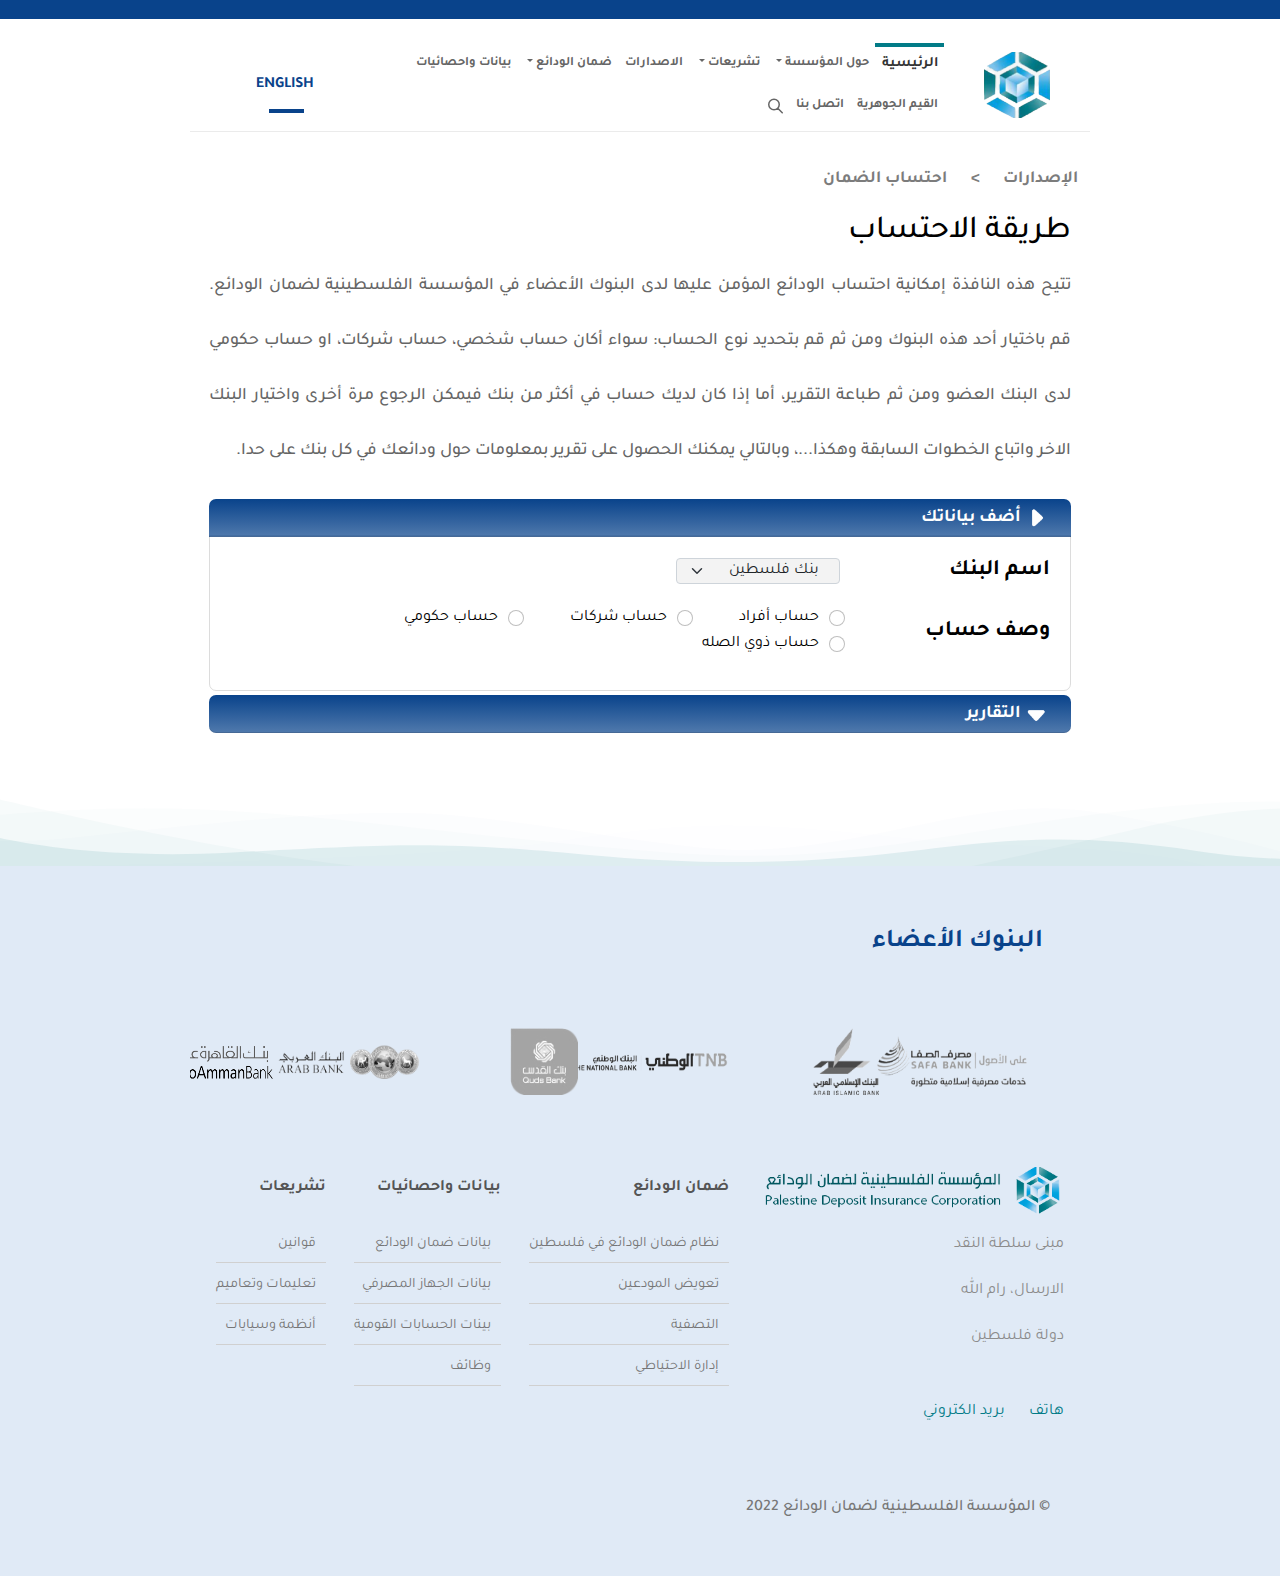
<file: index.html>
<!DOCTYPE html>
<html lang="ar" dir="rtl">

<head>
    <meta charset="UTF-8">
    <meta http-equiv="X-UA-Compatible" content="IE=edge">
    <meta name="viewport" content="width=device-width, initial-scale=1.0">
    <title>إحتساب الضمان</title>
    <link rel="stylesheet" href="assets/css/bootstrap.min.css">
    <link rel="stylesheet" href="assets/css/home.css">

    <link rel="stylesheet" href="assets/css/style.css">
    <link rel="stylesheet" href="https://cdnjs.cloudflare.com/ajax/libs/font-awesome/6.2.0/css/all.min.css"
        integrity="sha512-xh6O/CkQoPOWDdYTDqeRdPCVd1SpvCA9XXcUnZS2FmJNp1coAFzvtCN9BmamE+4aHK8yyUHUSCcJHgXloTyT2A=="
        crossorigin="anonymous" referrerpolicy="no-referrer" />
    <link rel="stylesheet" href="https://cdn.jsdelivr.net/npm/swiper@9/swiper-bundle.min.css" />

    <link rel="icon" href="assets/images/2831ce63-3d9d-4a33-84cb-56278eb5c849-removebg-preview.png">


    <script>



        function ChangeState2() {
            var company = document.getElementById('company')

            if (company.value == "1") {
                document.getElementById('showsection2').style.display = "block"
                document.getElementById('showsection1').style.display = "none"


            }
            else if (company.value == "2") {
                document.getElementById('showsection1').style.display = "block"
                document.getElementById('showsection2').style.display = "none"


            }
            else {
                document.getElementById('showsection2').style.display = "none"
                document.getElementById('showsection1').style.display = "none"

            }
        }

        function hideelement() {
            var radios = document.getElementsByName("flexRadioDefault");
            var input = document.getElementsByClassName("form-control")

            for (var i = 0; i < radios.length; i++) {
                if (radios[i].checked) {
                    radios[i].checked = !radios[i].checked;
                    document.getElementById("show1").style.display = "none";

                    document.getElementById("show2").style.display = "none";
                    document.getElementById("show3").style.display = "none";
                }
            }

            for (var i = 0; i < input.length; i++) {
                input[i].value = "";
            }
        }

        function btn1() {
            let collapseOne = document.getElementById('collapseOne')
            let collapseTwo = document.getElementById('collapseTwo')
            hideelement();




            collapseOne.classList.add('show')
            collapseTwo.classList.remove('show')
            let banks = document.getElementById("banks");
            banks.disabled = true;



        }
        function btn2() {
            data = []
            let collapseOne = document.getElementById('collapseOne')
            let collapseTwo = document.getElementById('collapseTwo')
            hideelement();
            collapseOne.classList.add('show')
            collapseTwo.classList.remove('show')
            let banks = document.getElementById("banks");

            banks.disabled = false;



        }



    </script>
</head>

<body>


    <div class="pageindex">
        <div id="progress">
            <span id="progress-value"><i class="fa-solid fa-angle-up"></i></span>
        </div>

        <div class="container-fluid page  p-0">
            <div class="bg2">
                <div>
                    <div class="divheader d-none d-lg-block">
                    </div>

                    <div class="row">
                        <nav class="menuSection fixed-top navbar navbar-expand-lg navbar-light ">
                            <div class="container">
                                <a class="navbar-brand" href="#"><img alt="iconimg"
                                        src="assets/images/2831ce63-3d9d-4a33-84cb-56278eb5c849-removebg-preview.png"></a>
                                <button class="navbar-toggler" type="button" data-bs-toggle="collapse"
                                    data-bs-target="#navbarSupportedContent" aria-controls="navbarSupportedContent"
                                    aria-expanded="false" aria-label="Toggle navigation">
                                    <span class="navbar-toggler-icon"></span>
                                </button>
                                <div class="collapse navbar-collapse" id="navbarSupportedContent">
                                    <ul class="row navbar-nav mx-auto mb-2 mb-lg-0">
                                        <li class="col-auto nav-item">
                                            <a class="nav-link active" aria-current="page" href="Home.html">الرئيسية</a>
                                        </li>

                                        <li class="col-auto nav-item dropdown">
                                            <a class="nav-link dropdown-toggle" href="#" id="navbarDropdown"
                                                role="button" data-bs-toggle="dropdown" aria-expanded="false">
                                                حول المؤسسة
                                            </a>
                                            <ul class="dropdown-menu" aria-labelledby="navbarDropdown">
                                                <li><a class="dropdown-item" href="Vision.html">النشأة والرؤية
                                                        والرسالة</a></li>
                                                <li><a class="dropdown-item" href="#">أهداف المؤسسة</a></li>
                                                <li><a class="dropdown-item" href="#">الهيكل التنظيمي</a></li>


                                            </ul>
                                        </li>
                                        <li class="col-auto nav-item dropdown">
                                            <a class="nav-link dropdown-toggle" href="#" id="navbarDropdown1"
                                                role="button" data-bs-toggle="dropdown" aria-expanded="false">
                                                تشريعات
                                            </a>
                                            <ul class="dropdown-menu" aria-labelledby="navbarDropdown1">
                                                <li><a class="dropdown-item" href="#">قوانين</a></li>
                                                <li><a class="dropdown-item" href="#">تعليمات و تعاميم </a></li>

                                            </ul>
                                        </li>
                                        <li class="col-auto nav-item">
                                            <a class="nav-link" href="versions.html">الاصدارات</a>
                                        </li>
                                        <li class="col-auto nav-item dropdown">
                                            <a class="nav-link dropdown-toggle" href="table.html" id="navbarDropdown2"
                                                role="button" data-bs-toggle="dropdown" aria-expanded="false">
                                                ضمان الودائع
                                            </a>
                                            <ul class="dropdown-menu" aria-labelledby="navbarDropdown2">
                                                <li><a class="dropdown-item" href="table.html">بيانات ضمان الودائع</a>
                                                </li>

                                            </ul>
                                        </li>
                                        <li class="col-auto nav-item">
                                            <a class="nav-link" href="#">بيانات واحصائيات</a>
                                        </li>

                                        <li class="col-auto nav-item">
                                            <a class="nav-link" href="#"> القيم الجوهرية</a>
                                        </li>
                                        <li class="col-auto nav-item">
                                            <a class="nav-link" href="ContactUs.html">اتصل بنا</a>
                                        </li>
                                        <li
                                            class="col-auto nav-item search  d-flex align-items-center justify-content-center">
                                            <a data-bs-toggle="modal" class="p-0" data-bs-target="#exampleModal">
                                                <!-- <i class=" fa-solid fa-magnifying-glass"></i> -->
                                                <svg width="20" height="20" viewBox="0 0 20 20" fill="none"
                                                    xmlns="http://www.w3.org/2000/svg">
                                                    <path
                                                        d="M19 19L13.0001 13M15 8C15 11.866 11.866 15 8 15C4.13401 15 1 11.866 1 8C1 4.13401 4.13401 1 8 1C11.866 1 15 4.13401 15 8Z"
                                                        stroke="#666666" stroke-width="2" stroke-linecap="round"
                                                        stroke-linejoin="round" />
                                                </svg>

                                            </a>

                                        </li>
                                    </ul>
                                    <form class=" english">
                                        <ul class=" my-0">
                                            <li class="nav-item" style="list-style: none;">

                                                <a href="#" class="nav-link">English</a>
                                            </li>
                                        </ul>

                                    </form>
                                </div>
                            </div>
                        </nav>
                    </div>
                </div>
                <div class="modal fade" id="exampleModal" tabindex="-1" aria-labelledby="exampleModalLabel"
                    aria-hidden="true">
                    <div class="modal-dialog modal-dialog-centered">
                        <div class="modal-content">
                            <div class="modal-header">
                                <button type="button" class="btn-close" data-bs-dismiss="modal"
                                    aria-label="Close"></button>
                            </div>
                            <div class="modal-body">
                                <form action="/search" class="search-bar">
                                    <input class=" me-2" name="q" type="search" placeholder="بحث ..."
                                        aria-label="Search">
                                    <button type="submit"><i class="fa-solid fa-magnifying-glass"></i></button>
                                </form>

                            </div>

                        </div>
                    </div>
                </div>


            </div>
        </div>
        <div class="bg-white" style="margin-top: 145px;">
            <div class="container ">
                <div class="row titlepage mt-5">
                    <div class="col-auto">
                        <a>الإصدارات</a>
                    </div>
                    <span class="col-auto"> > </span>
                    <div class="col-auto">
                        <a>احتساب الضمان </a>
                    </div>

                </div>
                <div class="row bg-white">
                    <div class="col-lg-12" style="    padding: 19px 19px;">
                        <div class="row sectiontitle">
                            <h2>طريقة الاحتساب</h2>
                            <p>
                                تتيح هذه النافذة إمكانية احتساب الودائع المؤمن عليها لدى البنوك الأعضاء في المؤسسة
                                الفلسطينية لضمان الودائع. قم باختيار
                                أحد هذه البنوك ومن ثم قم بتحديد نوع الحساب: سواء أكان حساب شخصي، حساب شركات، او حساب
                                حكومي لدى البنك العضو ومن ثم طباعة
                                التقرير، أما إذا كان لديك حساب في أكثر من بنك فيمكن الرجوع مرة أخرى واختيار البنك الاخر
                                واتباع الخطوات السابقة وهكذا...،
                                وبالتالي يمكنك الحصول على تقرير بمعلومات حول ودائعك في كل بنك على حدا.

                            </p>
                        </div>
                        <div class="row section2">
                            <div class="accordion" id="accordionExample">
                                <div class="accordion-item my-1">
                                    <h3 class="accordion-header">
                                        <button class="accordion-button" type="button" data-bs-toggle="collapse"
                                            data-bs-target="#collapseOne" aria-expanded="true"
                                            aria-controls="collapseOne">
                                            أضف بياناتك
                                        </button>
                                    </h3>
                                    <div id="collapseOne" class="accordion-collapse collapse show divaccordion-body"
                                        data-bs-parent="#accordionExample">
                                        <div class="accordion-body">
                                            <div>
                                                <div class="d-flex align-items-center">
                                                    <label class="lable-title" for="banks">اسم البنك</label>
                                                    <select name="banks" class="form-select" id="banks">
                                                        <option value="1">بنك فلسطين </option>
                                                        <option value="2">بنك العربي </option>
                                                        <option value="3">بنك الأهلي </option>
                                                        <option value="4">بنك القدس </option>
                                                        <option value="5">بنك الاسكان </option>
                                                        <option value="6">بنك الاسلامي العربي </option>
                                                    </select>
                                                </div>
                                                <div class="row align-items-center my-3">
                                                    <label class="col-12 col-md-auto lable-title"> وصف حساب</label>

                                                    <div class="col-12 col-md d-flex ">
                                                        <div class="row">
                                                            <div class="col-md-6 col-lg-auto form-check postion">
                                                                <input class="form-check-input" type="radio"
                                                                    name="flexRadioDefault" id="flexRadioDefault1"
                                                                    onchange="handleRadioChange()">
                                                                <label class="form-check-label" for="flexRadioDefault1">
                                                                    حساب أفراد
                                                                    <span class="tooltip2">
                                                                        هو حساب ودائع الذي تعود مليكته للأفراد، ويشمل:
                                                                        الحساب
                                                                        الفردي و الحساب المشترك

                                                                    </span>
                                                                </label>

                                                            </div>
                                                            <div class="col-md-6 col-lg-auto form-check postion">
                                                                <input class="form-check-input" type="radio"
                                                                    name="flexRadioDefault" id="flexRadioDefault2"
                                                                    onchange="handleRadioChange()">
                                                                <label class="form-check-label" for="flexRadioDefault2">
                                                                    حساب شركات
                                                                    <span class="tooltip2">
                                                                        حساب الشركات: هو حساب للودائع التي تخص كافة
                                                                        أنواع
                                                                        الشركات او الجمعيات.

                                                                    </span>

                                                                </label>
                                                            </div>
                                                            <div class="col-md-6 col-lg-auto form-check postion">
                                                                <input class="form-check-input" type="radio"
                                                                    name="flexRadioDefault" id="flexRadioDefault3"
                                                                    onchange="handleRadioChange()">
                                                                <label class="form-check-label" for="flexRadioDefault3">
                                                                    حساب حكومي

                                                                    <span class="tooltip2">
                                                                        الحساب الحكومي: هي حسابات تعود ملكيتها للقطاع
                                                                        العام
                                                                        مثل
                                                                        الوزارات والمدراس و.. الخ، وهذا النوع من
                                                                        الحسابات لا
                                                                        يدخل ضمن
                                                                        نظام ضمان الودائع للمؤسسة.
                                                                    </span>
                                                                </label>
                                                            </div>
                                                            <div class="col-md-6 col-lg-auto form-check postion">
                                                                <input class="form-check-input" type="radio"
                                                                    name="flexRadioDefault" id="flexRadioDefault4"
                                                                    onchange="handleRadioChange()">
                                                                <label class="form-check-label" for="flexRadioDefault4">
                                                                    حساب ذوي الصله
                                                                    <span class="tooltip2">
                                                                        "هو الشخص الطبيعي او المعنوي الذي تربطه علاقة
                                                                        بالمصرف
                                                                        مثل عضو مجلس إدارة او مستشار للبنك ..الخ

                                                                    </span>
                                                                </label>
                                                            </div>
                                                        </div>
                                                    </div>
                                                </div>
                                            </div>
                                            <div id="show1">
                                                <form id="formsumbit">
                                                    <div>
                                                        <h3>حسابات الافراد
                                                        </h3>
                                                        <div class="d-flex align-items-center mt-5">
                                                            <label class="" for="owner">نوع مالك الحساب</label>
                                                            <select name="owner" onchange="ChangeState()"
                                                                class="form-select" id="owner">
                                                                <option selected>اختر ...</option>
                                                                <option value="1">فرد </option>
                                                                <option value="2"> مشترك </option>
                                                            </select>
                                                        </div>
                                                        <div class="mb-2  mt-5  flex-column"
                                                            id="numbersubscribersaccount">
                                                            <div class="d-flex">
                                                                <label for="input1" class="form-label">عدد
                                                                    المشتركين في
                                                                    الحساب
                                                                </label>
                                                                <input type="number" class="form-control " id="input1">
                                                            </div>
                                                            <div class="myDivs" id="myDiv"></div>

                                                        </div>

                                                        <div class="mb-2 d-flex mt-4">
                                                            <label for="input2" class="form-label">اسم تعريفي
                                                                للحساب</label>
                                                            <input type="text" class="form-control" id="input2">

                                                        </div>
                                                        <div class="mb-2 d-flex">
                                                            <label for="input3" class="form-label">رصيد
                                                                الحساب</label>
                                                            <input type="number" class="form-control" value=""
                                                                id="input3" aria-describedby="accountlHelp">
                                                            <div id="accountlHelp" class="form-text mx-2">
                                                                (أدخل
                                                                القيمه بالأرقام بعملة الدولار )

                                                            </div>
                                                        </div>

                                                    </div>
                                                    <div class="mt-5">
                                                        <h3>القروض و الكفالات
                                                        </h3>
                                                        <div class="mb-2 mt-5">
                                                            <div class=" d-flex">
                                                                <label for="input4" class="form-label">
                                                                    قيمة القرض الممنوح</label>
                                                                <input type="number" class="form-control" value=""
                                                                    id="input4" aria-describedby="loanamountlHelp">
                                                                <div id="loanamountlHelp" class="form-text mx-2">
                                                                    (أدخل
                                                                    القيمه بالأرقام بعملة الدولار )

                                                                </div>
                                                            </div>
                                                            <div class="form-text mx-2 mb-3">
                                                                ( على افتراض أن القرض يخص المالك الاول)


                                                            </div>

                                                        </div>

                                                        <div class="mb-2 d-flex">
                                                            <label for="input5" class="form-label">
                                                                رصيد القرض القائم</label>
                                                            <input type="number" value="" class="form-control"
                                                                id="input5" aria-describedby="loanbalanceHelp">
                                                            <div id="loanbalanceHelp" class="form-text mx-2">
                                                                (أدخل
                                                                القيمه بالأرقام بعملة الدولار )

                                                            </div>
                                                        </div>
                                                        <div class="mb-2 d-flex">
                                                            <label for="input6" class="form-label">
                                                                قيمة التأمينات النقديه على القرض</label>
                                                            <input type="number" value="" class="form-control"
                                                                id="input6" aria-describedby="securityloanHelp">
                                                            <div id="securityloanHelp" class="form-text mx-2">
                                                                (أدخل
                                                                القيمه بالأرقام بعملة الدولار )

                                                            </div>
                                                        </div>
                                                    </div>

                                                    <input type="submit" class="btn btn-secondary" value=" أضف للتقرير">
                                                </form>
                                            </div>
                                            <div id="show2">

                                                <h3>حسابات الشركات
                                                </h3>
                                                <div class="d-flex align-items-center">
                                                    <label class="" for="company">نوع الشركة</label>
                                                    <select name="company" onchange="ChangeState2()" class="form-select"
                                                        id="company">
                                                        <option selected>اختر ...</option>
                                                        <option value="1">تأمين أو وساطه </option>
                                                        <option value="2"> أخرى </option>
                                                    </select>
                                                </div>
                                                <div id="showsection1" class="mt-5">
                                                    <form id="formsumbit2">
                                                        <div>
                                                            <div class="mb-2 d-flex mt-5">
                                                                <label for="input22" class="form-label">اسم تعريفي
                                                                    للحساب</label>
                                                                <input type="text" class="form-control" id="input22">

                                                            </div>
                                                            <div class="mb-3 d-flex">
                                                                <label for="input23" class="form-label">رصيد
                                                                    الحساب</label>
                                                                <input type="number" class="form-control" id="input23"
                                                                    aria-describedby="accountlHelp2">
                                                                <div id="accountlHelp2" class="form-text mx-2">
                                                                    (أدخل
                                                                    القيمه بالأرقام بعملة الدولار )

                                                                </div>
                                                            </div>



                                                        </div>
                                                        <div class="mt-5">
                                                            <h3>القروض و الكفالات
                                                            </h3>
                                                            <div class="mb-2 mt-5">
                                                                <div class=" d-flex">
                                                                    <label for="input24" class="form-label">
                                                                        قيمة القرض الممنوح</label>
                                                                    <input type="number" class="form-control"
                                                                        id="input24"
                                                                        aria-describedby="loanamountlHelp2">
                                                                    <div id="loanamountlHelp2" class="form-text mx-2">
                                                                        (أدخل
                                                                        القيمه بالأرقام بعملة الدولار )

                                                                    </div>
                                                                </div>
                                                                <div class="form-text mx-2 mb-3">
                                                                    ( على افتراض أن القرض يخص المالك الاول)


                                                                </div>

                                                            </div>


                                                            <div class="mb-2 d-flex">
                                                                <label for="input25" class="form-label">
                                                                    رصيد القرض القائم</label>
                                                                <input type="number" class="form-control" id="input25"
                                                                    aria-describedby="loanbalanceHelp2">
                                                                <div id="loanbalanceHelp2" class="form-text mx-2">
                                                                    (أدخل
                                                                    القيمه بالأرقام بعملة الدولار )

                                                                </div>
                                                            </div>
                                                            <div class="mb-2 d-flex">
                                                                <label for="input26" class="form-label">
                                                                    قيمة التأمينات النقديه على القرض</label>
                                                                <input type="number" class="form-control" id="input26"
                                                                    aria-describedby="securityloanHelp2">
                                                                <div id="securityloanHelp2" class="form-text mx-2">
                                                                    (أدخل
                                                                    القيمه بالأرقام بعملة الدولار )

                                                                </div>
                                                            </div>
                                                        </div>

                                                        <input type="submit" class="btn btn-secondary"
                                                            value=" أضف للتقرير">
                                                    </form>



                                                </div>


                                                <div id="showsection2">
                                                    <h3 class="my-5 d-flex
                                                                 align-items-center
                                                                 justify-content-center">نأسف نحن لانضمن هذا النوع من
                                                        الحسابات
                                                    </h3>
                                                </div>



                                            </div>
                                            <div id="show3">
                                                <h3>حسابات حكوميه
                                                </h3>
                                                <h3 class="my-5 d-flex
         align-items-center
         justify-content-center">نأسف نحن لانضمن هذا النوع من الحسابات
                                                </h3>
                                            </div>
                                        </div>
                                    </div>
                                </div>
                                <div class="accordion-item my-1">
                                    <h3 class="accordion-header">
                                        <button class="accordion-button collapsed" type="button"
                                            data-bs-toggle="collapse" data-bs-target="#collapseTwo"
                                            aria-expanded="false" aria-controls="collapseTwo">
                                            التقارير
                                        </button>
                                    </h3>
                                    <div id="collapseTwo" class="accordion-collapse collapse divaccordion-body"
                                        data-bs-parent="#accordionExample">
                                        <div class="accordion-body">
                                            <div id="table" class="row justify-content-center">

                                            </div>
                                            <div id="table2" class="row justify-content-center">

                                            </div>
                                            <div id="table3" class="row justify-content-center">
                                            </div>
                                            <div>
                                                <button type="reset" onclick="btn1()" class="btn btn-secondary">أضف حساب
                                                    جديد</button>
                                                <button type="reset" onclick="btn2()" class="btn btn-secondary">ابدأ من
                                                    جديد</button>
                                                <button type="reset" onclick="btn3()" class="btn btn-secondary">طباعة
                                                    التقرير</button>
                                            </div>

                                        </div>
                                    </div>
                                </div>

                            </div>
                        </div>

                    </div>
                </div>
            </div>
        </div>




        <div class="imgfooter">
            <svg viewBox="0 0 1000 300" xmlns="http://www.w3.org/2000/svg" preserveAspectRatio="none">
                <path class="ux-shape-fill" opacity="0.05"
                    d="M1014 264V386H206L34 300C34 300 344.42 277.16 436 221C542 156 590 160 704 209C811 255 899.11 214.94 979 346L1014 264Z">
                </path>
                <path class="ux-shape-fill" opacity="0.1"
                    d="M-302 55C-302 55 -66.73 263.25 50 214C178 160 283 116 353 141C445.68 174.1 534.28 256.19 588 249C692.9 235 764.52 75.94 855 131C940.61 183.09 1000 254 1000 254V328L-306 338L-302 55Z">
                </path>
                <path class="ux-shape-fill" opacity="0.15"
                    d="M-286 255C-286 255 -72 152 52 126C176 100 255 155 436 227C581.57 284.91 614.7 277.79 708 227C787 184 1009 3.0001 1093 164C1146 265.63 1031 293 1031 293L924 377L-288 389L-286 255Z">
                </path>
                <path class="ux-shape-fill" opacity="0.3"
                    d="M-24 69C-24 69 275.68 370.66 389 314C397 310 622 316 673 356C690.47 369.7 845 224 890 182C944.8 130.85 1018 92 1078 143C1154.12 207.7 1196 242 1196 242L1184 374L-28 386L-24 69Z">
                </path>
                <path class="ux-shape-fill"
                    d="M-12 201C-12 201 58 284 182 258C306 232 342.29 221.23 456 264C565 305 640.82 288.36 721 249C776 222 837.5 191.31 935 253C984 284 1030 279 1030 279L1024 430L-12 440V201Z">
                </path>
            </svg>
        </div>
        <div style="background: rgba(224, 234, 246, 1);
">
            <div class="container my-5 ">
                <div class="row">

                    <h3 class="h2swiper mt-5">البنوك الأعضاء</h3>

                    <div class="swiper mySwiper mt-5">
                        <div class="swiper-wrapper ">
                            <div class="swiper-slide" style="margin-right: 60px;"><img alt="..."
                                    src="assets/images/1.png" class="img-fluid"></div>
                            <div class="swiper-slide"><img alt="..." src="assets/images/2.png" class="img-fluid">
                            </div>
                            <div class="swiper-slide"><img alt="..." src="assets/images/3.png" class="img-fluid">
                            </div>
                            <div class="swiper-slide"><img alt="..." src="assets/images/4.png" class="img-fluid">
                            </div>
                            <div class="swiper-slide"><img alt="..." src="assets/images/5.png" class="img-fluid">
                            </div>
                            <div class="swiper-slide"><img alt="..." src="assets/images/6.png" class="img-fluid">
                            </div>
                            <div class="swiper-slide"><img alt="..." src="assets/images/5.png" class="img-fluid">
                            </div>
                            <div class="swiper-slide"><img alt="..." src="assets/images/6.png" class="img-fluid">
                            </div>
                        </div>
                        <div class="swiper-button-next"></div>
                        <div class="swiper-button-prev"></div>
                    </div>
                </div>
            </div>

            <footer class="mt-5">
                <div class="container p-4">

                    <div class="row justify-content-around">
                        <div class="col-lg-auto col-md-12  mb-4">
                            <div class="d-flex align-items-center">
                                <img alt="..." src="assets/images/logo-4-removebg-preview.png">

                            </div>
                            <div class="p mt-3">
                                <p>مبنى سلطة النقد</p>
                                <p>الارسال، رام الله</p>
                                <p>دولة فلسطين</p>
                            </div>
                            <div class="row mt-5 ">
                                <div class="col-sm-auto">
                                    <a><i class="fa-solid fa-phone"></i></a>
                                    <p class="d-inline-block">هاتف</p>
                                </div>
                                <div class="col-sm-auto">
                                    <a><i class="fa-solid fa-envelope"></i></a>
                                    <p class="d-inline-block">بريد الكتروني</p>
                                </div>
                            </div>
                        </div>
                        <div class="col-lg-auto col-md-auto mb-4">
                            <h5 class="mb-3 ">ضمان الودائع</h5>
                            <ul class="list-unstyled mb-0">
                                <li class="mb-1">
                                    <a href="#!">
                                        <i class="fa-solid fa-chevron-right"></i>
                                        نظام ضمان الودائع في فلسطين</a>
                                </li>
                                <li class="mb-1">
                                    <a href="#!">
                                        <i class="fa-solid fa-chevron-right"></i>
                                        تعويض المودعين</a>
                                </li>
                                <li class="mb-1">
                                    <a href="#!">
                                        <i class="fa-solid fa-chevron-right"></i>
                                        التصفية</a>
                                </li>
                                <li>
                                    <a href="#!">
                                        <i class="fa-solid fa-chevron-right"></i>
                                        إدارة الاحتياطي</a>
                                </li>
                            </ul>
                        </div>
                        <div class="col-lg-auto col-md-auto mb-4">
                            <h5 class="mb-3 ">
                                بيانات واحصائيات
                            </h5>
                            <ul class="list-unstyled mb-0">
                                <li class="mb-1">
                                    <a href="#!">
                                        <i class="fa-solid fa-chevron-right"></i>
                                        بيانات ضمان الودائع </a>
                                </li>
                                <li class="mb-1">
                                    <a href="#!">
                                        <i class="fa-solid fa-chevron-right"></i>
                                        بيانات الجهاز المصرفي</a>
                                </li>
                                <li class="mb-1">
                                    <a href="#!">
                                        <i class="fa-solid fa-chevron-right"></i>
                                        بينات الحسابات القومية</a>
                                </li>

                                <li class="mb-1">
                                    <a href="Jobs.html">
                                        <i class="fa-solid fa-chevron-right"></i>
                                        وظائف</a>
                                </li>

                            </ul>
                        </div>
                        <div class="col-lg-auto col-md-auto mb-4">
                            <h5 class="mb-3 "> تشريعات</h5>
                            <ul class="list-unstyled mb-0">
                                <li class="mb-1">
                                    <a href="#!">
                                        <i class="fa-solid fa-chevron-right"></i>
                                        قوانين</a>
                                </li>
                                <li class="mb-1">
                                    <a href="#!"><i class="fa-solid fa-chevron-right"></i>
                                        تعليمات وتعاميم </a>
                                </li>
                                <li class="mb-1">
                                    <a href="#!"><i class="fa-solid fa-chevron-right"></i>
                                        أنظمة وسيايات

                                    </a>
                                </li>

                            </ul>
                        </div>

                    </div>

                    <div class=" row d-flex p-3 links align-items-center">
                        <p class="col-lg-auto">© المؤسسة الفلسطينية لضمان الودائع 2022</p>

                        <div class="col-lg-auto mx-0 mx-lg-5">
                            <a class="text-dark mx-2" href=""><i class="fa-brands fa-facebook-f"></i></a>
                            <a class="text-dark mx-2" href=""><i class="fa-brands fa-instagram"></i></a>
                            <a class="text-dark mx-2" href=""><i class="fa-brands fa-twitter"></i></a>
                            <a class="text-dark mx-2" href=""><i class="fa-brands fa-linkedin"></i></a>
                        </div>


                    </div>
                </div>


            </footer>

        </div>
    </div>

    <script src="https://cdn.userway.org/widget.js" data-account="kh1091uWPF"></script>
    <script src="https://cdn.jsdelivr.net/npm/swiper@8/swiper-bundle.min.js"></script>

    <script>
        var radios = document.getElementsByName("flexRadioDefault");
        var total1 = 0, total2 = 0, total3 = 0;

        function handleRadioChange() {

            for (var i = 0; i < radios.length; i++) {
                if (radios[i].checked) {
                    console.log("Selected radio value: " + radios[i].id);

                    if (radios[i].id == "flexRadioDefault1") {
                        document.getElementById("show1").style.display = "block";
                        document.getElementById("show2").style.display = "none";
                        document.getElementById("show3").style.display = "none";

                    }
                    else if (radios[i].id == "flexRadioDefault2") {
                        document.getElementById("show2").style.display = "block";
                        document.getElementById("show1").style.display = "none";
                        document.getElementById("show3").style.display = "none";


                    }
                    else {
                        document.getElementById("show2").style.display = "none";
                        document.getElementById("show1").style.display = "none";
                        document.getElementById("show3").style.display = "block";

                    }
                    break; // Exit the loop when a selected radio is found



                }
            }



        }

        let data = [{ id: 1, name: "mase", Number1: 3, Number2: 2, Number3: 5 }]

        function displaydatatable() {
            var html = "<table class='table'>";
            setTimeout(() => {
                html += "<thead>";
                html += "<tr>";
                html += "<td>" + 'اسم الحساب' + "</td>";
                html += "<td>" + ' الودائع' + "</td>";
                html += "<td>" + 'القروض ' + "</td>";
                html += "</tr>";
                html += "</thead>";
                for (i = 0; i < data.length; i++) {
                    html += "<tr>";
                    html += "<td>" + data[i].name + "</td>";
                    html += "<td>" + (parseInt(data[i].Number1) + parseInt(data[i].Number3)) + "</td>";
                    html += "<td>" + data[i].Number2 + "</td>";
                    html += "</tr>";

                }
                html += "<tfoot>";
                html += "<tr>";
                html += "<td>" + "مجموع الودائع	" + "</td>"
                html += "<td>" + total1 + "</td>"
                html += "</tr>";
                html += "<tr>";
                html += "<td>" + "صافي القروض	" + "</td>"
                html += "<td>" + total2 + "</td>"
                html += "</tr>";
                html += "<tr>";
                html += "<td>" + "قيمة الضمان	" + "</td>"
                html += "<td>" + total3 + "</td>"
                html += "</tr>";
                html += "</tfoot >"
                html += "</table>";
                html += "<hr/>"


                document.getElementById('table').innerHTML = html


            }, 200);



            var div2 = "<table class='table'>";
            setTimeout(() => {

                div2 += "<thead>";
                div2 += "<caption style='font-size: 32px;padding-top: 0.5rem;padding-bottom: 0.5rem;color: #03114c;text-align: right;font-weight: bold;width: 270px; display: flex; '>" + "المشتركين الاخرون" + "</caption > ";

                div2 += "<tr>";
                div2 += "<td>" + ' الاسم	' + "</td>";
                div2 += "<td>" + ' الوديعه' + "</td>";
                div2 += "<td>" + 'الضمان ' + "</td>";
                div2 += "</tr>";
                div2 += "</thead>";
                for (i = 0; i < data.length; i++) {
                    div2 += "<tr>";
                    div2 += "<td>" + data[i].name + "</td>";
                    div2 += "<td>" + (data[i].Number1 + data[i].Number3) + "</td>";
                    div2 += "<td>" + data[i].Number2 + "</td>";
                    div2 += "</tr>";

                }
                div2 += "</table>";

                document.getElementById('table3').innerHTML = div2


            }, 200);



        }
        // displaydatatable();







        var owner = document.getElementById('owner')

        function ChangeState() {
            if (owner.value == "2") {
                document.getElementById('numbersubscribersaccount').style.display = "flex";
                document.getElementById("table3").style.display = "block";

            }
            else {
                document.getElementById('numbersubscribersaccount').style.display = "none";
                document.getElementById("table3").style.display = "none";

            }
        }




        const input2 = document.getElementById('input2');
        const input3 = document.getElementById('input3');
        const input4 = document.getElementById('input4');
        const input5 = document.getElementById('input5');
        const input6 = document.getElementById('input6');

        const input22 = document.getElementById('input22');
        const input23 = document.getElementById('input23');
        const input24 = document.getElementById('input24');
        const input25 = document.getElementById('input25');
        const input26 = document.getElementById('input26');

        input5.addEventListener("change", function () {

            setTimeout(() => {
                if (input4.value >= input5.value) {
                    console.log("done");
                }
                else {
                    alert("الرجاء اضافة رصيد القرض القائم أقل من أو يساوي قيمة القرض الممنوح");

                }
            }, 1000)


        })
        input25.addEventListener("change", function () {

            setTimeout(() => {
                if (input24.value < input25.value) {
                    alert("الرجاء اضافة رصيد القرض القائم أقل من أو يساوي قيمة القرض الممنوح");
                }
            }, 1000)


        })



        var input1 = document.getElementById('input1');
        var myDiv = document.getElementById('myDiv');
        var previousValue = 0;


        input1.addEventListener('input', function () {
            var inputValue = parseInt(input1.value);

            if (isNaN(inputValue) || inputValue <= 0) {
                alert("Please enter a valid positive number.");
                return;
            }
            var oldDivs = myDiv.getElementsByClassName('myDiv');
            var oldDivsCount = oldDivs.length;

            while (oldDivsCount > inputValue) {
                myDiv.removeChild(oldDivs[oldDivsCount - 1]);
                oldDivsCount--;
            }



            for (var i = oldDivsCount; i < inputValue; i++) {
                var newDiv = document.createElement('div');
                newDiv.className = 'myDiv';

                var newLabel = document.createElement('label');
                newLabel.textContent = 'المالك ' + (i + 1) + ': ';
                newLabel.className = "form-label"
                newDiv.appendChild(newLabel);

                var newInput = document.createElement('input');
                newInput.type = 'text';
                newInput.className = "form-control myinput"

                newDiv.appendChild(newInput);

                myDiv.appendChild(newDiv);
            }
            previousValue = inputValue;

        });

        var inputs = document.getElementsByClassName("myinput");
        var currentInputIndex = 0;
        let formsumbit = document.querySelector("#formsumbit");
        formsumbit.addEventListener("submit", function (e) {
            e.preventDefault();


            var owner = document.getElementById('owner')
            if (owner.value != "1" && owner.value != 2) {
                alert("الرجاء نوع الحساب");
                owner.focus();

            }
            else {
                if (input2.value === "") {
                    alert("الرجاء إضافة اسم تعريفي للحساب");
                    setTimeout(function () {

                        input2.focus();

                        input3.value = 0;
                        input4.value = 0;
                        input5.value = 0;
                        input6.value = 0;
                    }, 100);

                }

                else {
                    if (input4.value < input5.value) {
                        alert("الرجاء اضافة رصيد القرض القائم أقل من أو يساوي قيمة القرض الممنوح");
                        input5.focus();
                    }
                    else {
                        if (document.getElementById('numbersubscribersaccount').style.display == 'flex') {
                            if (input1.value === "") {
                                alert("  أدخل عدد المشركين ");
                                setTimeout(function () {
                                    input1.focus();

                                }, 100);
                            }
                            else {
                                if (currentInputIndex < inputs.length) {
                                    var currentInput = inputs[currentInputIndex];

                                    if (currentInput.value === "") {
                                        alert("أدخل أسم المالك");
                                        setTimeout(function () {
                                            inputs[currentInputIndex - 1].focus();

                                        }, 100);
                                    }

                                    currentInputIndex++;
                                } else {
                                    input3.value = 0;
                                    input4.value = 0;
                                    input5.value = 0;
                                    input6.value = 0;
                                    AddTable();



                                }
                            }

                        }
                        else {
                            if (input3.value === "") {
                                input3.value = 0;

                            }
                            if (input4.value === "") {
                                input4.value = 0;

                            } if (input5.value === "") {
                                input5.value = 0;

                            } if (input6.value === "") {
                                input6.value = 0;

                            }
                            else {
                                AddTable();
                            }
                        }


                    }


                }





            }

        })



        let formsumbit2 = document.querySelector("#formsumbit2");
        formsumbit2.addEventListener("submit", function (e) {
            e.preventDefault();

            if (input22.value === "") {
                alert("الرجاء إضافة اسم تعريفي للحساب");

                setTimeout(function () {

                    input22.focus();

                    input23.value = 0;
                    input24.value = 0;
                    input25.value = 0;
                    input26.value = 0;
                }, 100);

            }
            else {

                if (input24.value < input25.value) {
                    alert("الرجاء اضافة رصيد القرض القائم أقل من أو يساوي قيمة القرض الممنوح");
                    input5.focus();
                }

                else {

                    if (input23.value === "") {
                        input23.value = 0;

                    }
                    if (input24.value === "") {
                        input24.value = 0;

                    } if (input25.value === "") {
                        input25.value = 0;

                    } if (input26.value === "") {
                        input26.value = 0;

                    }
                    else {
                        console.log("add table2")
                        AddTable();
                    }



                }


            }







        })

        function AddTable() {
            console.log("Add data table");


            var id = data.length + 1;
            for (var i = 0; i < radios.length; i++) {
                if (radios[i].checked) {

                    if (radios[i].id == "flexRadioDefault1") {
                        console.log("show1")
                        data.push({ id: id, name: input2.value, Number1: parseInt(input3.value), Number2: parseInt(input5.value), Number3: parseInt(input6.value) })
                    }
                    else {
                        console.log("show2")

                        data.push({ id: id, name: input22.value, Number1: parseInt(input23.value), Number2: parseInt(input25.value), Number3: parseInt(input26.value) })
                    }
                    break;

                }
            }
            // data.forEach(item => {
            //     total1 += (item.Number1 + item.Number3);
            //     total2 += (item.Number2);
            //     total3 = total1 - total2
            // });

            total1 = data.reduce((total, item) => {
                return total + (parseInt(item.Number1) + parseInt(item.Number3))
            }, 0);
            total2 = data.reduce((total, item) => {
                return total + parseInt(item.Number2)
            }, 0);
            total3 = data.reduce((total, item) => {
                return (parseInt(total1) - parseInt(total2))
            }, 0);

            displaydatatable();

            let collapseOne = document.getElementById('collapseOne');
            let collapseTwo = document.getElementById('collapseTwo');
            collapseTwo.classList.add('show');
            collapseOne.classList.remove('show');

        }

        function btn2() {
            data.length = 0;
            total1 = 0, total2 = 0, total3 = 0
            displaydatatable();

            let collapseOne = document.getElementById('collapseOne')
            let collapseTwo = document.getElementById('collapseTwo')
            hideelement();
            collapseOne.classList.add('show')
            collapseTwo.classList.remove('show')
            let banks = document.getElementById("banks");

            banks.disabled = false;



        }




    </script>


    <script src="assets/js/jquery-3.6.0.min.js"></script>
    <script src="assets/js/popper.min.js"></script>
    <script src="assets/js/bootstrap.min.js"></script>
    <script src="assets/js/index.js"></script>


</body>

</html>
</file>
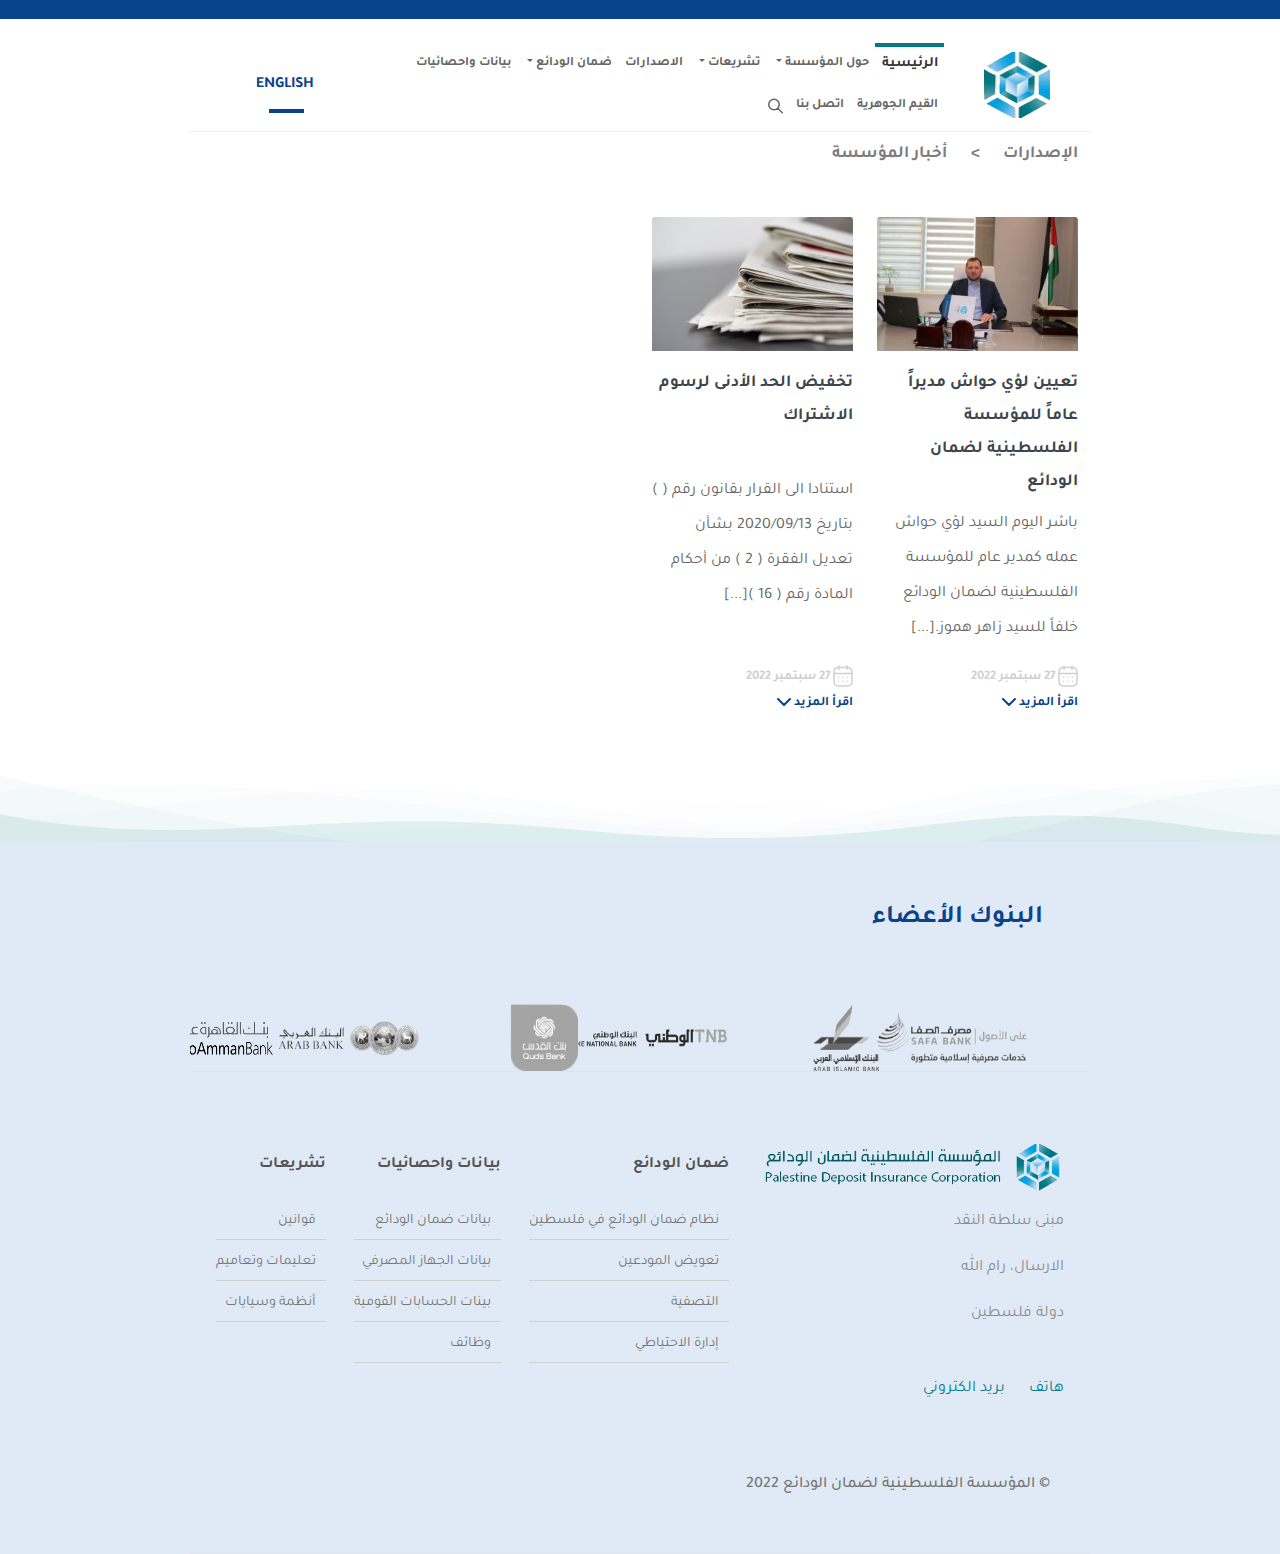
<file: Categorynews.html>
<!DOCTYPE html>
<html lang="ar" dir="rtl">

<head>
    <meta charset="UTF-8">
    <meta name="viewport" content="width=device-width, initial-scale=1.0">
    <title>أخبار المؤسسة</title>
    <link rel="stylesheet" href="assets/css/bootstrap.min.css">
    <link rel="stylesheet" href="assets/css/home.css">
    <link rel="stylesheet" href="assets/css/style.css">
    <link rel="stylesheet" href="https://cdnjs.cloudflare.com/ajax/libs/font-awesome/6.2.0/css/all.min.css"
        integrity="sha512-xh6O/CkQoPOWDdYTDqeRdPCVd1SpvCA9XXcUnZS2FmJNp1coAFzvtCN9BmamE+4aHK8yyUHUSCcJHgXloTyT2A=="
        crossorigin="anonymous" referrerpolicy="no-referrer" />
    <link rel="stylesheet" href="https://cdn.jsdelivr.net/npm/swiper@9/swiper-bundle.min.css" />

    <link rel="icon" href="assets/images/2831ce63-3d9d-4a33-84cb-56278eb5c849-removebg-preview.png">
</head>

<body>


    <div>
        <div id="progress">
            <span id="progress-value"><i class="fa-solid fa-angle-up"></i></span>
        </div>

        <div class="container-fluid page  p-0">
            <div class="bg2">
                <div>
                    <div class="divheader d-none d-lg-block">
                    </div>

                    <div class="row">
                        <nav class="menuSection fixed-top navbar navbar-expand-lg navbar-light ">
                            <div class="container">
                                <a class="navbar-brand" href="#"><img alt="iconimg"
                                        src="assets/images/2831ce63-3d9d-4a33-84cb-56278eb5c849-removebg-preview.png"></a>
                                <button class="navbar-toggler" type="button" data-bs-toggle="collapse"
                                    data-bs-target="#navbarSupportedContent" aria-controls="navbarSupportedContent"
                                    aria-expanded="false" aria-label="Toggle navigation">
                                    <span class="navbar-toggler-icon"></span>
                                </button>
                                <div class="collapse navbar-collapse" id="navbarSupportedContent">
                                    <ul class="row navbar-nav mx-auto mb-2 mb-lg-0">
                                        <li class="col-auto nav-item">
                                            <a class="nav-link active" aria-current="page" href="Home.html">الرئيسية</a>
                                        </li>

                                        <li class="col-auto nav-item dropdown">
                                            <a class="nav-link dropdown-toggle" href="#" id="navbarDropdown"
                                                role="button" data-bs-toggle="dropdown" aria-expanded="false">
                                                حول المؤسسة
                                            </a>
                                            <ul class="dropdown-menu" aria-labelledby="navbarDropdown">
                                                <li><a class="dropdown-item" href="Vision.html">النشأة والرؤية
                                                        والرسالة</a></li>
                                                <li><a class="dropdown-item" href="#">أهداف المؤسسة</a></li>
                                                <li><a class="dropdown-item" href="#">الهيكل التنظيمي</a></li>


                                            </ul>
                                        </li>
                                        <li class="col-auto nav-item dropdown">
                                            <a class="nav-link dropdown-toggle" href="#" id="navbarDropdown1"
                                                role="button" data-bs-toggle="dropdown" aria-expanded="false">
                                                تشريعات
                                            </a>
                                            <ul class="dropdown-menu" aria-labelledby="navbarDropdown1">
                                                <li><a class="dropdown-item" href="#">قوانين</a></li>
                                                <li><a class="dropdown-item" href="#">تعليمات و تعاميم </a></li>

                                            </ul>
                                        </li>
                                        <li class="col-auto nav-item">
                                            <a class="nav-link" href="versions.html">الاصدارات</a>
                                        </li>
                                        <li class="col-auto nav-item dropdown">
                                            <a class="nav-link dropdown-toggle" href="table.html" id="navbarDropdown2"
                                                role="button" data-bs-toggle="dropdown" aria-expanded="false">
                                                ضمان الودائع
                                            </a>
                                            <ul class="dropdown-menu" aria-labelledby="navbarDropdown2">
                                                <li><a class="dropdown-item" href="table.html">بيانات ضمان الودائع</a>
                                                </li>

                                            </ul>
                                        </li>

                                        <li class="col-auto nav-item">
                                            <a class="nav-link" href="#">بيانات واحصائيات</a>
                                        </li>
                                        <li class="col-auto nav-item">
                                            <a class="nav-link" href="#"> القيم الجوهرية</a>
                                        </li>
                                        <li class="col-auto nav-item">
                                            <a class="nav-link" href="ContactUs.html">اتصل بنا</a>
                                        </li>
                                        <li
                                            class="col-auto nav-item search d-flex align-items-center justify-content-center">
                                            <a data-bs-toggle="modal" class="p-0" data-bs-target="#exampleModal">
                                                <!-- <i class=" fa-solid fa-magnifying-glass"></i> -->
                                                <svg width="20" height="20" viewBox="0 0 20 20" fill="none"
                                                    xmlns="http://www.w3.org/2000/svg">
                                                    <path
                                                        d="M19 19L13.0001 13M15 8C15 11.866 11.866 15 8 15C4.13401 15 1 11.866 1 8C1 4.13401 4.13401 1 8 1C11.866 1 15 4.13401 15 8Z"
                                                        stroke="#666666" stroke-width="2" stroke-linecap="round"
                                                        stroke-linejoin="round" />
                                                </svg>
                                            </a>

                                        </li>
                                    </ul>
                                    <form class=" english">
                                        <ul class=" my-0">
                                            <li class="nav-item" style="list-style: none;">

                                                <a href="#" class="nav-link">English</a>
                                            </li>
                                        </ul>

                                    </form>
                                </div>
                            </div>
                        </nav>
                    </div>
                </div>
                <div class="modal fade" id="exampleModal" tabindex="-1" aria-labelledby="exampleModalLabel"
                    aria-hidden="true">
                    <div class="modal-dialog modal-dialog-centered">
                        <div class="modal-content">
                            <div class="modal-header">
                                <button type="button" class="btn-close" data-bs-dismiss="modal"
                                    aria-label="Close"></button>
                            </div>
                            <div class="modal-body">
                                <form action="/search" class="search-bar">
                                    <input class=" me-2" name="q" type="search" placeholder="بحث ..."
                                        aria-label="Search">
                                    <button type="submit"><i class="fa-solid fa-magnifying-glass"></i></button>
                                </form>

                            </div>

                        </div>
                    </div>
                </div>


            </div>
            <div class="container " style="margin-top: 120px;">
                <div class="row titlepage my-5">
                    <div class="col-auto">
                        <a href="versions.html">الإصدارات</a>
                    </div>
                    <span class="col-auto"> > </span>
                    <div class="col-auto">
                        <a href="Categorynews.html">أخبار المؤسسة</a>
                    </div>

                </div>
                <div class="row ">
                    <div class="col-md-6 col-lg-3">
                        <div class="card">
                            <img src="assets/images/62808e5dbade1-300x200.jpeg" class="card-img-top" alt="...">
                            <div class="card-body">
                                <h5 class="card-title ">تعيين لؤي حواش مديراً عاماً للمؤسسة الفلسطينية لضمان الودائع
                                </h5>
                                <p class="card-text ">باشر اليوم السيد لؤي حواش عمله كمدير عام للمؤسسة الفلسطينية لضمان
                                    الودائع خلفاً للسيد زاهر هموز.[...]</p>
                                <div class="row justify-content-between">
                                    <div class="col-auto date">
                                        <svg width="20" height="22" viewBox="0 0 20 22" fill="none"
                                            xmlns="http://www.w3.org/2000/svg">
                                            <path d="M1.09299 8.40399H18.917" stroke="#D0D0D0" stroke-width="1.5"
                                                stroke-miterlimit="10" stroke-linecap="round" stroke-linejoin="round" />
                                            <path d="M14.443 12.31H14.452" stroke="#D0D0D0" stroke-width="1.5"
                                                stroke-miterlimit="10" stroke-linecap="round" stroke-linejoin="round" />
                                            <path d="M10.005 12.31H10.014" stroke="#D0D0D0" stroke-width="1.5"
                                                stroke-miterlimit="10" stroke-linecap="round" stroke-linejoin="round" />
                                            <path d="M5.55801 12.31H5.56701" stroke="#D0D0D0" stroke-width="1.5"
                                                stroke-miterlimit="10" stroke-linecap="round" stroke-linejoin="round" />
                                            <path d="M14.443 16.196H14.452" stroke="#D0D0D0" stroke-width="1.5"
                                                stroke-miterlimit="10" stroke-linecap="round" stroke-linejoin="round" />
                                            <path d="M10.005 16.196H10.014" stroke="#D0D0D0" stroke-width="1.5"
                                                stroke-miterlimit="10" stroke-linecap="round" stroke-linejoin="round" />
                                            <path d="M5.55801 16.196H5.56701" stroke="#D0D0D0" stroke-width="1.5"
                                                stroke-miterlimit="10" stroke-linecap="round" stroke-linejoin="round" />
                                            <path d="M14.044 1V4.291" stroke="#D0D0D0" stroke-width="1.5"
                                                stroke-miterlimit="10" stroke-linecap="round" stroke-linejoin="round" />
                                            <path d="M5.965 1V4.291" stroke="#D0D0D0" stroke-width="1.5"
                                                stroke-miterlimit="10" stroke-linecap="round" stroke-linejoin="round" />
                                            <path
                                                d="M14.238 2.57898H5.771C2.834 2.57898 1 4.21498 1 7.22198V16.272C1 19.326 2.834 21 5.771 21H14.229C17.175 21 19 19.355 19 16.348V7.22198C19.009 4.21498 17.184 2.57898 14.238 2.57898Z"
                                                stroke="#D0D0D0" stroke-width="1.5" stroke-miterlimit="10"
                                                stroke-linecap="round" stroke-linejoin="round" />
                                        </svg>

                                        27 سبتمبر 2022
                                    </div>
                                    <a href="Categorynewsdetails.html" class="col-auto">
                                        اقرأ المزيد
                                        <svg width="14" height="8" viewBox="0 0 14 8" fill="none"
                                            xmlns="http://www.w3.org/2000/svg">
                                            <path d="M1 1L7 7L13 1" stroke="#09438B" stroke-width="2"
                                                stroke-linecap="round" stroke-linejoin="round" />
                                        </svg>
                                    </a>

                                </div>
                            </div>
                        </div>
                    </div>
                    <div class="col-md-6 col-lg-3">
                        <div class="card">
                            <img src="assets/images/closeup-shot-several-newspapers-stacked-top-each-other-min-300x200.png"
                                class="card-img-top" alt="...">
                            <div class="card-body">
                                <h5 class="card-title ">تخفيض الحد الأدنى لرسوم الاشتراك
                                </h5>
                                <p class="card-text ">
                                    استنادا الى القرار بقانون رقم ( ) بتاريخ 2020/09/13 بشأن تعديل الفقرة ( 2 ) من أحكام
                                    المادة رقم ( 16 )[...]</p>
                                <div class="row justify-content-between">
                                    <div class="col-auto date">
                                        <svg width="20" height="22" viewBox="0 0 20 22" fill="none"
                                            xmlns="http://www.w3.org/2000/svg">
                                            <path d="M1.09299 8.40399H18.917" stroke="#D0D0D0" stroke-width="1.5"
                                                stroke-miterlimit="10" stroke-linecap="round" stroke-linejoin="round" />
                                            <path d="M14.443 12.31H14.452" stroke="#D0D0D0" stroke-width="1.5"
                                                stroke-miterlimit="10" stroke-linecap="round" stroke-linejoin="round" />
                                            <path d="M10.005 12.31H10.014" stroke="#D0D0D0" stroke-width="1.5"
                                                stroke-miterlimit="10" stroke-linecap="round" stroke-linejoin="round" />
                                            <path d="M5.55801 12.31H5.56701" stroke="#D0D0D0" stroke-width="1.5"
                                                stroke-miterlimit="10" stroke-linecap="round" stroke-linejoin="round" />
                                            <path d="M14.443 16.196H14.452" stroke="#D0D0D0" stroke-width="1.5"
                                                stroke-miterlimit="10" stroke-linecap="round" stroke-linejoin="round" />
                                            <path d="M10.005 16.196H10.014" stroke="#D0D0D0" stroke-width="1.5"
                                                stroke-miterlimit="10" stroke-linecap="round" stroke-linejoin="round" />
                                            <path d="M5.55801 16.196H5.56701" stroke="#D0D0D0" stroke-width="1.5"
                                                stroke-miterlimit="10" stroke-linecap="round" stroke-linejoin="round" />
                                            <path d="M14.044 1V4.291" stroke="#D0D0D0" stroke-width="1.5"
                                                stroke-miterlimit="10" stroke-linecap="round" stroke-linejoin="round" />
                                            <path d="M5.965 1V4.291" stroke="#D0D0D0" stroke-width="1.5"
                                                stroke-miterlimit="10" stroke-linecap="round" stroke-linejoin="round" />
                                            <path
                                                d="M14.238 2.57898H5.771C2.834 2.57898 1 4.21498 1 7.22198V16.272C1 19.326 2.834 21 5.771 21H14.229C17.175 21 19 19.355 19 16.348V7.22198C19.009 4.21498 17.184 2.57898 14.238 2.57898Z"
                                                stroke="#D0D0D0" stroke-width="1.5" stroke-miterlimit="10"
                                                stroke-linecap="round" stroke-linejoin="round" />
                                        </svg>

                                        27 سبتمبر 2022
                                    </div>
                                    <a href="#" class="col-auto">
                                        اقرأ المزيد
                                        <svg width="14" height="8" viewBox="0 0 14 8" fill="none"
                                            xmlns="http://www.w3.org/2000/svg">
                                            <path d="M1 1L7 7L13 1" stroke="#09438B" stroke-width="2"
                                                stroke-linecap="round" stroke-linejoin="round" />
                                        </svg>
                                    </a>

                                </div>
                            </div>
                        </div>
                    </div>


                </div>
            </div>


            <div class="imgfooter">
                <svg viewBox="0 0 1000 300" xmlns="http://www.w3.org/2000/svg" preserveAspectRatio="none">
                    <path class="ux-shape-fill" opacity="0.05"
                        d="M1014 264V386H206L34 300C34 300 344.42 277.16 436 221C542 156 590 160 704 209C811 255 899.11 214.94 979 346L1014 264Z">
                    </path>
                    <path class="ux-shape-fill" opacity="0.1"
                        d="M-302 55C-302 55 -66.73 263.25 50 214C178 160 283 116 353 141C445.68 174.1 534.28 256.19 588 249C692.9 235 764.52 75.94 855 131C940.61 183.09 1000 254 1000 254V328L-306 338L-302 55Z">
                    </path>
                    <path class="ux-shape-fill" opacity="0.15"
                        d="M-286 255C-286 255 -72 152 52 126C176 100 255 155 436 227C581.57 284.91 614.7 277.79 708 227C787 184 1009 3.0001 1093 164C1146 265.63 1031 293 1031 293L924 377L-288 389L-286 255Z">
                    </path>
                    <path class="ux-shape-fill" opacity="0.3"
                        d="M-24 69C-24 69 275.68 370.66 389 314C397 310 622 316 673 356C690.47 369.7 845 224 890 182C944.8 130.85 1018 92 1078 143C1154.12 207.7 1196 242 1196 242L1184 374L-28 386L-24 69Z">
                    </path>
                    <path class="ux-shape-fill"
                        d="M-12 201C-12 201 58 284 182 258C306 232 342.29 221.23 456 264C565 305 640.82 288.36 721 249C776 222 837.5 191.31 935 253C984 284 1030 279 1030 279L1024 430L-12 440V201Z">
                    </path>
                </svg>
            </div>
            <div style="background: rgba(224, 234, 246, 1);
">
                <div class="container my-5 ">
                    <div class="row">

                        <h3 class="h2swiper mt-5">البنوك الأعضاء</h3>

                        <div class="swiper mySwiper mt-5">
                            <div class="swiper-wrapper ">
                                <div class="swiper-slide" style="margin-right: 60px;"><img alt="..."
                                        src="assets/images/1.png" class="img-fluid"></div>
                                <div class="swiper-slide"><img alt="..." src="assets/images/2.png" class="img-fluid">
                                </div>
                                <div class="swiper-slide"><img alt="..." src="assets/images/3.png" class="img-fluid">
                                </div>
                                <div class="swiper-slide"><img alt="..." src="assets/images/4.png" class="img-fluid">
                                </div>
                                <div class="swiper-slide"><img alt="..." src="assets/images/5.png" class="img-fluid">
                                </div>
                                <div class="swiper-slide"><img alt="..." src="assets/images/6.png" class="img-fluid">
                                </div>
                                <div class="swiper-slide"><img alt="..." src="assets/images/5.png" class="img-fluid">
                                </div>
                                <div class="swiper-slide"><img alt="..." src="assets/images/6.png" class="img-fluid">
                                </div>
                            </div>
                            <div class="swiper-button-next"></div>
                            <div class="swiper-button-prev"></div>
                        </div>
                    </div>
                </div>

                <footer class="mt-5">
                    <div class="container p-4">

                        <div class="row justify-content-around">
                            <div class="col-lg-auto col-md-12  mb-4">
                                <div class="d-flex align-items-center">
                                    <img alt="..." src="assets/images/logo-4-removebg-preview.png">

                                </div>
                                <div class="p mt-3">
                                    <p>مبنى سلطة النقد</p>
                                    <p>الارسال، رام الله</p>
                                    <p>دولة فلسطين</p>
                                </div>
                                <div class="row mt-5">
                                    <div class="col-sm-auto">
                                        <a><i class="fa-solid fa-phone"></i></a>
                                        <p class="d-inline-block">هاتف</p>
                                    </div>
                                    <div class="col-sm-auto">
                                        <a><i class="fa-solid fa-envelope"></i></a>
                                        <p class="d-inline-block">بريد الكتروني</p>
                                    </div>
                                </div>
                            </div>
                            <div class="col-lg-auto col-md-auto mb-4">
                                <h5 class="mb-3 ">ضمان الودائع</h5>
                                <ul class="list-unstyled mb-0">
                                    <li class="mb-1">
                                        <a href="#!">
                                            <i class="fa-solid fa-chevron-right"></i>
                                            نظام ضمان الودائع في فلسطين</a>
                                    </li>
                                    <li class="mb-1">
                                        <a href="#!">
                                            <i class="fa-solid fa-chevron-right"></i>
                                            تعويض المودعين</a>
                                    </li>
                                    <li class="mb-1">
                                        <a href="#!">
                                            <i class="fa-solid fa-chevron-right"></i>
                                            التصفية</a>
                                    </li>
                                    <li>
                                        <a href="#!">
                                            <i class="fa-solid fa-chevron-right"></i>
                                            إدارة الاحتياطي</a>
                                    </li>
                                </ul>
                            </div>
                            <div class="col-lg-auto col-md-auto mb-4">
                                <h5 class="mb-3 ">
                                    بيانات واحصائيات
                                </h5>
                                <ul class="list-unstyled mb-0">
                                    <li class="mb-1">
                                        <a href="#!">
                                            <i class="fa-solid fa-chevron-right"></i>
                                            بيانات ضمان الودائع </a>
                                    </li>
                                    <li class="mb-1">
                                        <a href="#!">
                                            <i class="fa-solid fa-chevron-right"></i>
                                            بيانات الجهاز المصرفي</a>
                                    </li>
                                    <li class="mb-1">
                                        <a href="#!">
                                            <i class="fa-solid fa-chevron-right"></i>
                                            بينات الحسابات القومية</a>
                                    </li>
                                    <li class="mb-1">
                                        <a href="Jobs.html">
                                            <i class="fa-solid fa-chevron-right"></i>
                                            وظائف</a>
                                    </li>
                                </ul>
                            </div>
                            <div class="col-lg-auto col-md-auto mb-4">
                                <h5 class="mb-3 "> تشريعات</h5>
                                <ul class="list-unstyled mb-0">
                                    <li class="mb-1">
                                        <a href="#!">
                                            <i class="fa-solid fa-chevron-right"></i>
                                            قوانين</a>
                                    </li>
                                    <li class="mb-1">
                                        <a href="#!"><i class="fa-solid fa-chevron-right"></i>
                                            تعليمات وتعاميم </a>
                                    </li>
                                    <li class="mb-1">
                                        <a href="#!"><i class="fa-solid fa-chevron-right"></i>
                                            أنظمة وسيايات

                                        </a>
                                    </li>

                                </ul>
                            </div>

                        </div>

                        <div class=" row d-flex p-3 links align-items-center">
                            <p class="col-lg-auto">© المؤسسة الفلسطينية لضمان الودائع 2022</p>

                            <div class="col-lg-auto mx-0 mx-lg-5">
                                <a class="text-dark mx-2" href=""><i class="fa-brands fa-facebook-f"></i></a>
                                <a class="text-dark mx-2" href=""><i class="fa-brands fa-instagram"></i></a>
                                <a class="text-dark mx-2" href=""><i class="fa-brands fa-twitter"></i></a>
                                <a class="text-dark mx-2" href=""><i class="fa-brands fa-linkedin"></i></a>
                            </div>


                        </div>
                    </div>


                </footer>

            </div>

        </div>
    </div>

    <script src="assets/js/jquery-3.6.0.min.js"></script>
    <script src="assets/js/popper.min.js"></script>
    <script src="assets/js/bootstrap.min.js"></script>
    <script src="https://cdn.jsdelivr.net/npm/swiper@8/swiper-bundle.min.js"></script>
    <script src="assets/js/index.js"></script>
    <script src="https://cdn.userway.org/widget.js" data-account="kh1091uWPF"></script>

</body>

</html>
</file>
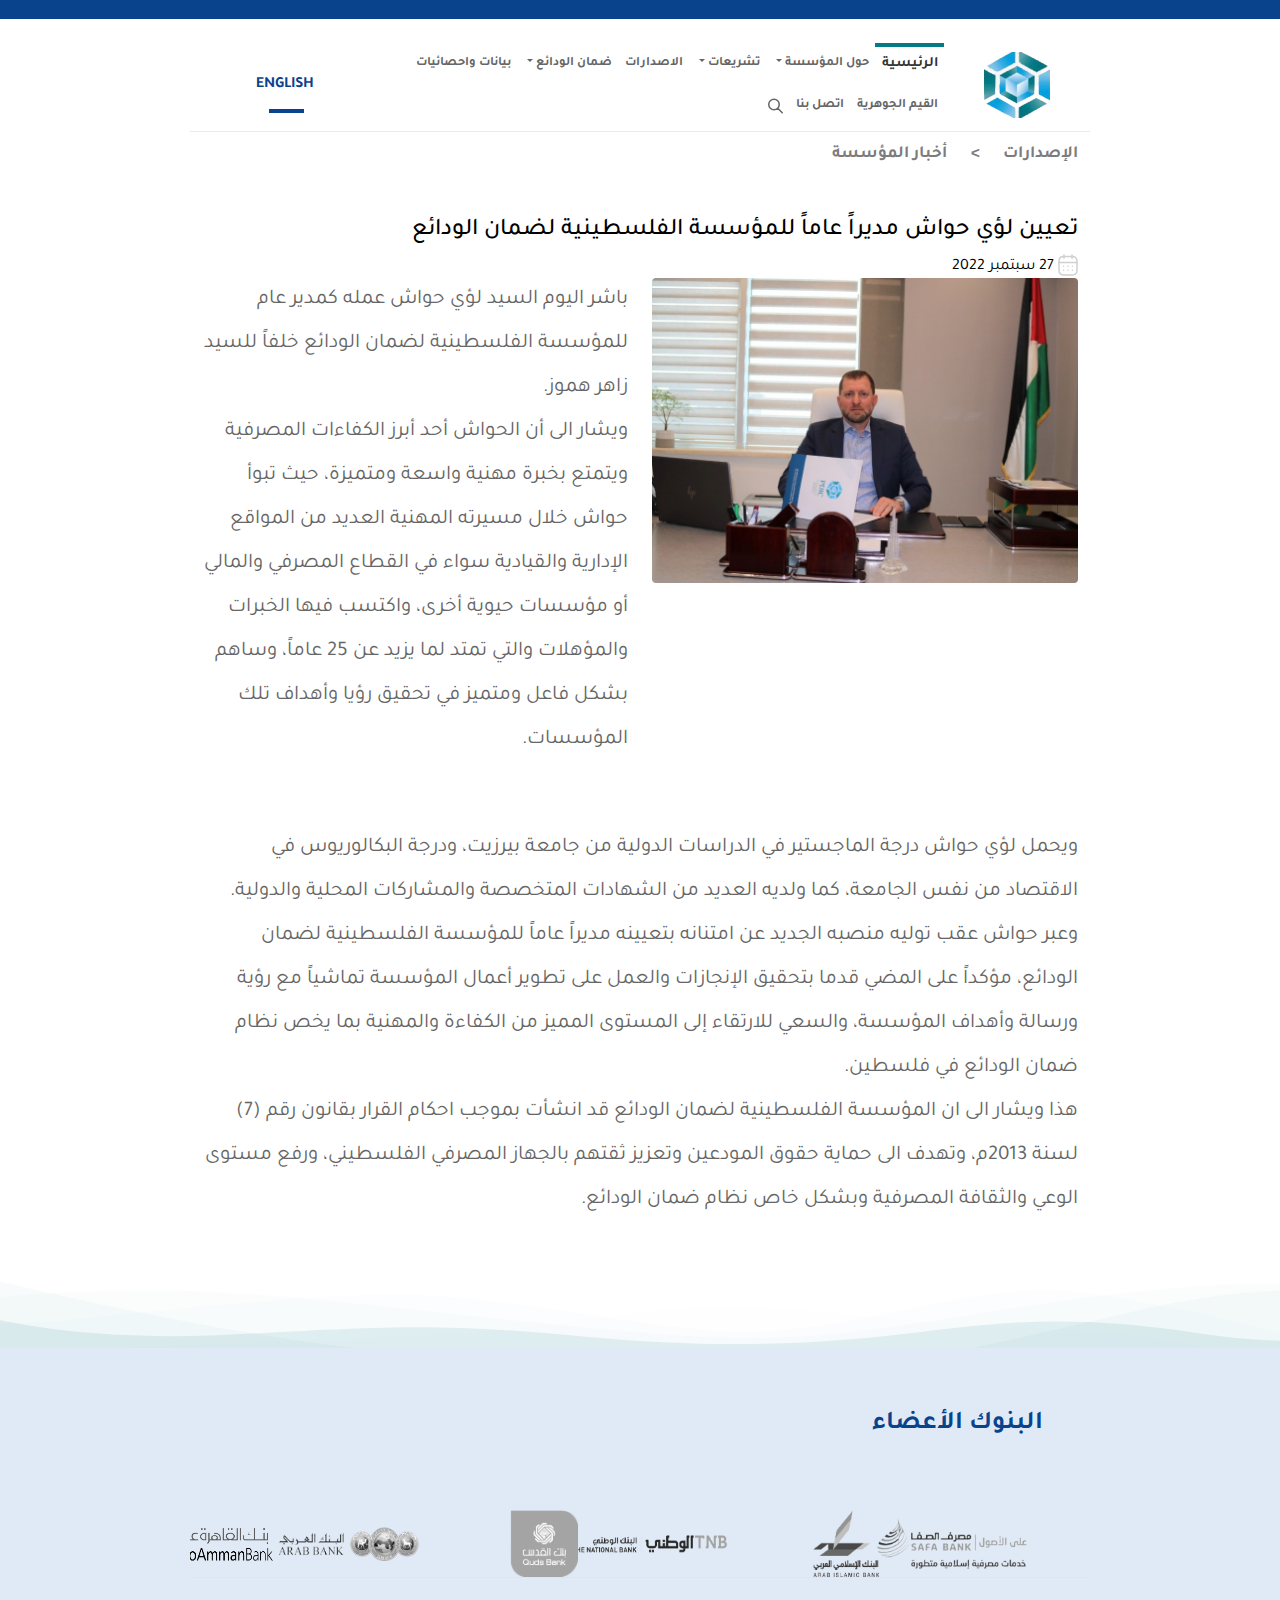
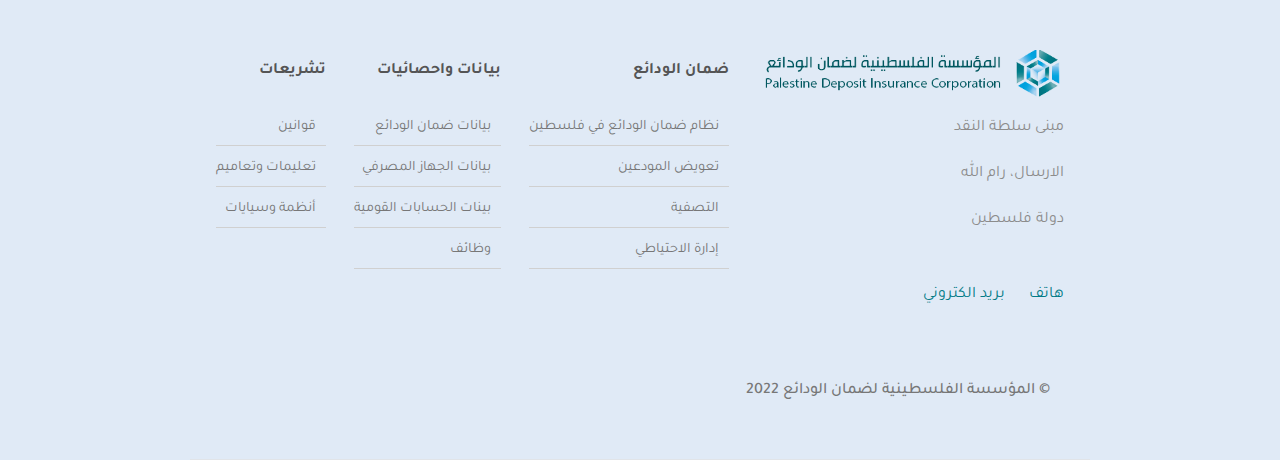
<file: Categorynewsdetails.html>
<!DOCTYPE html>
<html lang="ar" dir="rtl">

<head>
    <meta charset="UTF-8">
    <meta name="viewport" content="width=device-width, initial-scale=1.0">
    <title>أخبار المؤسسة</title>
    <link rel="stylesheet" href="assets/css/bootstrap.min.css">
    <link rel="stylesheet" href="assets/css/home.css">
    <link rel="stylesheet" href="assets/css/style.css">
    <link rel="stylesheet" href="https://cdnjs.cloudflare.com/ajax/libs/font-awesome/6.2.0/css/all.min.css"
        integrity="sha512-xh6O/CkQoPOWDdYTDqeRdPCVd1SpvCA9XXcUnZS2FmJNp1coAFzvtCN9BmamE+4aHK8yyUHUSCcJHgXloTyT2A=="
        crossorigin="anonymous" referrerpolicy="no-referrer" />
    <link rel="icon" href="assets/images/2831ce63-3d9d-4a33-84cb-56278eb5c849-removebg-preview.png">
    <link rel="stylesheet" href="https://cdn.jsdelivr.net/npm/swiper@9/swiper-bundle.min.css" />

</head>

<body>


    <div>
        <div id="progress">
            <span id="progress-value"><i class="fa-solid fa-angle-up"></i></span>
        </div>

        <div class="container-fluid page  p-0">
            <div class="bg2">
                <div>
                    <div class="divheader d-none d-lg-block">
                    </div>

                    <div class="row">
                        <nav class="menuSection fixed-top navbar navbar-expand-lg navbar-light ">
                            <div class="container">
                                <a class="navbar-brand" href="#"><img alt="iconimg"
                                        src="assets/images/2831ce63-3d9d-4a33-84cb-56278eb5c849-removebg-preview.png"></a>
                                <button class="navbar-toggler" type="button" data-bs-toggle="collapse"
                                    data-bs-target="#navbarSupportedContent" aria-controls="navbarSupportedContent"
                                    aria-expanded="false" aria-label="Toggle navigation">
                                    <span class="navbar-toggler-icon"></span>
                                </button>
                                <div class="collapse navbar-collapse" id="navbarSupportedContent">
                                    <ul class="row navbar-nav mx-auto mb-2 mb-lg-0">
                                        <li class="col-auto nav-item">
                                            <a class="nav-link active" aria-current="page" href="Home.html">الرئيسية</a>
                                        </li>

                                        <li class="col-auto nav-item dropdown">
                                            <a class="nav-link dropdown-toggle" href="#" id="navbarDropdown"
                                                role="button" data-bs-toggle="dropdown" aria-expanded="false">
                                                حول المؤسسة
                                            </a>
                                            <ul class="dropdown-menu" aria-labelledby="navbarDropdown">
                                                <li><a class="dropdown-item" href="Vision.html">النشأة والرؤية
                                                        والرسالة</a></li>
                                                <li><a class="dropdown-item" href="#">أهداف المؤسسة</a></li>
                                                <li><a class="dropdown-item" href="#">الهيكل التنظيمي</a></li>


                                            </ul>
                                        </li>
                                        <li class="col-auto nav-item dropdown">
                                            <a class="nav-link dropdown-toggle" href="#" id="navbarDropdown1"
                                                role="button" data-bs-toggle="dropdown" aria-expanded="false">
                                                تشريعات
                                            </a>
                                            <ul class="dropdown-menu" aria-labelledby="navbarDropdown1">
                                                <li><a class="dropdown-item" href="#">قوانين</a></li>
                                                <li><a class="dropdown-item" href="#">تعليمات و تعاميم </a></li>

                                            </ul>
                                        </li>
                                        <li class="col-auto nav-item">
                                            <a class="nav-link" href="versions.html">الاصدارات</a>
                                        </li>
                                        <li class="col-auto nav-item dropdown">
                                            <a class="nav-link dropdown-toggle" href="table.html" id="navbarDropdown2"
                                                role="button" data-bs-toggle="dropdown" aria-expanded="false">
                                                ضمان الودائع
                                            </a>
                                            <ul class="dropdown-menu" aria-labelledby="navbarDropdown2">
                                                <li><a class="dropdown-item" href="table.html">بيانات ضمان الودائع</a>
                                                </li>

                                            </ul>
                                        </li>

                                        <li class="col-auto nav-item">
                                            <a class="nav-link" href="#">بيانات واحصائيات</a>
                                        </li>
                                        <li class="col-auto nav-item">
                                            <a class="nav-link" href="#"> القيم الجوهرية</a>
                                        </li>
                                        <li class="col-auto nav-item">
                                            <a class="nav-link" href="ContactUs.html">اتصل بنا</a>
                                        </li>
                                        <li
                                            class="col-auto nav-item search d-flex align-items-center justify-content-center">
                                            <a data-bs-toggle="modal" class="p-0" data-bs-target="#exampleModal">
                                                <!-- <i class=" fa-solid fa-magnifying-glass"></i> -->
                                                <svg width="20" height="20" viewBox="0 0 20 20" fill="none"
                                                    xmlns="http://www.w3.org/2000/svg">
                                                    <path
                                                        d="M19 19L13.0001 13M15 8C15 11.866 11.866 15 8 15C4.13401 15 1 11.866 1 8C1 4.13401 4.13401 1 8 1C11.866 1 15 4.13401 15 8Z"
                                                        stroke="#666666" stroke-width="2" stroke-linecap="round"
                                                        stroke-linejoin="round" />
                                                </svg>
                                            </a>

                                        </li>
                                    </ul>
                                    <form class=" english">
                                        <ul class=" my-0">
                                            <li class="nav-item" style="list-style: none;">

                                                <a href="#" class="nav-link">English</a>
                                            </li>
                                        </ul>

                                    </form>
                                </div>
                            </div>
                        </nav>
                    </div>
                </div>

                <div class="modal fade" id="exampleModal" tabindex="-1" aria-labelledby="exampleModalLabel"
                    aria-hidden="true">
                    <div class="modal-dialog modal-dialog-centered">
                        <div class="modal-content">
                            <div class="modal-header">
                                <button type="button" class="btn-close" data-bs-dismiss="modal"
                                    aria-label="Close"></button>
                            </div>
                            <div class="modal-body">
                                <form action="/search" class="search-bar">
                                    <input class=" me-2" name="q" type="search" placeholder="بحث ..."
                                        aria-label="Search">
                                    <button type="submit"><i class="fa-solid fa-magnifying-glass"></i></button>
                                </form>

                            </div>

                        </div>
                    </div>
                </div>


            </div>
            <div class="container  " style="margin-top: 120px;">
                <div class="row titlepage my-5">
                    <div class="col-auto">
                        <a href="versions.html">الإصدارات</a>
                    </div>
                    <span class="col-auto"> > </span>
                    <div class="col-auto">
                        <a href="Categorynewsdetails.html">أخبار المؤسسة</a>
                    </div>

                </div>
                <div class="details">
                    <div class="row ">
                        <h4>تعيين لؤي حواش مديراً عاماً للمؤسسة الفلسطينية لضمان الودائع
                        </h4>
                        <div class=" date">
                            <svg width="20" height="22" viewBox="0 0 20 22" fill="none"
                                xmlns="http://www.w3.org/2000/svg">
                                <path d="M1.09299 8.40399H18.917" stroke="#D0D0D0" stroke-width="1.5"
                                    stroke-miterlimit="10" stroke-linecap="round" stroke-linejoin="round" />
                                <path d="M14.443 12.31H14.452" stroke="#D0D0D0" stroke-width="1.5"
                                    stroke-miterlimit="10" stroke-linecap="round" stroke-linejoin="round" />
                                <path d="M10.005 12.31H10.014" stroke="#D0D0D0" stroke-width="1.5"
                                    stroke-miterlimit="10" stroke-linecap="round" stroke-linejoin="round" />
                                <path d="M5.55801 12.31H5.56701" stroke="#D0D0D0" stroke-width="1.5"
                                    stroke-miterlimit="10" stroke-linecap="round" stroke-linejoin="round" />
                                <path d="M14.443 16.196H14.452" stroke="#D0D0D0" stroke-width="1.5"
                                    stroke-miterlimit="10" stroke-linecap="round" stroke-linejoin="round" />
                                <path d="M10.005 16.196H10.014" stroke="#D0D0D0" stroke-width="1.5"
                                    stroke-miterlimit="10" stroke-linecap="round" stroke-linejoin="round" />
                                <path d="M5.55801 16.196H5.56701" stroke="#D0D0D0" stroke-width="1.5"
                                    stroke-miterlimit="10" stroke-linecap="round" stroke-linejoin="round" />
                                <path d="M14.044 1V4.291" stroke="#D0D0D0" stroke-width="1.5" stroke-miterlimit="10"
                                    stroke-linecap="round" stroke-linejoin="round" />
                                <path d="M5.965 1V4.291" stroke="#D0D0D0" stroke-width="1.5" stroke-miterlimit="10"
                                    stroke-linecap="round" stroke-linejoin="round" />
                                <path
                                    d="M14.238 2.57898H5.771C2.834 2.57898 1 4.21498 1 7.22198V16.272C1 19.326 2.834 21 5.771 21H14.229C17.175 21 19 19.355 19 16.348V7.22198C19.009 4.21498 17.184 2.57898 14.238 2.57898Z"
                                    stroke="#D0D0D0" stroke-width="1.5" stroke-miterlimit="10" stroke-linecap="round"
                                    stroke-linejoin="round" />
                            </svg>

                            27 سبتمبر 2022
                        </div>
                    </div>
                    <div class="row ">
                        <div class="col-lg-6">
                            <img class="img-fluid" src="assets/images/bc5f6b31-bdd9-4d80-a150-0a91cea81f6d.jpg"
                                alt="..">
                        </div>
                        <div class="col-lg-6">
                            <p>باشر اليوم السيد لؤي حواش عمله كمدير عام للمؤسسة الفلسطينية لضمان الودائع خلفاً للسيد
                                زاهر هموز. <br />


                                ويشار الى أن الحواش أحد أبرز الكفاءات المصرفية ويتمتع بخبرة مهنية واسعة ومتميزة، حيث
                                تبوأ حواش خلال مسيرته المهنية
                                العديد من المواقع الإدارية والقيادية سواء في القطاع المصرفي والمالي أو مؤسسات حيوية
                                أخرى، واكتسب فيها الخبرات والمؤهلات
                                والتي تمتد لما يزيد عن 25 عاماً، وساهم بشكل فاعل ومتميز في تحقيق رؤيا وأهداف تلك
                                المؤسسات.

                            </p>
                        </div>
                    </div>
                    <div class="row mt-lg-5">
                        <div class="col-12">
                            <p>ويحمل لؤي حواش درجة الماجستير في الدراسات الدولية من جامعة بيرزيت، ودرجة البكالوريوس في
                                الاقتصاد من نفس الجامعة، كما
                                ولديه العديد من الشهادات المتخصصة والمشاركات المحلية والدولية.
                                <br />
                                وعبر حواش عقب توليه منصبه الجديد عن امتنانه بتعيينه مديراً عاماً للمؤسسة الفلسطينية
                                لضمان الودائع، مؤكداً على المضي قدما
                                بتحقيق الإنجازات والعمل على تطوير أعمال المؤسسة تماشياً مع رؤية ورسالة وأهداف المؤسسة،
                                والسعي للارتقاء إلى المستوى
                                المميز من الكفاءة والمهنية بما يخص نظام ضمان الودائع في فلسطين.

                                <br> هذا ويشار الى ان المؤسسة الفلسطينية لضمان الودائع قد انشأت بموجب احكام القرار
                                بقانون رقم
                                (7) لسنة 2013م، وتهدف الى حماية
                                حقوق المودعين وتعزيز ثقتهم بالجهاز المصرفي الفلسطيني، ورفع مستوى الوعي والثقافة المصرفية
                                وبشكل خاص نظام ضمان الودائع.
                            </p>


                        </div>
                    </div>
                </div>
            </div>


            <div class="imgfooter">
                <svg viewBox="0 0 1000 300" xmlns="http://www.w3.org/2000/svg" preserveAspectRatio="none">
                    <path class="ux-shape-fill" opacity="0.05"
                        d="M1014 264V386H206L34 300C34 300 344.42 277.16 436 221C542 156 590 160 704 209C811 255 899.11 214.94 979 346L1014 264Z">
                    </path>
                    <path class="ux-shape-fill" opacity="0.1"
                        d="M-302 55C-302 55 -66.73 263.25 50 214C178 160 283 116 353 141C445.68 174.1 534.28 256.19 588 249C692.9 235 764.52 75.94 855 131C940.61 183.09 1000 254 1000 254V328L-306 338L-302 55Z">
                    </path>
                    <path class="ux-shape-fill" opacity="0.15"
                        d="M-286 255C-286 255 -72 152 52 126C176 100 255 155 436 227C581.57 284.91 614.7 277.79 708 227C787 184 1009 3.0001 1093 164C1146 265.63 1031 293 1031 293L924 377L-288 389L-286 255Z">
                    </path>
                    <path class="ux-shape-fill" opacity="0.3"
                        d="M-24 69C-24 69 275.68 370.66 389 314C397 310 622 316 673 356C690.47 369.7 845 224 890 182C944.8 130.85 1018 92 1078 143C1154.12 207.7 1196 242 1196 242L1184 374L-28 386L-24 69Z">
                    </path>
                    <path class="ux-shape-fill"
                        d="M-12 201C-12 201 58 284 182 258C306 232 342.29 221.23 456 264C565 305 640.82 288.36 721 249C776 222 837.5 191.31 935 253C984 284 1030 279 1030 279L1024 430L-12 440V201Z">
                    </path>
                </svg>
            </div>
            <div style="background: rgba(224, 234, 246, 1);">
                <div class="container my-5 ">
                    <div class="row">

                        <h3 class="h2swiper mt-5">البنوك الأعضاء</h3>

                        <div class="swiper mySwiper mt-5">
                            <div class="swiper-wrapper ">
                                <div class="swiper-slide" style="margin-right: 60px;"><img alt="..."
                                        src="assets/images/1.png" class="img-fluid"></div>
                                <div class="swiper-slide"><img alt="..." src="assets/images/2.png" class="img-fluid">
                                </div>
                                <div class="swiper-slide"><img alt="..." src="assets/images/3.png" class="img-fluid">
                                </div>
                                <div class="swiper-slide"><img alt="..." src="assets/images/4.png" class="img-fluid">
                                </div>
                                <div class="swiper-slide"><img alt="..." src="assets/images/5.png" class="img-fluid">
                                </div>
                                <div class="swiper-slide"><img alt="..." src="assets/images/6.png" class="img-fluid">
                                </div>
                                <div class="swiper-slide"><img alt="..." src="assets/images/5.png" class="img-fluid">
                                </div>
                                <div class="swiper-slide"><img alt="..." src="assets/images/6.png" class="img-fluid">
                                </div>
                            </div>
                            <div class="swiper-button-next"></div>
                            <div class="swiper-button-prev"></div>
                        </div>
                    </div>
                </div>

                <footer class="mt-5">
                    <div class="container p-4">

                        <div class="row justify-content-around">
                            <div class="col-lg-auto col-md-12  mb-4">
                                <div class="d-flex align-items-center">
                                    <img alt="..." src="assets/images/logo-4-removebg-preview.png">

                                </div>
                                <div class="p mt-3">
                                    <p>مبنى سلطة النقد</p>
                                    <p>الارسال، رام الله</p>
                                    <p>دولة فلسطين</p>
                                </div>
                                <div class="row mt-5">
                                    <div class="col-sm-auto">
                                        <a><i class="fa-solid fa-phone"></i></a>
                                        <p class="d-inline-block">هاتف</p>
                                    </div>
                                    <div class="col-sm-auto">
                                        <a><i class="fa-solid fa-envelope"></i></a>
                                        <p class="d-inline-block">بريد الكتروني</p>
                                    </div>
                                </div>
                            </div>
                            <div class="col-lg-auto col-md-auto mb-4">
                                <h5 class="mb-3 ">ضمان الودائع</h5>
                                <ul class="list-unstyled mb-0">
                                    <li class="mb-1">
                                        <a href="#!">
                                            <i class="fa-solid fa-chevron-right"></i>
                                            نظام ضمان الودائع في فلسطين</a>
                                    </li>
                                    <li class="mb-1">
                                        <a href="#!">
                                            <i class="fa-solid fa-chevron-right"></i>
                                            تعويض المودعين</a>
                                    </li>
                                    <li class="mb-1">
                                        <a href="#!">
                                            <i class="fa-solid fa-chevron-right"></i>
                                            التصفية</a>
                                    </li>
                                    <li>
                                        <a href="#!">
                                            <i class="fa-solid fa-chevron-right"></i>
                                            إدارة الاحتياطي</a>
                                    </li>
                                </ul>
                            </div>
                            <div class="col-lg-auto col-md-auto mb-4">
                                <h5 class="mb-3 ">
                                    بيانات واحصائيات
                                </h5>
                                <ul class="list-unstyled mb-0">
                                    <li class="mb-1">
                                        <a href="#!">
                                            <i class="fa-solid fa-chevron-right"></i>
                                            بيانات ضمان الودائع </a>
                                    </li>
                                    <li class="mb-1">
                                        <a href="#!">
                                            <i class="fa-solid fa-chevron-right"></i>
                                            بيانات الجهاز المصرفي</a>
                                    </li>
                                    <li class="mb-1">
                                        <a href="#!">
                                            <i class="fa-solid fa-chevron-right"></i>
                                            بينات الحسابات القومية</a>
                                    </li>

                                    <li class="mb-1">
                                        <a href="Jobs.html">
                                            <i class="fa-solid fa-chevron-right"></i>
                                            وظائف</a>
                                    </li>

                                </ul>
                            </div>
                            <div class="col-lg-auto col-md-auto mb-4">
                                <h5 class="mb-3 "> تشريعات</h5>
                                <ul class="list-unstyled mb-0">
                                    <li class="mb-1">
                                        <a href="#!">
                                            <i class="fa-solid fa-chevron-right"></i>
                                            قوانين</a>
                                    </li>
                                    <li class="mb-1">
                                        <a href="#!"><i class="fa-solid fa-chevron-right"></i>
                                            تعليمات وتعاميم </a>
                                    </li>
                                    <li class="mb-1">
                                        <a href="#!"><i class="fa-solid fa-chevron-right"></i>
                                            أنظمة وسيايات

                                        </a>
                                    </li>

                                </ul>
                            </div>

                        </div>

                        <div class=" row d-flex p-3 links align-items-center">
                            <p class="col-lg-auto">© المؤسسة الفلسطينية لضمان الودائع 2022</p>

                            <div class="col-lg-auto mx-0 mx-lg-5">
                                <a class="text-dark mx-2" href=""><i class="fa-brands fa-facebook-f"></i></a>
                                <a class="text-dark mx-2" href=""><i class="fa-brands fa-instagram"></i></a>
                                <a class="text-dark mx-2" href=""><i class="fa-brands fa-twitter"></i></a>
                                <a class="text-dark mx-2" href=""><i class="fa-brands fa-linkedin"></i></a>
                            </div>


                        </div>
                    </div>


                </footer>

            </div>

        </div>
    </div>

    <script src="assets/js/jquery-3.6.0.min.js"></script>
    <script src="assets/js/popper.min.js"></script>
    <script src="assets/js/bootstrap.min.js"></script>
    <script src="https://cdn.jsdelivr.net/npm/swiper@8/swiper-bundle.min.js"></script>
    <script src="assets/js/index.js"></script>

    <script src="https://cdn.userway.org/widget.js" data-account="kh1091uWPF"></script>
</body>

</html>
</file>
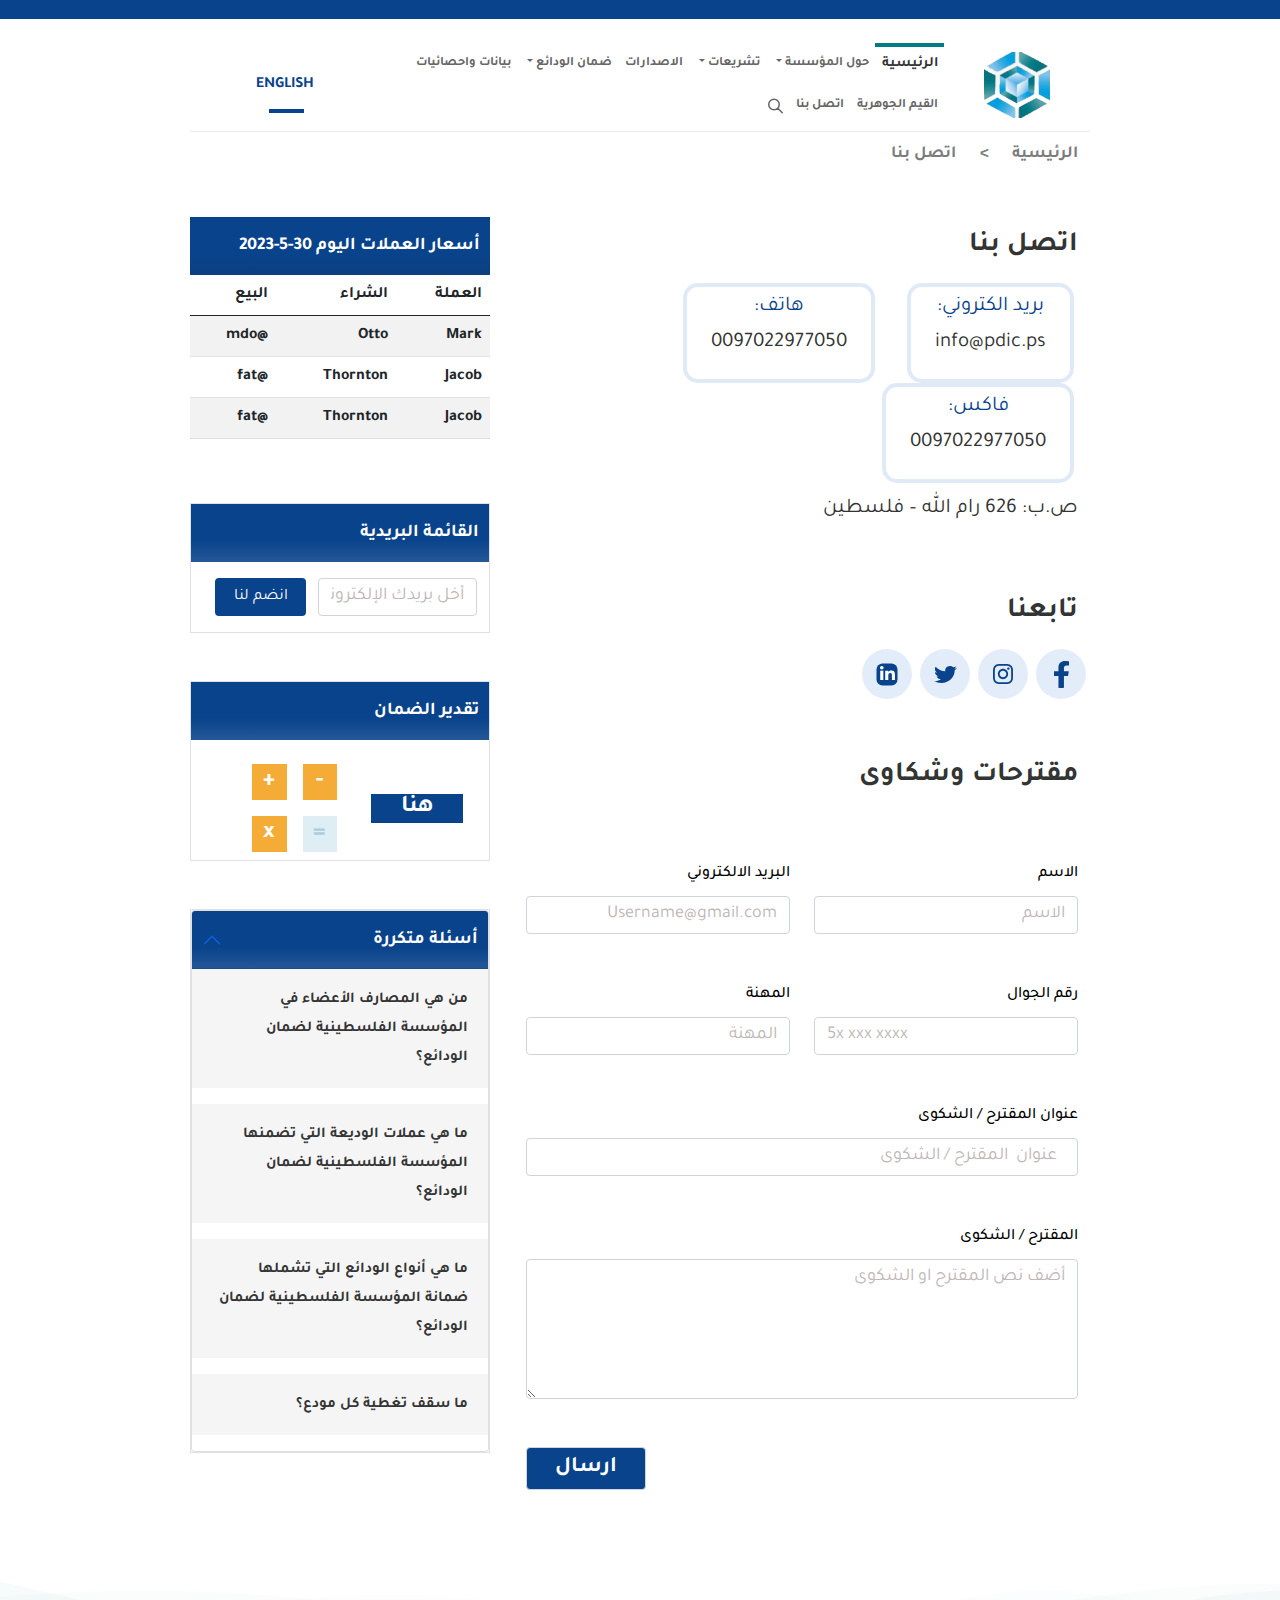
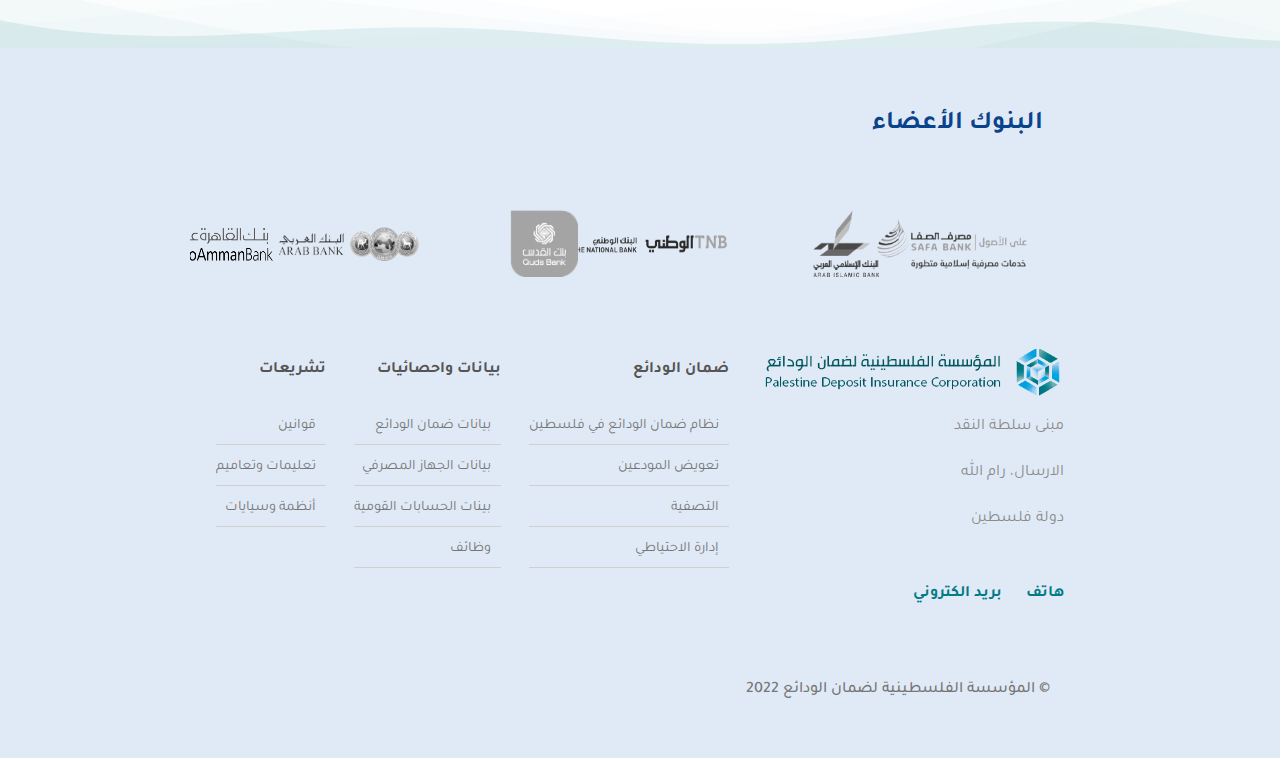
<file: ContactUs.html>
<!DOCTYPE html>
<html lang="ar" dir="rtl">

<head>
    <meta charset="UTF-8">
    <meta name="viewport" content="width=device-width, initial-scale=1.0">
    <title>اتصل بنا</title>
    <link rel="stylesheet" href="assets/css/bootstrap.min.css">
    <link rel="stylesheet" href="assets/css/style.css">
    <link rel="stylesheet" href="assets/css/home.css">

    <link rel="stylesheet" href="https://cdnjs.cloudflare.com/ajax/libs/font-awesome/6.2.0/css/all.min.css"
        integrity="sha512-xh6O/CkQoPOWDdYTDqeRdPCVd1SpvCA9XXcUnZS2FmJNp1coAFzvtCN9BmamE+4aHK8yyUHUSCcJHgXloTyT2A=="
        crossorigin="anonymous" referrerpolicy="no-referrer" />
    <link rel="stylesheet" href="https://cdn.jsdelivr.net/npm/swiper@9/swiper-bundle.min.css" />
    <link rel="icon" href="assets/images/2831ce63-3d9d-4a33-84cb-56278eb5c849-removebg-preview.png">

</head>

<body>
    <div>
        <div id="progress">
            <span id="progress-value"><i class="fa-solid fa-angle-up"></i></span>
        </div>

        <div class="container-fluid  page pagecontactus p-0">
            <div class="bg2">
                <div class=" divheader   d-none d-lg-block"></div>
                <div class="row">
                    <nav class="menuSection fixed-top navbar navbar-expand-lg navbar-light ">
                        <div class="container">
                            <a class="navbar-brand" href="#"><img alt="iconimg"
                                    src="assets/images/2831ce63-3d9d-4a33-84cb-56278eb5c849-removebg-preview.png"></a>
                            <button class="navbar-toggler" type="button" data-bs-toggle="collapse"
                                data-bs-target="#navbarSupportedContent" aria-controls="navbarSupportedContent"
                                aria-expanded="false" aria-label="Toggle navigation">
                                <span class="navbar-toggler-icon"></span>
                            </button>
                            <div class="collapse navbar-collapse" id="navbarSupportedContent">
                                <ul class="row navbar-nav mx-auto mb-2 mb-lg-0">
                                    <li class="col-auto nav-item">
                                        <a class="nav-link active" aria-current="page" href="Home.html">الرئيسية</a>
                                    </li>

                                    <li class="col-auto nav-item dropdown">
                                        <a class="nav-link dropdown-toggle" href="#" id="navbarDropdown" role="button"
                                            data-bs-toggle="dropdown" aria-expanded="false">
                                            حول المؤسسة
                                        </a>
                                        <ul class="dropdown-menu" aria-labelledby="navbarDropdown">
                                            <li><a class="dropdown-item" href="Vision.html">النشأة والرؤية والرسالة</a>
                                            </li>
                                            <li><a class="dropdown-item" href="#">أهداف المؤسسة</a></li>
                                            <li><a class="dropdown-item" href="#">الهيكل التنظيمي</a></li>


                                        </ul>
                                    </li>
                                    <li class="col-auto nav-item dropdown">
                                        <a class="nav-link dropdown-toggle" href="#" id="navbarDropdown1" role="button"
                                            data-bs-toggle="dropdown" aria-expanded="false">
                                            تشريعات
                                        </a>
                                        <ul class="dropdown-menu" aria-labelledby="navbarDropdown1">
                                            <li><a class="dropdown-item" href="#">قوانين</a></li>
                                            <li><a class="dropdown-item" href="#">تعليمات و تعاميم </a></li>

                                        </ul>
                                    </li>
                                    <li class="col-auto nav-item">
                                        <a class="nav-link" href="versions.html">الاصدارات</a>
                                    </li>
                                    <li class="col-auto nav-item dropdown">
                                        <a class="nav-link dropdown-toggle" href="table.html" id="navbarDropdown2"
                                            role="button" data-bs-toggle="dropdown" aria-expanded="false">
                                            ضمان الودائع
                                        </a>
                                        <ul class="dropdown-menu" aria-labelledby="navbarDropdown2">
                                            <li><a class="dropdown-item" href="table.html">بيانات ضمان الودائع</a></li>

                                        </ul>
                                    </li>

                                    <li class="col-auto nav-item">
                                        <a class="nav-link" href="#">بيانات واحصائيات</a>
                                    </li>
                                    <li class="col-auto nav-item">
                                        <a class="nav-link" href="#"> القيم الجوهرية</a>
                                    </li>
                                    <li class="col-auto nav-item">
                                        <a class="nav-link" href="ContactUs.html">اتصل بنا</a>
                                    </li>
                                    <li
                                        class="col-auto nav-item search d-flex align-items-center justify-content-center">
                                        <a data-bs-toggle="modal" class="p-0" data-bs-target="#exampleModal">
                                            <!-- <i class=" fa-solid fa-magnifying-glass"></i> -->
                                            <svg width="20" height="20" viewBox="0 0 20 20" fill="none"
                                                xmlns="http://www.w3.org/2000/svg">
                                                <path
                                                    d="M19 19L13.0001 13M15 8C15 11.866 11.866 15 8 15C4.13401 15 1 11.866 1 8C1 4.13401 4.13401 1 8 1C11.866 1 15 4.13401 15 8Z"
                                                    stroke="#666666" stroke-width="2" stroke-linecap="round"
                                                    stroke-linejoin="round" />
                                            </svg>
                                        </a>

                                    </li>
                                </ul>
                                <form class=" english">
                                    <ul class=" my-0">
                                        <li class="nav-item" style="list-style: none;">

                                            <a href="en.html" class="nav-link">English</a>
                                        </li>
                                    </ul>

                                </form>
                            </div>
                        </div>
                    </nav>
                </div>

                <div class="modal fade" id="exampleModal" tabindex="-1" aria-labelledby="exampleModalLabel"
                    aria-hidden="true">
                    <div class="modal-dialog modal-dialog-centered">
                        <div class="modal-content">
                            <div class="modal-header">
                                <button type="button" class="btn-close" data-bs-dismiss="modal"
                                    aria-label="Close"></button>
                            </div>
                            <div class="modal-body">
                                <form action="/search" class="search-bar">
                                    <input class=" me-2" name="q" type="search" placeholder="بحث ..."
                                        aria-label="Search">
                                    <button type="submit"><i class="fa-solid fa-magnifying-glass"></i></button>
                                </form>

                            </div>

                        </div>
                    </div>
                </div>


            </div>


            <div class="container  " style="margin-top: 120px;">
                <div class="row titlepage my-5">
                    <div class="col-auto">
                        <a href="Home.html">الرئيسية</a>
                    </div>
                    <span class="col-auto"> > </span>
                    <div class="col-auto">
                        <a href="ContactUs.html"> اتصل بنا</a>
                    </div>

                </div>
                <div class="row">
                    <div class=" col-lg-8">
                        <div class="row sectiontitle">
                            <div class="col-auto">
                                <h2 class="">اتصل بنا</h2>
                            </div>
                        </div>
                        <div class="row contactus">
                            <div class="col-12 col-md-auto mx-0 mx-md-3 mx-lg-1  my-1 mx-xl-3 my-lg-1 my-xl-0">
                                <p class="pcontacus">بريد الكتروني:</p>
                                <p>info@pdic.ps</p>
                            </div>
                            <div class="col-md-auto mx-0 mx-md-3 mx-lg-1  mx-xl-3  my-1 my-lg-1 my-xl-0">
                                <p class="pcontacus">هاتف:</p>
                                <p>0097022977050</p>
                            </div>
                            <div class="col-md-auto mx-0 mx-md-3 mx-lg-1  mx-xl-3 my-1 my-lg-1 my-xl-0">
                                <p class="pcontacus">فاكس:</p>
                                <p>0097022977050</p>

                            </div>

                        </div>
                        <div class="row mt-3 mb-5">
                            <div class="col-auto">
                                <p class="pcontacuss">ص.ب: 626 رام الله – فلسطين</p>
                            </div>
                        </div>
                        <div class="row sectiontitle">
                            <div class="col-auto">
                                <h2>تابعنا</h2>
                                <div class="row">
                                    <div class="col p-0 mx-1">
                                        <div class="circle">
                                            <svg width="15" height="27" viewBox="0 0 15 27" fill="none"
                                                xmlns="http://www.w3.org/2000/svg">
                                                <path
                                                    d="M14.0171 15.0728L14.7945 10.2233H9.93152V7.07767C9.93152 5.75063 10.6096 4.45631 12.7877 4.45631H15V0.32767C15 0.32767 12.9931 0 11.0753 0C7.06855 0 4.45208 2.32315 4.45208 6.52718V10.2233H0V15.0728H4.45208V26.7969C5.34589 26.9312 6.26029 27 7.1918 27C8.1233 27 9.03771 26.9312 9.93152 26.7969V15.0728H14.0171Z"
                                                    fill="#09438B" />
                                            </svg>

                                        </div>
                                    </div>
                                    <div class="col p-0 mx-1">
                                        <div class="circle">
                                            <svg width="20" height="20" viewBox="0 0 20 20" fill="none"
                                                xmlns="http://www.w3.org/2000/svg">
                                                <g clip-path="url(#clip0_205_1129)">
                                                    <path
                                                        d="M10 1.80078C12.6719 1.80078 12.9883 1.8125 14.0391 1.85937C15.0156 1.90234 15.543 2.06641 15.8945 2.20313C16.3594 2.38281 16.6953 2.60156 17.043 2.94922C17.3945 3.30078 17.6094 3.63281 17.7891 4.09766C17.9258 4.44922 18.0898 4.98047 18.1328 5.95312C18.1797 7.00781 18.1914 7.32422 18.1914 9.99219C18.1914 12.6641 18.1797 12.9805 18.1328 14.0313C18.0898 15.0078 17.9258 15.5352 17.7891 15.8867C17.6094 16.3516 17.3906 16.6875 17.043 17.0352C16.6914 17.3867 16.3594 17.6016 15.8945 17.7813C15.543 17.918 15.0117 18.082 14.0391 18.125C12.9844 18.1719 12.668 18.1836 10 18.1836C7.32813 18.1836 7.01172 18.1719 5.96094 18.125C4.98438 18.082 4.45703 17.918 4.10547 17.7813C3.64063 17.6016 3.30469 17.3828 2.95703 17.0352C2.60547 16.6836 2.39063 16.3516 2.21094 15.8867C2.07422 15.5352 1.91016 15.0039 1.86719 14.0313C1.82031 12.9766 1.80859 12.6602 1.80859 9.99219C1.80859 7.32031 1.82031 7.00391 1.86719 5.95312C1.91016 4.97656 2.07422 4.44922 2.21094 4.09766C2.39063 3.63281 2.60938 3.29688 2.95703 2.94922C3.30859 2.59766 3.64063 2.38281 4.10547 2.20313C4.45703 2.06641 4.98828 1.90234 5.96094 1.85937C7.01172 1.8125 7.32813 1.80078 10 1.80078ZM10 0C7.28516 0 6.94531 0.0117187 5.87891 0.0585938C4.81641 0.105469 4.08594 0.277344 3.45313 0.523438C2.79297 0.78125 2.23438 1.12109 1.67969 1.67969C1.12109 2.23438 0.78125 2.79297 0.523438 3.44922C0.277344 4.08594 0.105469 4.8125 0.0585938 5.875C0.0117188 6.94531 0 7.28516 0 10C0 12.7148 0.0117188 13.0547 0.0585938 14.1211C0.105469 15.1836 0.277344 15.9141 0.523438 16.5469C0.78125 17.207 1.12109 17.7656 1.67969 18.3203C2.23438 18.875 2.79297 19.2188 3.44922 19.4727C4.08594 19.7188 4.8125 19.8906 5.875 19.9375C6.94141 19.9844 7.28125 19.9961 9.99609 19.9961C12.7109 19.9961 13.0508 19.9844 14.1172 19.9375C15.1797 19.8906 15.9102 19.7188 16.543 19.4727C17.1992 19.2188 17.7578 18.875 18.3125 18.3203C18.8672 17.7656 19.2109 17.207 19.4648 16.5508C19.7109 15.9141 19.8828 15.1875 19.9297 14.125C19.9766 13.0586 19.9883 12.7188 19.9883 10.0039C19.9883 7.28906 19.9766 6.94922 19.9297 5.88281C19.8828 4.82031 19.7109 4.08984 19.4648 3.45703C19.2188 2.79297 18.8789 2.23438 18.3203 1.67969C17.7656 1.125 17.207 0.78125 16.5508 0.527344C15.9141 0.28125 15.1875 0.109375 14.125 0.0625C13.0547 0.0117188 12.7148 0 10 0Z"
                                                        fill="#09438B" />
                                                    <path
                                                        d="M10 4.86328C7.16406 4.86328 4.86328 7.16406 4.86328 10C4.86328 12.8359 7.16406 15.1367 10 15.1367C12.8359 15.1367 15.1367 12.8359 15.1367 10C15.1367 7.16406 12.8359 4.86328 10 4.86328ZM10 13.332C8.16016 13.332 6.66797 11.8398 6.66797 10C6.66797 8.16016 8.16016 6.66797 10 6.66797C11.8398 6.66797 13.332 8.16016 13.332 10C13.332 11.8398 11.8398 13.332 10 13.332Z"
                                                        fill="#09438B" />
                                                    <path
                                                        d="M16.5391 4.66016C16.5391 5.32422 16 5.85938 15.3398 5.85938C14.6758 5.85938 14.1406 5.32031 14.1406 4.66016C14.1406 3.99609 14.6797 3.46094 15.3398 3.46094C16 3.46094 16.5391 4 16.5391 4.66016Z"
                                                        fill="#09438B" />
                                                </g>
                                                <defs>
                                                    <clipPath id="clip0_205_1129">
                                                        <rect width="20" height="20" fill="white" />
                                                    </clipPath>
                                                </defs>
                                            </svg>


                                        </div>
                                    </div>
                                    <div class="col p-0 mx-1">
                                        <div class="circle">
                                            <svg width="23" height="17" viewBox="0 0 23 17" fill="none"
                                                xmlns="http://www.w3.org/2000/svg">
                                                <path
                                                    d="M7.23557 17C15.9127 17 20.66 10.4589 20.66 4.78824C20.66 4.60435 20.6555 4.41638 20.6465 4.23249C21.57 3.62496 22.367 2.87245 23 2.01031C22.1399 2.35841 21.2267 2.58575 20.2917 2.68457C21.2762 2.14771 22.0134 1.30434 22.3666 0.310783C21.4404 0.81012 20.4274 1.16236 19.3712 1.3524C18.6596 0.664539 17.7186 0.209091 16.6939 0.0564758C15.6691 -0.0961397 14.6176 0.0625776 13.702 0.508089C12.7864 0.953599 12.0576 1.66109 11.6283 2.52118C11.199 3.38126 11.0931 4.34604 11.3271 5.26635C9.45156 5.18073 7.61677 4.73754 5.94165 3.9655C4.26653 3.19346 2.78846 2.10981 1.60326 0.784804C1.00088 1.72956 0.816554 2.84751 1.08774 3.91145C1.35892 4.97538 2.06527 5.90548 3.06322 6.51269C2.31402 6.49106 1.58123 6.30756 0.925391 5.97738V6.0305C0.924719 7.02195 1.30151 7.98301 1.99171 8.75032C2.68192 9.51763 3.64293 10.0438 4.71141 10.2395C4.01739 10.4122 3.28898 10.4374 2.58256 10.313C2.88406 11.1657 3.47067 11.9114 4.26053 12.4462C5.05039 12.981 6.00407 13.2781 6.9885 13.2961C5.31724 14.4903 3.25275 15.138 1.12754 15.135C0.75065 15.1344 0.374132 15.1134 0 15.072C2.15899 16.332 4.67047 17.0012 7.23557 17Z"
                                                    fill="#09438B" />
                                            </svg>

                                        </div>
                                    </div>
                                    <div class="col p-0 mx-1">
                                        <div class="circle">
                                            <svg width="24" height="25" viewBox="0 0 24 25" fill="none"
                                                xmlns="http://www.w3.org/2000/svg">
                                                <rect x="1.5" y="1.5625" width="21" height="21.875" rx="6"
                                                    fill="#09438B" />
                                                <path
                                                    d="M8.61856 5.69215C8.61856 6.6267 7.80852 7.3843 6.80928 7.3843C5.81004 7.3843 5 6.6267 5 5.69215C5 4.7576 5.81004 4 6.80928 4C7.80852 4 8.61856 4.7576 8.61856 5.69215Z"
                                                    fill="white" />
                                                <path d="M5.24742 8.6281H8.34021V18H5.24742V8.6281Z" fill="white" />
                                                <path
                                                    d="M13.3196 8.6281H10.2268V18H13.3196C13.3196 18 13.3196 15.0496 13.3196 13.2049C13.3196 12.0976 13.6977 10.9855 15.2062 10.9855C16.911 10.9855 16.9008 12.4345 16.8928 13.5571C16.8824 15.0244 16.9072 16.5219 16.9072 18H20V13.0537C19.9738 9.89538 19.1508 8.44008 16.4433 8.44008C14.8354 8.44008 13.8387 9.17006 13.3196 9.83049V8.6281Z"
                                                    fill="white" />
                                            </svg>

                                        </div>
                                    </div>
                                </div>

                            </div>
                        </div>
                        <div class="row sectiontitle mt-5">
                            <div class="col-auto">
                                <h2>مقترحات وشكاوى</h2>
                            </div>
                            <div class="row">
                                <form>
                                    <div class="row justify-content-center my-5">

                                        <div class="form-group col-sm-6 flex-column d-flex">
                                            <label class="form-label">الاسم </label>
                                            <input type="text" id="fname" class="form-control" placeholder="الاسم ">
                                        </div>

                                        <div class="form-group col-sm-6 flex-column d-flex">
                                            <label for="email" class="form-label">البريد الالكتروني</label>
                                            <input type="email" class="form-control" id="email"
                                                placeholder="Username@gmail.com">
                                        </div>

                                    </div>
                                    <div class="row justify-content-center my-5">
                                        <div class="form-group col-sm-6 flex-column d-flex">
                                            <label for="phone" class="form-label">رقم الجوال</label>
                                            <input type="tel" class="form-control" id="phone" placeholder="5x xxx xxxx">
                                        </div>
                                        <div class="form-group col-sm-6 flex-column d-flex">
                                            <label for="job" class="form-label"> المهنة</label>
                                            <input type="text" class="form-control" id="job" placeholder="المهنة">
                                        </div>

                                    </div>
                                    <div class="row justify-content-center my-5">
                                        <div class="form-group col-sm-12 flex-column d-flex">
                                            <label for="address" class="form-label"> عنوان المقترح / الشكوى</label>
                                            <input type="text" class="form-control" id="address"
                                                placeholder="  عنوان  المقترح / الشكوى">
                                        </div>


                                    </div>

                                    <div class="row justify-content-center my-5">
                                        <div class="form-group flex-column d-flex">
                                            <label for="data" class="form-label">المقترح / الشكوى</label>
                                            <textarea id="data" class="form-control">أضف نص المقترح او الشكوى</textarea>
                                        </div>
                                    </div>
                                    <div class="row send my-5 justify-content-end">
                                        <div class=" col-3">
                                            <input type="submit" class="form-control" value="ارسال">
                                        </div>
                                    </div>


                                </form>
                            </div>
                        </div>
                    </div>
                    <div class="col-lg-4 imagessection">
                        <div class="row">
                            <table class="table table-striped caption-top">
                                <caption class="bg-dark">أسعار العملات اليوم 30-5-2023</caption>

                                <thead>
                                    <tr>
                                        <th scope="col">العملة</th>
                                        <th scope="col">الشراء</th>
                                        <th scope="col">البيع</th>
                                    </tr>
                                </thead>
                                <tbody>
                                    <tr>
                                        <td>Mark</td>
                                        <td>Otto</td>
                                        <td>@mdo</td>
                                    </tr>
                                    <tr>
                                        <td>Jacob</td>
                                        <td>Thornton</td>
                                        <td>@fat</td>
                                    </tr>
                                    <tr>
                                        <td>Jacob</td>
                                        <td>Thornton</td>
                                        <td>@fat</td>
                                    </tr>
                                </tbody>
                            </table>
                        </div>
                        <div class="row border mt-5">
                            <div class="title p-0">
                                <p class="">القائمة البريدية </p>


                            </div>
                            <form class="row">
                                <div class="col-8 mb-3">
                                    <input type="email" class="form-control" placeholder="أخل بريدك الإلكتروني"
                                        id="exampleInputEmail1" aria-describedby="emailHelp">
                                </div>
                                <button type="submit" class="col-4 btn btn-primary" style="height: 38px;">انضم
                                    لنا</button>
                            </form>

                        </div>
                        <div class="row border mt-5">
                            <div class="title p-0">
                                <p class="">تقدير الضمان </p>


                            </div>
                            <form class="row justify-content-evenly align-items-center">
                                <div class="col-4 blue"><a href="index.html">هنا</a></div>
                                <div class="col-auto">
                                    <div class="row">
                                        <div class="col-4 mx-2 my-2 yellow">-</div>
                                        <div class="col-4 mx-2 my-2 yellow">+</div>
                                    </div>
                                    <div class="row">
                                        <div class="col-4 mx-2 my-2 light">=</div>

                                        <div class="col-4 mx-2 my-2 yellow">x</div>

                                    </div>
                                </div>
                            </form>

                        </div>
                        <div class="row border accordiontable mt-5">
                            <div class="accordion p-0" id="accordionExample">
                                <div class="accordion-item">
                                    <h2 class="accordion-header" id="headingOne">
                                        <button class="accordion-button" type="button" data-bs-toggle="collapse"
                                            data-bs-target="#collapseOne" aria-expanded="true"
                                            aria-controls="collapseOne">
                                            أسئلة متكررة
                                        </button>
                                    </h2>
                                    <div id="collapseOne" class="accordion-collapse collapse show"
                                        aria-labelledby="headingOne" data-bs-parent="#accordionExample">
                                        <div class="accordion-body">
                                            <p>من هي المصارف الأعضاء في المؤسسة الفلسطينية لضمان الودائع؟</p>
                                            <p>ما هي عملات الوديعة التي تضمنها المؤسسة الفلسطينية لضمان الودائع؟</p>
                                            <p>ما هي أنواع الودائع التي تشملها ضمانة المؤسسة الفلسطينية لضمان الودائع؟
                                            </p>
                                            <p>ما سقف تغطية كل مودع؟</p>
                                        </div>
                                    </div>
                                </div>

                            </div>
                        </div>
                    </div>
                </div>

            </div>
        </div>




        <div class="imgfooter">
            <svg viewBox="0 0 1000 300" xmlns="http://www.w3.org/2000/svg" preserveAspectRatio="none">
                <path class="ux-shape-fill" opacity="0.05"
                    d="M1014 264V386H206L34 300C34 300 344.42 277.16 436 221C542 156 590 160 704 209C811 255 899.11 214.94 979 346L1014 264Z">
                </path>
                <path class="ux-shape-fill" opacity="0.1"
                    d="M-302 55C-302 55 -66.73 263.25 50 214C178 160 283 116 353 141C445.68 174.1 534.28 256.19 588 249C692.9 235 764.52 75.94 855 131C940.61 183.09 1000 254 1000 254V328L-306 338L-302 55Z">
                </path>
                <path class="ux-shape-fill" opacity="0.15"
                    d="M-286 255C-286 255 -72 152 52 126C176 100 255 155 436 227C581.57 284.91 614.7 277.79 708 227C787 184 1009 3.0001 1093 164C1146 265.63 1031 293 1031 293L924 377L-288 389L-286 255Z">
                </path>
                <path class="ux-shape-fill" opacity="0.3"
                    d="M-24 69C-24 69 275.68 370.66 389 314C397 310 622 316 673 356C690.47 369.7 845 224 890 182C944.8 130.85 1018 92 1078 143C1154.12 207.7 1196 242 1196 242L1184 374L-28 386L-24 69Z">
                </path>
                <path class="ux-shape-fill"
                    d="M-12 201C-12 201 58 284 182 258C306 232 342.29 221.23 456 264C565 305 640.82 288.36 721 249C776 222 837.5 191.31 935 253C984 284 1030 279 1030 279L1024 430L-12 440V201Z">
                </path>
            </svg>
        </div>
        <div style="background: rgba(224, 234, 246, 1);">
            <div class="container my-5 ">
                <div class="row">

                    <h3 class="h2swiper mt-5">البنوك الأعضاء</h3>

                    <div class="swiper mySwiper mt-5">
                        <div class="swiper-wrapper ">
                            <div class="swiper-slide" style="margin-right: 60px;"><img alt="..."
                                    src="assets/images/1.png" class="img-fluid"></div>
                            <div class="swiper-slide"><img alt="..." src="assets/images/2.png" class="img-fluid">
                            </div>
                            <div class="swiper-slide"><img alt="..." src="assets/images/3.png" class="img-fluid">
                            </div>
                            <div class="swiper-slide"><img alt="..." src="assets/images/4.png" class="img-fluid">
                            </div>
                            <div class="swiper-slide"><img alt="..." src="assets/images/5.png" class="img-fluid">
                            </div>
                            <div class="swiper-slide"><img alt="..." src="assets/images/6.png" class="img-fluid">
                            </div>
                            <div class="swiper-slide"><img alt="..." src="assets/images/5.png" class="img-fluid">
                            </div>
                            <div class="swiper-slide"><img alt="..." src="assets/images/6.png" class="img-fluid">
                            </div>
                        </div>
                        <div class="swiper-button-next"></div>
                        <div class="swiper-button-prev"></div>
                    </div>
                </div>
            </div>

            <footer class="mt-5">
                <div class="container p-4">

                    <div class="row justify-content-around">
                        <div class="col-lg-auto col-md-12  mb-4">
                            <div class="d-flex align-items-center">
                                <img alt="..." src="assets/images/logo-4-removebg-preview.png">

                            </div>
                            <div class="p mt-3">
                                <p>مبنى سلطة النقد</p>
                                <p>الارسال، رام الله</p>
                                <p>دولة فلسطين</p>
                            </div>
                            <div class="row mt-5">
                                <div class="col-sm-auto">
                                    <a><i class="fa-solid fa-phone"></i></a>
                                    <p class="d-inline-block">هاتف</p>
                                </div>
                                <div class="col-sm-auto">
                                    <a><i class="fa-solid fa-envelope"></i></a>
                                    <p class="d-inline-block">بريد الكتروني</p>
                                </div>
                            </div>
                        </div>
                        <div class="col-lg-auto col-md-auto mb-4">
                            <h5 class="mb-3 ">ضمان الودائع</h5>
                            <ul class="list-unstyled mb-0">
                                <li class="mb-1">
                                    <a href="#!">
                                        <i class="fa-solid fa-chevron-right"></i>
                                        نظام ضمان الودائع في فلسطين</a>
                                </li>
                                <li class="mb-1">
                                    <a href="#!">
                                        <i class="fa-solid fa-chevron-right"></i>
                                        تعويض المودعين</a>
                                </li>
                                <li class="mb-1">
                                    <a href="#!">
                                        <i class="fa-solid fa-chevron-right"></i>
                                        التصفية</a>
                                </li>
                                <li>
                                    <a href="#!">
                                        <i class="fa-solid fa-chevron-right"></i>
                                        إدارة الاحتياطي</a>
                                </li>
                            </ul>
                        </div>
                        <div class="col-lg-auto col-md-auto mb-4">
                            <h5 class="mb-3 ">
                                بيانات واحصائيات
                            </h5>
                            <ul class="list-unstyled mb-0">
                                <li class="mb-1">
                                    <a href="#!">
                                        <i class="fa-solid fa-chevron-right"></i>
                                        بيانات ضمان الودائع </a>
                                </li>
                                <li class="mb-1">
                                    <a href="#!">
                                        <i class="fa-solid fa-chevron-right"></i>
                                        بيانات الجهاز المصرفي</a>
                                </li>
                                <li class="mb-1">
                                    <a href="#!">
                                        <i class="fa-solid fa-chevron-right"></i>
                                        بينات الحسابات القومية</a>
                                </li>

                                <li class="mb-1">
                                    <a href="Jobs.html">
                                        <i class="fa-solid fa-chevron-right"></i>
                                        وظائف</a>
                                </li>

                            </ul>
                        </div>
                        <div class="col-lg-auto col-md-auto mb-4">
                            <h5 class="mb-3 "> تشريعات</h5>
                            <ul class="list-unstyled mb-0">
                                <li class="mb-1">
                                    <a href="#!">
                                        <i class="fa-solid fa-chevron-right"></i>
                                        قوانين</a>
                                </li>
                                <li class="mb-1">
                                    <a href="#!"><i class="fa-solid fa-chevron-right"></i>
                                        تعليمات وتعاميم </a>
                                </li>
                                <li class="mb-1">
                                    <a href="#!"><i class="fa-solid fa-chevron-right"></i>
                                        أنظمة وسيايات

                                    </a>
                                </li>

                            </ul>
                        </div>

                    </div>

                    <div class=" row d-flex p-3 links align-items-center">
                        <p class="col-lg-auto">© المؤسسة الفلسطينية لضمان الودائع 2022</p>

                        <div class="col-lg-auto mx-0 mx-lg-5">
                            <a class="text-dark mx-2" href=""><i class="fa-brands fa-facebook-f"></i></a>
                            <a class="text-dark mx-2" href=""><i class="fa-brands fa-instagram"></i></a>
                            <a class="text-dark mx-2" href=""><i class="fa-brands fa-twitter"></i></a>
                            <a class="text-dark mx-2" href=""><i class="fa-brands fa-linkedin"></i></a>
                        </div>


                    </div>
                </div>


            </footer>

        </div>
    </div>
    <script src="assets/js/jquery-3.6.0.min.js"></script>
    <script src="assets/js/popper.min.js"></script>
    <script src="assets/js/bootstrap.min.js"></script>
    <script src="https://cdn.jsdelivr.net/npm/swiper@8/swiper-bundle.min.js"></script>
    <script src="assets/js/index.js"></script>
    <script src="https://cdn.userway.org/widget.js" data-account="kh1091uWPF"></script>



</body>

</html>
</file>
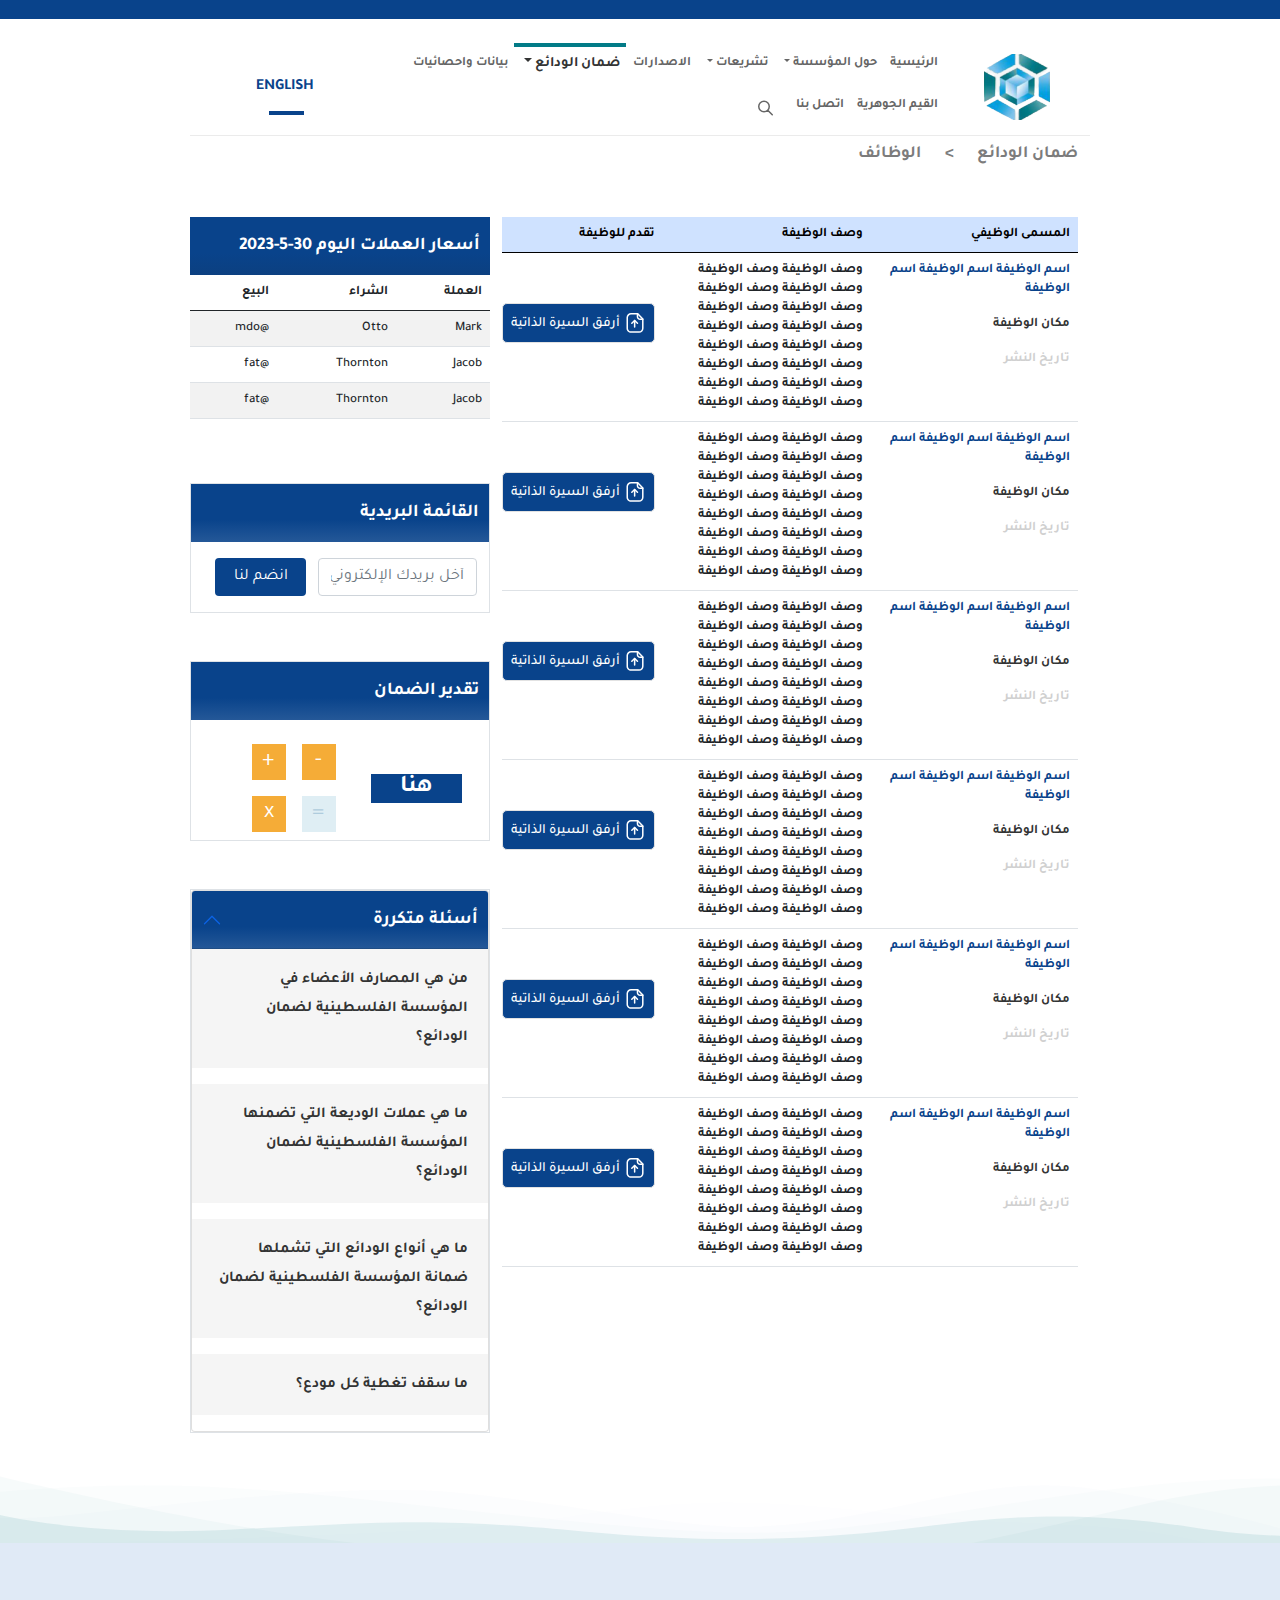
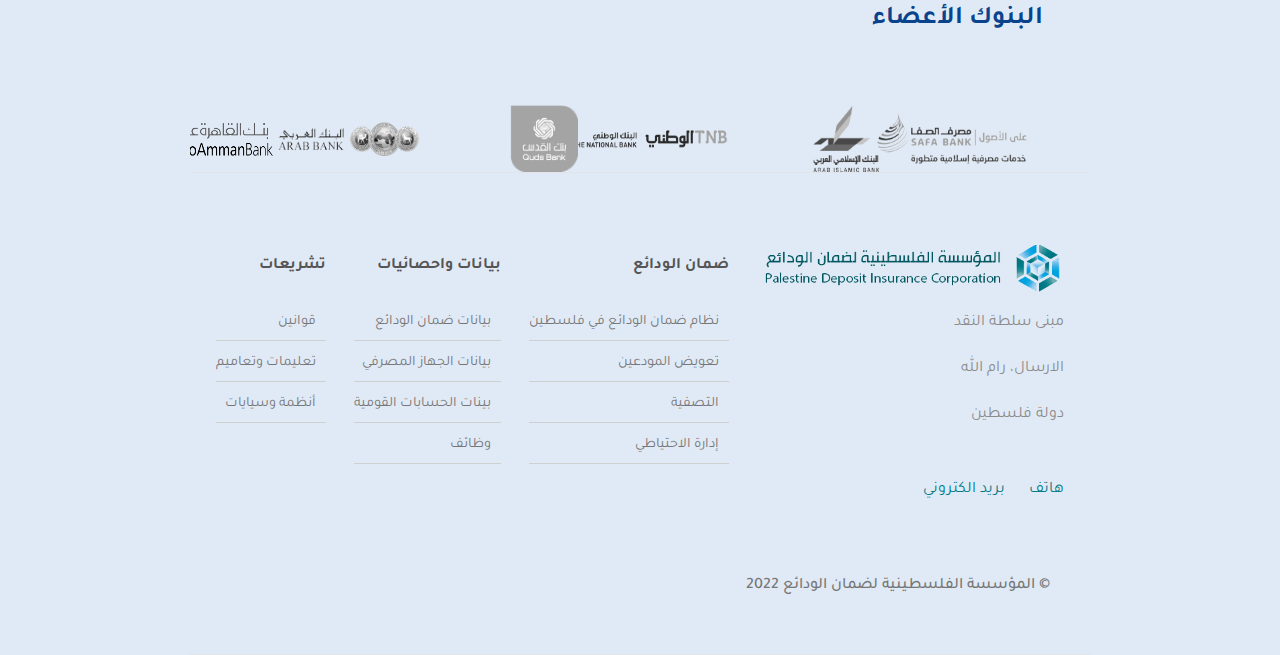
<file: Jobs.html>
<!DOCTYPE html>
<html lang="ar" dir="rtl">

<head>
    <meta charset="UTF-8">
    <meta name="viewport" content="width=device-width, initial-scale=1.0">
    <title>أخبار المؤسسة</title>
    <link rel="stylesheet" href="assets/css/bootstrap.min.css">
    <link rel="stylesheet" href="assets/css/home.css">
    <link rel="stylesheet" href="assets/css/style.css">
    <link rel="stylesheet" href="https://cdnjs.cloudflare.com/ajax/libs/font-awesome/6.2.0/css/all.min.css"
        integrity="sha512-xh6O/CkQoPOWDdYTDqeRdPCVd1SpvCA9XXcUnZS2FmJNp1coAFzvtCN9BmamE+4aHK8yyUHUSCcJHgXloTyT2A=="
        crossorigin="anonymous" referrerpolicy="no-referrer" />
    <link rel="stylesheet" href="https://cdn.jsdelivr.net/npm/swiper@9/swiper-bundle.min.css" />

    <link rel="icon" href="assets/images/2831ce63-3d9d-4a33-84cb-56278eb5c849-removebg-preview.png">
</head>

<body>


    <div>
        <div id="progress">
            <span id="progress-value"><i class="fa-solid fa-angle-up"></i></span>
        </div>

        <div class="container-fluid page jobpage  p-0">
            <div class="bg2">
                <div>
                    <div class="divheader d-none d-lg-block">
                    </div>

                    <div class="row">
                        <nav class="menuSection fixed-top navbar navbar-expand-lg navbar-light ">
                            <div class="container">
                                <a class="navbar-brand" href="#"><img alt="iconimg"
                                        src="assets/images/2831ce63-3d9d-4a33-84cb-56278eb5c849-removebg-preview.png"></a>
                                <button class="navbar-toggler" type="button" data-bs-toggle="collapse"
                                    data-bs-target="#navbarSupportedContent" aria-controls="navbarSupportedContent"
                                    aria-expanded="false" aria-label="Toggle navigation">
                                    <span class="navbar-toggler-icon"></span>
                                </button>
                                <div class="collapse navbar-collapse" id="navbarSupportedContent">
                                    <ul class="row navbar-nav mx-auto mb-2 mb-lg-0">
                                        <li class="col-auto nav-item">
                                            <a class="nav-link " aria-current="page" href="Home.html">الرئيسية</a>
                                        </li>

                                        <li class="col-auto nav-item dropdown">
                                            <a class="nav-link dropdown-toggle" href="#" id="navbarDropdown"
                                                role="button" data-bs-toggle="dropdown" aria-expanded="false">
                                                حول المؤسسة
                                            </a>
                                            <ul class="dropdown-menu" aria-labelledby="navbarDropdown">
                                                <li><a class="dropdown-item" href="Vision.html">النشأة والرؤية
                                                        والرسالة</a></li>
                                                <li><a class="dropdown-item" href="#">أهداف المؤسسة</a></li>
                                                <li><a class="dropdown-item" href="#">الهيكل التنظيمي</a></li>


                                            </ul>
                                        </li>
                                        <li class="col-auto nav-item dropdown">
                                            <a class="nav-link dropdown-toggle" href="#" id="navbarDropdown1"
                                                role="button" data-bs-toggle="dropdown" aria-expanded="false">
                                                تشريعات
                                            </a>
                                            <ul class="dropdown-menu" aria-labelledby="navbarDropdown1">
                                                <li><a class="dropdown-item" href="#">قوانين</a></li>
                                                <li><a class="dropdown-item" href="#">تعليمات و تعاميم </a></li>

                                            </ul>
                                        </li>
                                        <li class="col-auto nav-item">
                                            <a class="nav-link" href="versions.html">الاصدارات</a>
                                        </li>
                                        <li class="col-auto nav-item dropdown">
                                            <a class="nav-link active dropdown-toggle" href="table.html"
                                                id="navbarDropdown2" role="button" data-bs-toggle="dropdown"
                                                aria-expanded="false">
                                                ضمان الودائع
                                            </a>
                                            <ul class="dropdown-menu" aria-labelledby="navbarDropdown2">
                                                <li><a class="dropdown-item" href="table.html">بيانات ضمان الودائع</a>
                                                </li>

                                            </ul>
                                        </li>
                                        <li class="col-auto nav-item">
                                            <a class="nav-link" href="#">بيانات واحصائيات</a>
                                        </li>

                                        <li class="col-auto nav-item">
                                            <a class="nav-link" href="#"> القيم الجوهرية</a>
                                        </li>
                                        <li class="col-auto nav-item">
                                            <a class="nav-link" href="ContactUs.html">اتصل بنا</a>
                                        </li>
                                        <li
                                            class="col-auto nav-item search d-flex align-items-center justify-content-center">
                                            <a data-bs-toggle="modal" data-bs-target="#exampleModal">
                                                <!-- <i class=" fa-solid fa-magnifying-glass"></i> -->
                                                <svg width="20" height="20" viewBox="0 0 20 20" fill="none"
                                                    xmlns="http://www.w3.org/2000/svg">
                                                    <path
                                                        d="M19 19L13.0001 13M15 8C15 11.866 11.866 15 8 15C4.13401 15 1 11.866 1 8C1 4.13401 4.13401 1 8 1C11.866 1 15 4.13401 15 8Z"
                                                        stroke="#666666" stroke-width="2" stroke-linecap="round"
                                                        stroke-linejoin="round" />
                                                </svg>
                                            </a>

                                        </li>
                                    </ul>
                                    <form class=" english">
                                        <ul class=" my-0">
                                            <li class="nav-item" style="list-style: none;">

                                                <a href="#" class="nav-link">English</a>
                                            </li>
                                        </ul>

                                    </form>
                                </div>
                            </div>
                        </nav>
                    </div>
                </div>
                <div class="modal fade" id="exampleModal" tabindex="-1" aria-labelledby="exampleModalLabel"
                    aria-hidden="true">
                    <div class="modal-dialog modal-dialog-centered">
                        <div class="modal-content">
                            <div class="modal-header">
                                <button type="button" class="btn-close" data-bs-dismiss="modal"
                                    aria-label="Close"></button>
                            </div>
                            <div class="modal-body">
                                <form action="/search" class="search-bar">
                                    <input class=" me-2" name="q" type="search" placeholder="بحث ..."
                                        aria-label="Search">
                                    <button type="submit"><i class="fa-solid fa-magnifying-glass"></i></button>
                                </form>

                            </div>

                        </div>
                    </div>
                </div>


            </div>
            <div class="container " style="margin-top: 120px;">
                <div class="row titlepage my-5">
                    <div class="col-auto">
                        <a href="#">ضمان الودائع</a>
                    </div>
                    <span class="col-auto"> > </span>
                    <div class="col-auto">
                        <a href="table.html">الوظائف</a>
                    </div>

                </div>
                <div class="row justify-content-between">
                    <div class="col-lg-8 table-job ">
                        <div class="table-responsive">
                            <table class="table ">
                                <thead class="table-primary">
                                    <tr>
                                        <th scope="col">المسمى الوظيفي</th>
                                        <th scope="col">وصف الوظيفة</th>
                                        <th scope="col">تقدم للوظيفة</th>

                                    </tr>
                                </thead>
                                <tbody>
                                    <tr>
                                        <th scope="col">
                                            <p class="jobtitle">اسم الوظيفة اسم الوظيفة اسم الوظيفة
                                            </p>
                                            <p class="jobaddress"> مكان الوظيفة </p>
                                            <p class="jobdate">تاريخ النشر</p>
                                        </th>
                                        <th scope="col">
                                            وصف الوظيفة وصف الوظيفة وصف الوظيفة وصف الوظيفة وصف الوظيفة وصف
                                            الوظيفة وصف الوظيفة وصف الوظيفة وصف الوظيفة وصف الوظيفة
                                            وصف الوظيفة وصف الوظيفة وصف الوظيفة وصف الوظيفة وصف الوظيفة وصف الوظيفة</th>
                                        <th scope="col">
                                            <div class="input">
                                                <input type="file" id="drop_zone" class="FileUpload"
                                                    accept=".jpg,.png,.gif" onchange="handleFileSelect(this) " />
                                                <div class="dropZoneOverlay">
                                                    <p class="my-auto">
                                                        <span><svg width="24" height="24" viewBox="0 0 24 24"
                                                                fill="none" xmlns="http://www.w3.org/2000/svg">
                                                                <path
                                                                    d="M14.7359 2.76199H8.08389C7.08391 2.75804 6.12226 3.14637 5.40541 3.84358C4.68857 4.54079 4.2737 5.49129 4.24989 6.49099V17.228C4.23904 17.7369 4.3304 18.2429 4.51857 18.7159C4.70673 19.1889 4.98788 19.6194 5.34537 19.9818C5.70285 20.3442 6.12941 20.6313 6.5998 20.8259C7.07018 21.0206 7.57484 21.1189 8.08389 21.115H16.0719C17.077 21.0794 18.0287 20.6536 18.7251 19.9279C19.4215 19.2022 19.8077 18.2337 19.8019 17.228V8.03799L14.7359 2.76199Z"
                                                                    stroke="white" stroke-width="1.5"
                                                                    stroke-miterlimit="10" stroke-linecap="round"
                                                                    stroke-linejoin="round" />
                                                                <path
                                                                    d="M14.4736 2.75V5.659C14.4736 6.34089 14.7441 6.99495 15.2257 7.47768C15.7073 7.96042 16.3607 8.23241 17.0426 8.234C18.3586 8.234 19.7056 8.234 19.7966 8.234"
                                                                    stroke="white" stroke-width="1.5"
                                                                    stroke-miterlimit="10" stroke-linecap="round"
                                                                    stroke-linejoin="round" />
                                                                <path d="M11.6406 9.44104V16.014" stroke="white"
                                                                    stroke-width="1.5" stroke-miterlimit="10"
                                                                    stroke-linecap="round" stroke-linejoin="round" />
                                                                <path
                                                                    d="M8.80176 12.2909L11.6398 9.43994L14.4788 12.2909"
                                                                    stroke="white" stroke-width="1.5"
                                                                    stroke-miterlimit="10" stroke-linecap="round"
                                                                    stroke-linejoin="round" />
                                                            </svg> </span>
                                                        أرفق السيرة
                                                        الذاتية
                                                    </p>
                                                </div>
                                            </div>
                                        </th>


                                    </tr>
                                    <tr>
                                        <th scope="col">
                                            <p class="jobtitle">اسم الوظيفة اسم الوظيفة اسم الوظيفة
                                            </p>
                                            <p class="jobaddress"> مكان الوظيفة </p>
                                            <p class="jobdate">تاريخ النشر</p>
                                        </th>
                                        <th scope="col">
                                            وصف الوظيفة وصف الوظيفة وصف الوظيفة وصف الوظيفة وصف الوظيفة وصف
                                            الوظيفة وصف الوظيفة وصف الوظيفة وصف الوظيفة وصف الوظيفة
                                            وصف الوظيفة وصف الوظيفة وصف الوظيفة وصف الوظيفة وصف الوظيفة وصف الوظيفة</th>
                                        <th scope="col">
                                            <div class="input">
                                                <input type="file" id="drop_zone" class="FileUpload"
                                                    accept=".jpg,.png,.gif" onchange="handleFileSelect(this) " />
                                                <div class="dropZoneOverlay">
                                                    <p class="my-auto">
                                                        <span><svg width="24" height="24" viewBox="0 0 24 24"
                                                                fill="none" xmlns="http://www.w3.org/2000/svg">
                                                                <path
                                                                    d="M14.7359 2.76199H8.08389C7.08391 2.75804 6.12226 3.14637 5.40541 3.84358C4.68857 4.54079 4.2737 5.49129 4.24989 6.49099V17.228C4.23904 17.7369 4.3304 18.2429 4.51857 18.7159C4.70673 19.1889 4.98788 19.6194 5.34537 19.9818C5.70285 20.3442 6.12941 20.6313 6.5998 20.8259C7.07018 21.0206 7.57484 21.1189 8.08389 21.115H16.0719C17.077 21.0794 18.0287 20.6536 18.7251 19.9279C19.4215 19.2022 19.8077 18.2337 19.8019 17.228V8.03799L14.7359 2.76199Z"
                                                                    stroke="white" stroke-width="1.5"
                                                                    stroke-miterlimit="10" stroke-linecap="round"
                                                                    stroke-linejoin="round" />
                                                                <path
                                                                    d="M14.4736 2.75V5.659C14.4736 6.34089 14.7441 6.99495 15.2257 7.47768C15.7073 7.96042 16.3607 8.23241 17.0426 8.234C18.3586 8.234 19.7056 8.234 19.7966 8.234"
                                                                    stroke="white" stroke-width="1.5"
                                                                    stroke-miterlimit="10" stroke-linecap="round"
                                                                    stroke-linejoin="round" />
                                                                <path d="M11.6406 9.44104V16.014" stroke="white"
                                                                    stroke-width="1.5" stroke-miterlimit="10"
                                                                    stroke-linecap="round" stroke-linejoin="round" />
                                                                <path
                                                                    d="M8.80176 12.2909L11.6398 9.43994L14.4788 12.2909"
                                                                    stroke="white" stroke-width="1.5"
                                                                    stroke-miterlimit="10" stroke-linecap="round"
                                                                    stroke-linejoin="round" />
                                                            </svg> </span>
                                                        أرفق السيرة
                                                        الذاتية
                                                    </p>
                                                </div>
                                            </div>
                                        </th>


                                    </tr>
                                    <tr>
                                        <th scope="col">
                                            <p class="jobtitle">اسم الوظيفة اسم الوظيفة اسم الوظيفة
                                            </p>
                                            <p class="jobaddress"> مكان الوظيفة </p>
                                            <p class="jobdate">تاريخ النشر</p>
                                        </th>
                                        <th scope="col">
                                            وصف الوظيفة وصف الوظيفة وصف الوظيفة وصف الوظيفة وصف الوظيفة وصف
                                            الوظيفة وصف الوظيفة وصف الوظيفة وصف الوظيفة وصف الوظيفة
                                            وصف الوظيفة وصف الوظيفة وصف الوظيفة وصف الوظيفة وصف الوظيفة وصف الوظيفة</th>
                                        <th scope="col">
                                            <div class="input">
                                                <input type="file" id="drop_zone" class="FileUpload"
                                                    accept=".jpg,.png,.gif" onchange="handleFileSelect(this) " />
                                                <div class="dropZoneOverlay">
                                                    <p class="my-auto">
                                                        <span><svg width="24" height="24" viewBox="0 0 24 24"
                                                                fill="none" xmlns="http://www.w3.org/2000/svg">
                                                                <path
                                                                    d="M14.7359 2.76199H8.08389C7.08391 2.75804 6.12226 3.14637 5.40541 3.84358C4.68857 4.54079 4.2737 5.49129 4.24989 6.49099V17.228C4.23904 17.7369 4.3304 18.2429 4.51857 18.7159C4.70673 19.1889 4.98788 19.6194 5.34537 19.9818C5.70285 20.3442 6.12941 20.6313 6.5998 20.8259C7.07018 21.0206 7.57484 21.1189 8.08389 21.115H16.0719C17.077 21.0794 18.0287 20.6536 18.7251 19.9279C19.4215 19.2022 19.8077 18.2337 19.8019 17.228V8.03799L14.7359 2.76199Z"
                                                                    stroke="white" stroke-width="1.5"
                                                                    stroke-miterlimit="10" stroke-linecap="round"
                                                                    stroke-linejoin="round" />
                                                                <path
                                                                    d="M14.4736 2.75V5.659C14.4736 6.34089 14.7441 6.99495 15.2257 7.47768C15.7073 7.96042 16.3607 8.23241 17.0426 8.234C18.3586 8.234 19.7056 8.234 19.7966 8.234"
                                                                    stroke="white" stroke-width="1.5"
                                                                    stroke-miterlimit="10" stroke-linecap="round"
                                                                    stroke-linejoin="round" />
                                                                <path d="M11.6406 9.44104V16.014" stroke="white"
                                                                    stroke-width="1.5" stroke-miterlimit="10"
                                                                    stroke-linecap="round" stroke-linejoin="round" />
                                                                <path
                                                                    d="M8.80176 12.2909L11.6398 9.43994L14.4788 12.2909"
                                                                    stroke="white" stroke-width="1.5"
                                                                    stroke-miterlimit="10" stroke-linecap="round"
                                                                    stroke-linejoin="round" />
                                                            </svg> </span>
                                                        أرفق السيرة
                                                        الذاتية
                                                    </p>
                                                </div>
                                            </div>
                                        </th>


                                    </tr>
                                    <tr>
                                        <th scope="col">
                                            <p class="jobtitle">اسم الوظيفة اسم الوظيفة اسم الوظيفة
                                            </p>
                                            <p class="jobaddress"> مكان الوظيفة </p>
                                            <p class="jobdate">تاريخ النشر</p>
                                        </th>
                                        <th scope="col">
                                            وصف الوظيفة وصف الوظيفة وصف الوظيفة وصف الوظيفة وصف الوظيفة وصف
                                            الوظيفة وصف الوظيفة وصف الوظيفة وصف الوظيفة وصف الوظيفة
                                            وصف الوظيفة وصف الوظيفة وصف الوظيفة وصف الوظيفة وصف الوظيفة وصف الوظيفة</th>
                                        <th scope="col">
                                            <div class="input">
                                                <input type="file" id="drop_zone" class="FileUpload"
                                                    accept=".jpg,.png,.gif" onchange="handleFileSelect(this) " />
                                                <div class="dropZoneOverlay">
                                                    <p class="my-auto">
                                                        <span><svg width="24" height="24" viewBox="0 0 24 24"
                                                                fill="none" xmlns="http://www.w3.org/2000/svg">
                                                                <path
                                                                    d="M14.7359 2.76199H8.08389C7.08391 2.75804 6.12226 3.14637 5.40541 3.84358C4.68857 4.54079 4.2737 5.49129 4.24989 6.49099V17.228C4.23904 17.7369 4.3304 18.2429 4.51857 18.7159C4.70673 19.1889 4.98788 19.6194 5.34537 19.9818C5.70285 20.3442 6.12941 20.6313 6.5998 20.8259C7.07018 21.0206 7.57484 21.1189 8.08389 21.115H16.0719C17.077 21.0794 18.0287 20.6536 18.7251 19.9279C19.4215 19.2022 19.8077 18.2337 19.8019 17.228V8.03799L14.7359 2.76199Z"
                                                                    stroke="white" stroke-width="1.5"
                                                                    stroke-miterlimit="10" stroke-linecap="round"
                                                                    stroke-linejoin="round" />
                                                                <path
                                                                    d="M14.4736 2.75V5.659C14.4736 6.34089 14.7441 6.99495 15.2257 7.47768C15.7073 7.96042 16.3607 8.23241 17.0426 8.234C18.3586 8.234 19.7056 8.234 19.7966 8.234"
                                                                    stroke="white" stroke-width="1.5"
                                                                    stroke-miterlimit="10" stroke-linecap="round"
                                                                    stroke-linejoin="round" />
                                                                <path d="M11.6406 9.44104V16.014" stroke="white"
                                                                    stroke-width="1.5" stroke-miterlimit="10"
                                                                    stroke-linecap="round" stroke-linejoin="round" />
                                                                <path
                                                                    d="M8.80176 12.2909L11.6398 9.43994L14.4788 12.2909"
                                                                    stroke="white" stroke-width="1.5"
                                                                    stroke-miterlimit="10" stroke-linecap="round"
                                                                    stroke-linejoin="round" />
                                                            </svg> </span>
                                                        أرفق السيرة
                                                        الذاتية
                                                    </p>
                                                </div>
                                            </div>
                                        </th>


                                    </tr>
                                    <tr>
                                        <th scope="col">
                                            <p class="jobtitle">اسم الوظيفة اسم الوظيفة اسم الوظيفة
                                            </p>
                                            <p class="jobaddress"> مكان الوظيفة </p>
                                            <p class="jobdate">تاريخ النشر</p>
                                        </th>
                                        <th scope="col">
                                            وصف الوظيفة وصف الوظيفة وصف الوظيفة وصف الوظيفة وصف الوظيفة وصف
                                            الوظيفة وصف الوظيفة وصف الوظيفة وصف الوظيفة وصف الوظيفة
                                            وصف الوظيفة وصف الوظيفة وصف الوظيفة وصف الوظيفة وصف الوظيفة وصف الوظيفة</th>
                                        <th scope="col">

                                            <div class="input">
                                                <input type="file" id="drop_zone" class="FileUpload"
                                                    accept=".jpg,.png,.gif" onchange="handleFileSelect(this) " />
                                                <div class="dropZoneOverlay">
                                                    <p class="my-auto">
                                                        <span><svg width="24" height="24" viewBox="0 0 24 24"
                                                                fill="none" xmlns="http://www.w3.org/2000/svg">
                                                                <path
                                                                    d="M14.7359 2.76199H8.08389C7.08391 2.75804 6.12226 3.14637 5.40541 3.84358C4.68857 4.54079 4.2737 5.49129 4.24989 6.49099V17.228C4.23904 17.7369 4.3304 18.2429 4.51857 18.7159C4.70673 19.1889 4.98788 19.6194 5.34537 19.9818C5.70285 20.3442 6.12941 20.6313 6.5998 20.8259C7.07018 21.0206 7.57484 21.1189 8.08389 21.115H16.0719C17.077 21.0794 18.0287 20.6536 18.7251 19.9279C19.4215 19.2022 19.8077 18.2337 19.8019 17.228V8.03799L14.7359 2.76199Z"
                                                                    stroke="white" stroke-width="1.5"
                                                                    stroke-miterlimit="10" stroke-linecap="round"
                                                                    stroke-linejoin="round" />
                                                                <path
                                                                    d="M14.4736 2.75V5.659C14.4736 6.34089 14.7441 6.99495 15.2257 7.47768C15.7073 7.96042 16.3607 8.23241 17.0426 8.234C18.3586 8.234 19.7056 8.234 19.7966 8.234"
                                                                    stroke="white" stroke-width="1.5"
                                                                    stroke-miterlimit="10" stroke-linecap="round"
                                                                    stroke-linejoin="round" />
                                                                <path d="M11.6406 9.44104V16.014" stroke="white"
                                                                    stroke-width="1.5" stroke-miterlimit="10"
                                                                    stroke-linecap="round" stroke-linejoin="round" />
                                                                <path
                                                                    d="M8.80176 12.2909L11.6398 9.43994L14.4788 12.2909"
                                                                    stroke="white" stroke-width="1.5"
                                                                    stroke-miterlimit="10" stroke-linecap="round"
                                                                    stroke-linejoin="round" />
                                                            </svg> </span>
                                                        أرفق السيرة
                                                        الذاتية
                                                    </p>
                                                </div>
                                            </div>
                                        </th>


                                    </tr>
                                    <tr>
                                        <th scope="col">
                                            <p class="jobtitle">اسم الوظيفة اسم الوظيفة اسم الوظيفة
                                            </p>
                                            <p class="jobaddress"> مكان الوظيفة </p>
                                            <p class="jobdate">تاريخ النشر</p>
                                        </th>
                                        <th scope="col">
                                            وصف الوظيفة وصف الوظيفة وصف الوظيفة وصف الوظيفة وصف الوظيفة وصف
                                            الوظيفة وصف الوظيفة وصف الوظيفة وصف الوظيفة وصف الوظيفة
                                            وصف الوظيفة وصف الوظيفة وصف الوظيفة وصف الوظيفة وصف الوظيفة وصف الوظيفة</th>
                                        <th scope="col">
                                            <div class="input">
                                                <input type="file" id="drop_zone" class="FileUpload"
                                                    accept=".jpg,.png,.gif" onchange="handleFileSelect(this) " />
                                                <div class="dropZoneOverlay">
                                                    <p class="my-auto">
                                                        <span><svg width="24" height="24" viewBox="0 0 24 24"
                                                                fill="none" xmlns="http://www.w3.org/2000/svg">
                                                                <path
                                                                    d="M14.7359 2.76199H8.08389C7.08391 2.75804 6.12226 3.14637 5.40541 3.84358C4.68857 4.54079 4.2737 5.49129 4.24989 6.49099V17.228C4.23904 17.7369 4.3304 18.2429 4.51857 18.7159C4.70673 19.1889 4.98788 19.6194 5.34537 19.9818C5.70285 20.3442 6.12941 20.6313 6.5998 20.8259C7.07018 21.0206 7.57484 21.1189 8.08389 21.115H16.0719C17.077 21.0794 18.0287 20.6536 18.7251 19.9279C19.4215 19.2022 19.8077 18.2337 19.8019 17.228V8.03799L14.7359 2.76199Z"
                                                                    stroke="white" stroke-width="1.5"
                                                                    stroke-miterlimit="10" stroke-linecap="round"
                                                                    stroke-linejoin="round" />
                                                                <path
                                                                    d="M14.4736 2.75V5.659C14.4736 6.34089 14.7441 6.99495 15.2257 7.47768C15.7073 7.96042 16.3607 8.23241 17.0426 8.234C18.3586 8.234 19.7056 8.234 19.7966 8.234"
                                                                    stroke="white" stroke-width="1.5"
                                                                    stroke-miterlimit="10" stroke-linecap="round"
                                                                    stroke-linejoin="round" />
                                                                <path d="M11.6406 9.44104V16.014" stroke="white"
                                                                    stroke-width="1.5" stroke-miterlimit="10"
                                                                    stroke-linecap="round" stroke-linejoin="round" />
                                                                <path
                                                                    d="M8.80176 12.2909L11.6398 9.43994L14.4788 12.2909"
                                                                    stroke="white" stroke-width="1.5"
                                                                    stroke-miterlimit="10" stroke-linecap="round"
                                                                    stroke-linejoin="round" />
                                                            </svg> </span>
                                                        أرفق السيرة
                                                        الذاتية
                                                    </p>
                                                </div>
                                            </div>

                                        </th>


                                    </tr>
                                </tbody>
                            </table>
                        </div>
                    </div>
                    <div class="col-lg-4 imagessection">
                        <div class="row">
                            <table class="table table-striped caption-top">
                                <caption class="bg-dark">أسعار العملات اليوم 30-5-2023</caption>

                                <thead>
                                    <tr>
                                        <th scope="col">العملة</th>
                                        <th scope="col">الشراء</th>
                                        <th scope="col">البيع</th>
                                    </tr>
                                </thead>
                                <tbody>
                                    <tr>
                                        <td>Mark</td>
                                        <td>Otto</td>
                                        <td>@mdo</td>
                                    </tr>
                                    <tr>
                                        <td>Jacob</td>
                                        <td>Thornton</td>
                                        <td>@fat</td>
                                    </tr>
                                    <tr>
                                        <td>Jacob</td>
                                        <td>Thornton</td>
                                        <td>@fat</td>
                                    </tr>
                                </tbody>
                            </table>
                        </div>
                        <div class="row border mt-5">
                            <div class="title p-0">
                                <p class="">القائمة البريدية </p>


                            </div>
                            <form class="row ">
                                <div class="col-8 mb-3">
                                    <input type="email" class="form-control" placeholder="أخل بريدك الإلكتروني"
                                        id="exampleInputEmail1" aria-describedby="emailHelp">
                                </div>
                                <button type="submit" class="col-4 btn btn-primary" style="height: 38px;">انضم
                                    لنا</button>
                            </form>

                        </div>
                        <div class="row border mt-5">
                            <div class="title p-0">
                                <p class="">تقدير الضمان </p>


                            </div>
                            <form class="row justify-content-evenly align-items-center ">
                                <div class="col-4 blue"><a href="index.html">هنا</a></div>
                                <div class="col-auto">
                                    <div class="row">
                                        <div class="col-4 mx-2 my-2 yellow">-</div>
                                        <div class="col-4 mx-2 my-2 yellow">+</div>
                                    </div>
                                    <div class="row">
                                        <div class="col-4 mx-2 my-2 light">=</div>

                                        <div class="col-4 mx-2 my-2 yellow">x</div>

                                    </div>
                                </div>
                            </form>

                        </div>
                        <div class="row border accordiontable mt-5">
                            <div class="accordion p-0" id="accordionExample">
                                <div class="accordion-item">
                                    <h2 class="accordion-header" id="headingOne">
                                        <button class="accordion-button" type="button" data-bs-toggle="collapse"
                                            data-bs-target="#collapseOne" aria-expanded="true"
                                            aria-controls="collapseOne">
                                            أسئلة متكررة
                                        </button>
                                    </h2>
                                    <div id="collapseOne" class="accordion-collapse collapse show"
                                        aria-labelledby="headingOne" data-bs-parent="#accordionExample">
                                        <div class="accordion-body">
                                            <p>من هي المصارف الأعضاء في المؤسسة الفلسطينية لضمان الودائع؟</p>
                                            <p>ما هي عملات الوديعة التي تضمنها المؤسسة الفلسطينية لضمان الودائع؟</p>
                                            <p>ما هي أنواع الودائع التي تشملها ضمانة المؤسسة الفلسطينية لضمان الودائع؟
                                            </p>
                                            <p>ما سقف تغطية كل مودع؟</p>
                                        </div>
                                    </div>
                                </div>

                            </div>
                        </div>
                    </div>
                </div>

            </div>


            <div class="imgfooter">
                <svg viewBox="0 0 1000 300" xmlns="http://www.w3.org/2000/svg" preserveAspectRatio="none">
                    <path class="ux-shape-fill" opacity="0.05"
                        d="M1014 264V386H206L34 300C34 300 344.42 277.16 436 221C542 156 590 160 704 209C811 255 899.11 214.94 979 346L1014 264Z">
                    </path>
                    <path class="ux-shape-fill" opacity="0.1"
                        d="M-302 55C-302 55 -66.73 263.25 50 214C178 160 283 116 353 141C445.68 174.1 534.28 256.19 588 249C692.9 235 764.52 75.94 855 131C940.61 183.09 1000 254 1000 254V328L-306 338L-302 55Z">
                    </path>
                    <path class="ux-shape-fill" opacity="0.15"
                        d="M-286 255C-286 255 -72 152 52 126C176 100 255 155 436 227C581.57 284.91 614.7 277.79 708 227C787 184 1009 3.0001 1093 164C1146 265.63 1031 293 1031 293L924 377L-288 389L-286 255Z">
                    </path>
                    <path class="ux-shape-fill" opacity="0.3"
                        d="M-24 69C-24 69 275.68 370.66 389 314C397 310 622 316 673 356C690.47 369.7 845 224 890 182C944.8 130.85 1018 92 1078 143C1154.12 207.7 1196 242 1196 242L1184 374L-28 386L-24 69Z">
                    </path>
                    <path class="ux-shape-fill"
                        d="M-12 201C-12 201 58 284 182 258C306 232 342.29 221.23 456 264C565 305 640.82 288.36 721 249C776 222 837.5 191.31 935 253C984 284 1030 279 1030 279L1024 430L-12 440V201Z">
                    </path>
                </svg>
            </div>
            <div style="background: rgba(224, 234, 246, 1);
">
                <div class="container my-5 ">
                    <div class="row">

                        <h3 class="h2swiper mt-5">البنوك الأعضاء</h3>

                        <div class="swiper mySwiper mt-5">
                            <div class="swiper-wrapper ">
                                <div class="swiper-slide" style="margin-right: 60px;"><img alt="..."
                                        src="assets/images/1.png" class="img-fluid"></div>
                                <div class="swiper-slide"><img alt="..." src="assets/images/2.png" class="img-fluid">
                                </div>
                                <div class="swiper-slide"><img alt="..." src="assets/images/3.png" class="img-fluid">
                                </div>
                                <div class="swiper-slide"><img alt="..." src="assets/images/4.png" class="img-fluid">
                                </div>
                                <div class="swiper-slide"><img alt="..." src="assets/images/5.png" class="img-fluid">
                                </div>
                                <div class="swiper-slide"><img alt="..." src="assets/images/6.png" class="img-fluid">
                                </div>
                                <div class="swiper-slide"><img alt="..." src="assets/images/5.png" class="img-fluid">
                                </div>
                                <div class="swiper-slide"><img alt="..." src="assets/images/6.png" class="img-fluid">
                                </div>
                            </div>
                            <div class="swiper-button-next"></div>
                            <div class="swiper-button-prev"></div>
                        </div>
                    </div>
                </div>

                <footer class="mt-5">
                    <div class="container p-4">

                        <div class="row justify-content-around">
                            <div class="col-lg-auto col-md-12  mb-4">
                                <div class="d-flex align-items-center">
                                    <img alt="..." src="assets/images/logo-4-removebg-preview.png">

                                </div>
                                <div class="p mt-3">
                                    <p>مبنى سلطة النقد</p>
                                    <p>الارسال، رام الله</p>
                                    <p>دولة فلسطين</p>
                                </div>
                                <div class="row mt-5">
                                    <div class="col-sm-auto">
                                        <a><i class="fa-solid fa-phone"></i></a>
                                        <p class="d-inline-block">هاتف</p>
                                    </div>
                                    <div class="col-sm-auto">
                                        <a><i class="fa-solid fa-envelope"></i></a>
                                        <p class="d-inline-block">بريد الكتروني</p>
                                    </div>
                                </div>
                            </div>
                            <div class="col-lg-auto col-md-auto mb-4">
                                <h5 class="mb-3 ">ضمان الودائع</h5>
                                <ul class="list-unstyled mb-0">
                                    <li class="mb-1">
                                        <a href="#!">
                                            <i class="fa-solid fa-chevron-right"></i>
                                            نظام ضمان الودائع في فلسطين</a>
                                    </li>
                                    <li class="mb-1">
                                        <a href="#!">
                                            <i class="fa-solid fa-chevron-right"></i>
                                            تعويض المودعين</a>
                                    </li>
                                    <li class="mb-1">
                                        <a href="#!">
                                            <i class="fa-solid fa-chevron-right"></i>
                                            التصفية</a>
                                    </li>
                                    <li>
                                        <a href="#!">
                                            <i class="fa-solid fa-chevron-right"></i>
                                            إدارة الاحتياطي</a>
                                    </li>
                                </ul>
                            </div>
                            <div class="col-lg-auto col-md-auto mb-4">
                                <h5 class="mb-3 ">
                                    بيانات واحصائيات
                                </h5>
                                <ul class="list-unstyled mb-0">
                                    <li class="mb-1">
                                        <a href="#!">
                                            <i class="fa-solid fa-chevron-right"></i>
                                            بيانات ضمان الودائع </a>
                                    </li>
                                    <li class="mb-1">
                                        <a href="#!">
                                            <i class="fa-solid fa-chevron-right"></i>
                                            بيانات الجهاز المصرفي</a>
                                    </li>
                                    <li class="mb-1">
                                        <a href="#!">
                                            <i class="fa-solid fa-chevron-right"></i>
                                            بينات الحسابات القومية</a>
                                    </li>

                                    <li class="mb-1">
                                        <a href="Jobs.html">
                                            <i class="fa-solid fa-chevron-right"></i>
                                            وظائف</a>
                                    </li>

                                </ul>
                            </div>
                            <div class="col-lg-auto col-md-auto mb-4">
                                <h5 class="mb-3 "> تشريعات</h5>
                                <ul class="list-unstyled mb-0">
                                    <li class="mb-1">
                                        <a href="#!">
                                            <i class="fa-solid fa-chevron-right"></i>
                                            قوانين</a>
                                    </li>
                                    <li class="mb-1">
                                        <a href="#!"><i class="fa-solid fa-chevron-right"></i>
                                            تعليمات وتعاميم </a>
                                    </li>
                                    <li class="mb-1">
                                        <a href="#!"><i class="fa-solid fa-chevron-right"></i>
                                            أنظمة وسيايات

                                        </a>
                                    </li>

                                </ul>
                            </div>

                        </div>

                        <div class=" row d-flex p-3 links align-items-center">
                            <p class="col-lg-auto">© المؤسسة الفلسطينية لضمان الودائع 2022</p>

                            <div class="col-lg-auto mx-0 mx-lg-5">
                                <a class="text-dark mx-2" href=""><i class="fa-brands fa-facebook-f"></i></a>
                                <a class="text-dark mx-2" href=""><i class="fa-brands fa-instagram"></i></a>
                                <a class="text-dark mx-2" href=""><i class="fa-brands fa-twitter"></i></a>
                                <a class="text-dark mx-2" href=""><i class="fa-brands fa-linkedin"></i></a>
                            </div>


                        </div>
                    </div>


                </footer>

            </div>

        </div>
    </div>
    <script src="https://cdn.userway.org/widget.js" data-account="kh1091uWPF"></script>
    <script src="assets/js/jquery-3.6.0.min.js"></script>
    <script src="assets/js/popper.min.js"></script>
    <script src="assets/js/bootstrap.min.js"></script>
    <script src="https://cdn.jsdelivr.net/npm/swiper@8/swiper-bundle.min.js"></script>
    <script src="assets/js/index.js"></script>


</body>

</html>
</file>
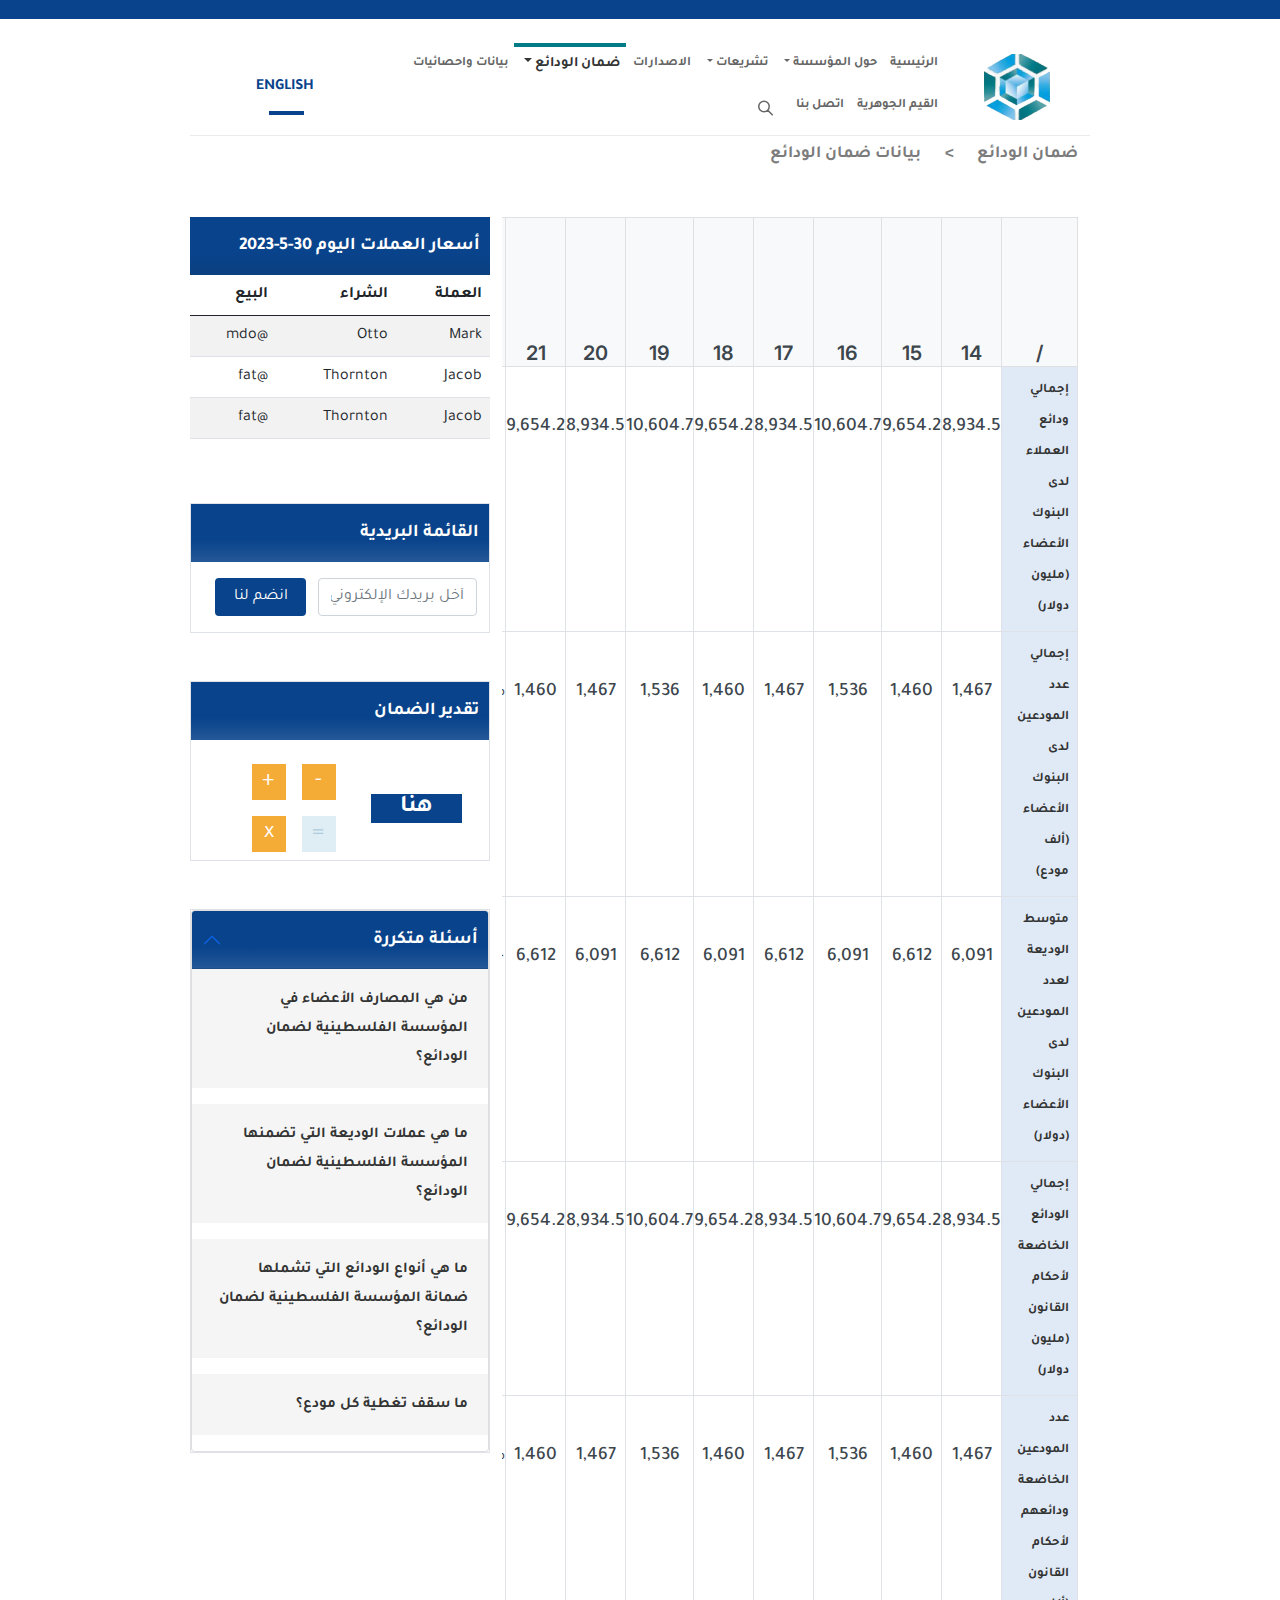
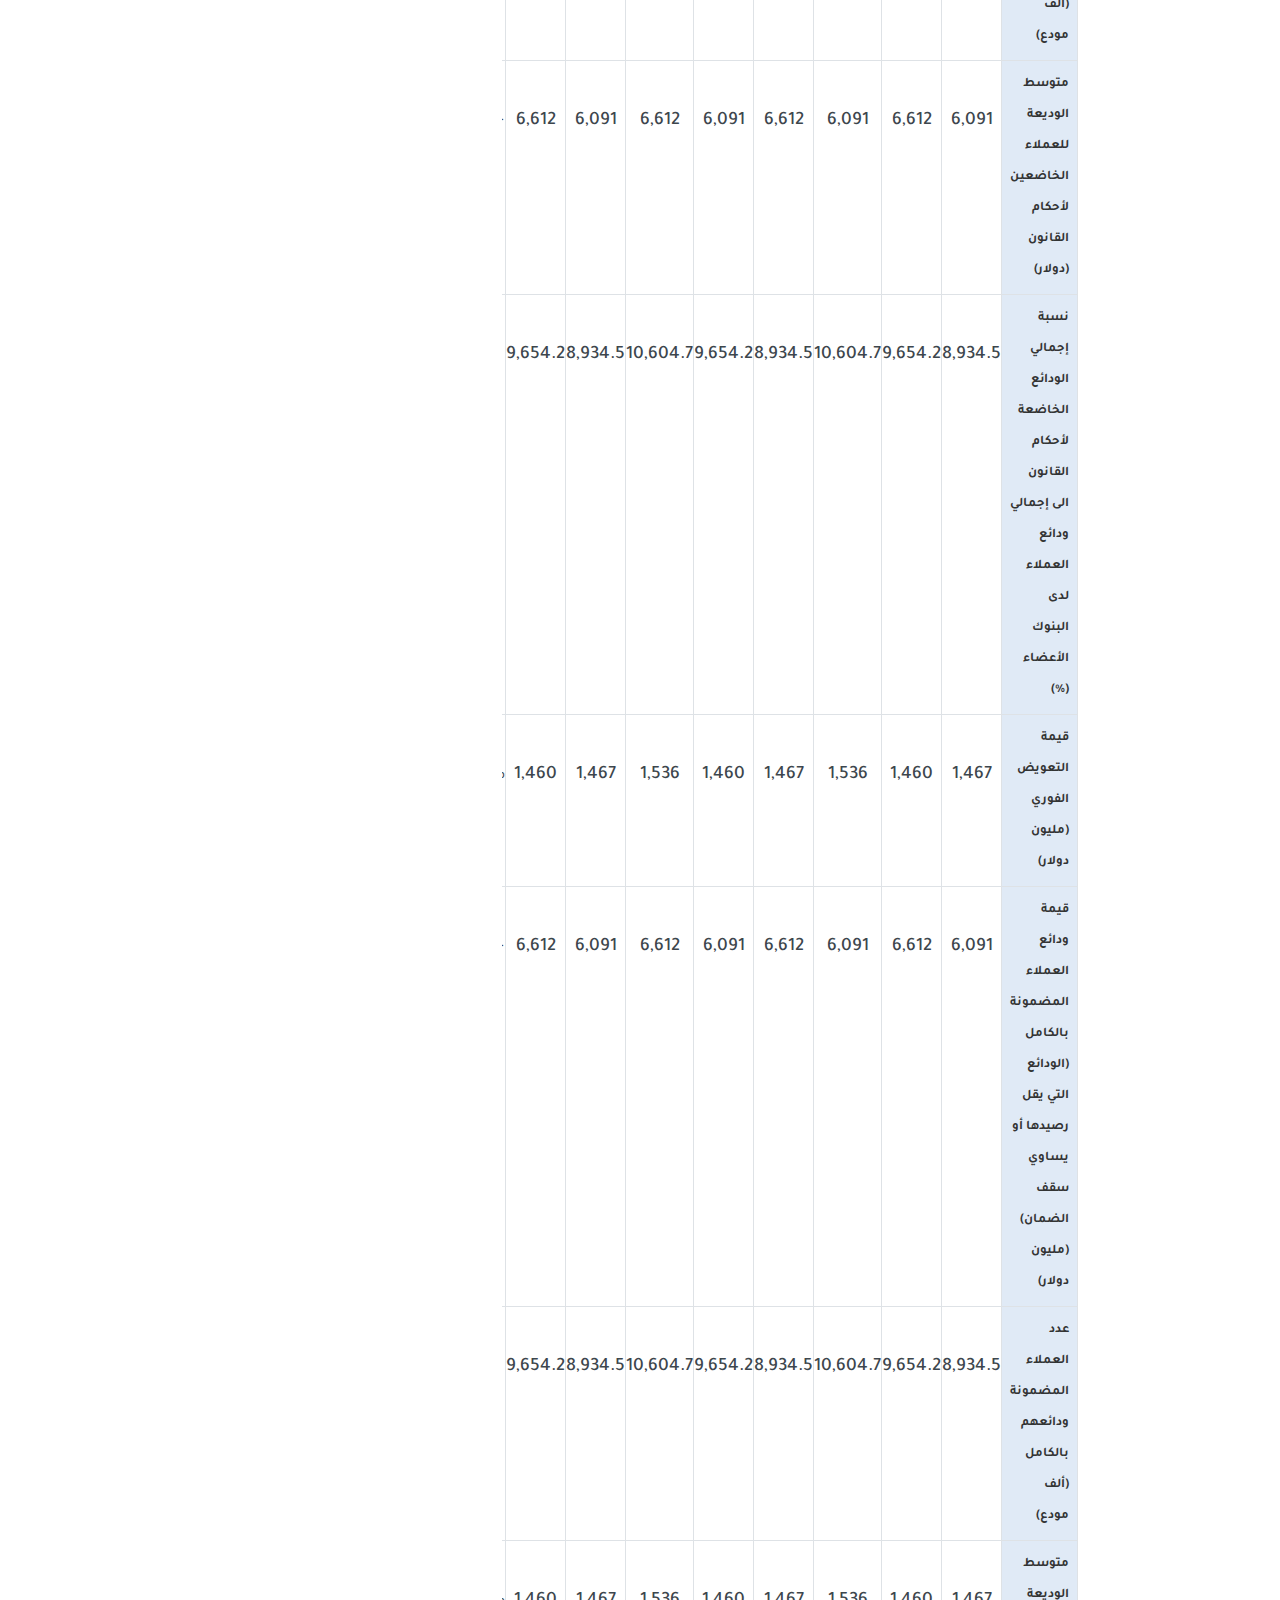
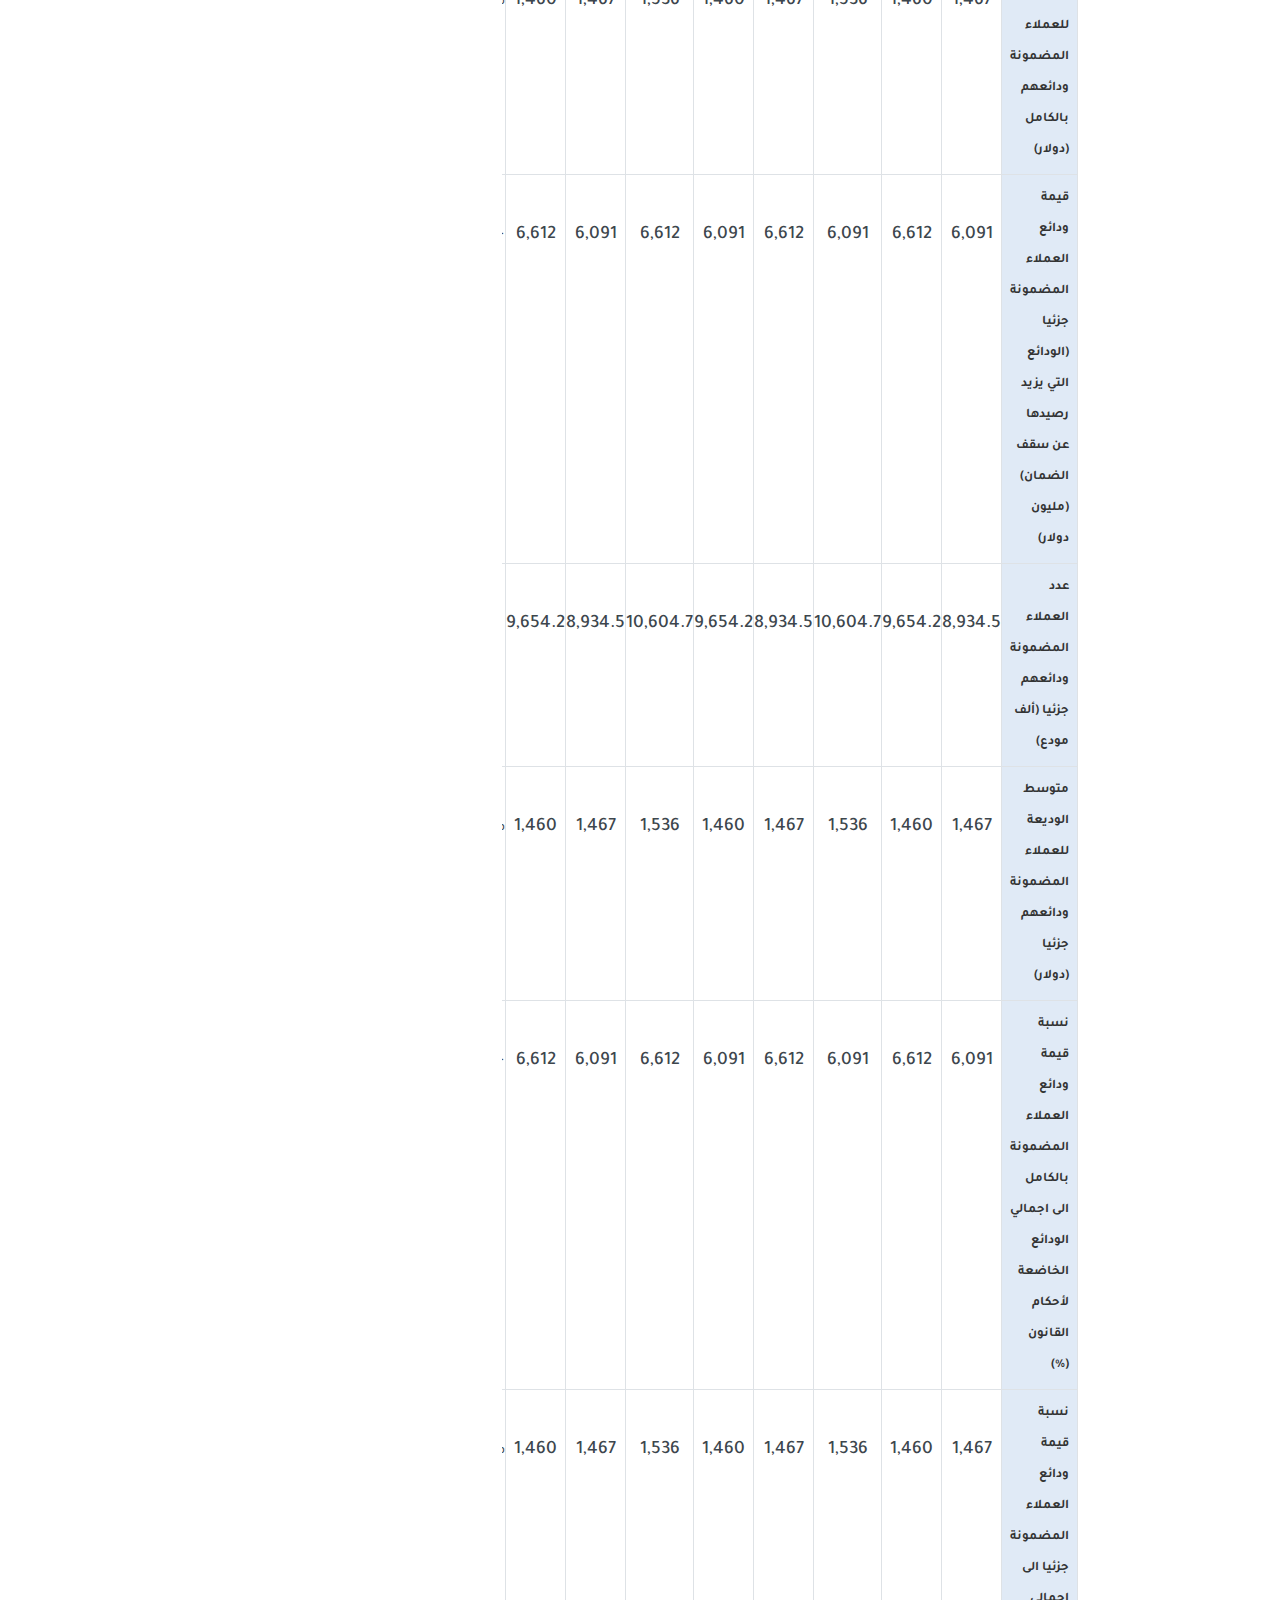
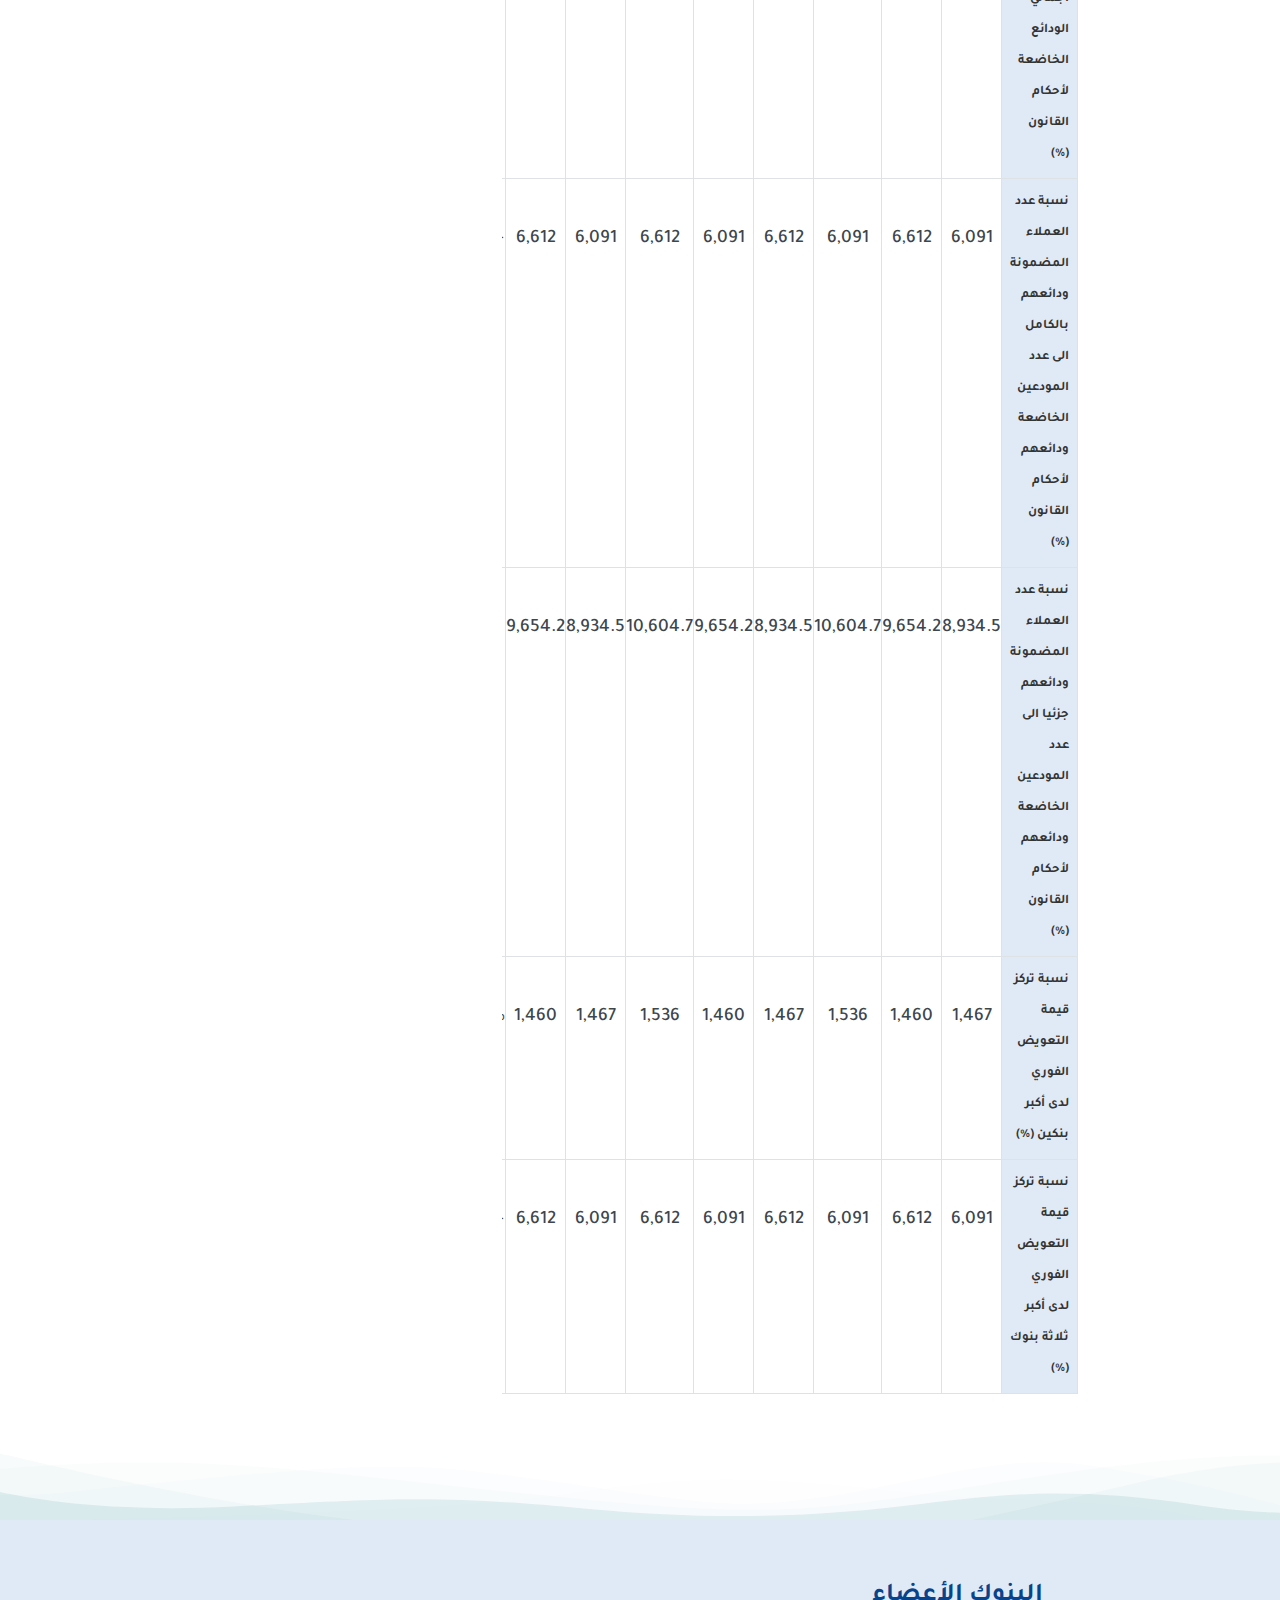
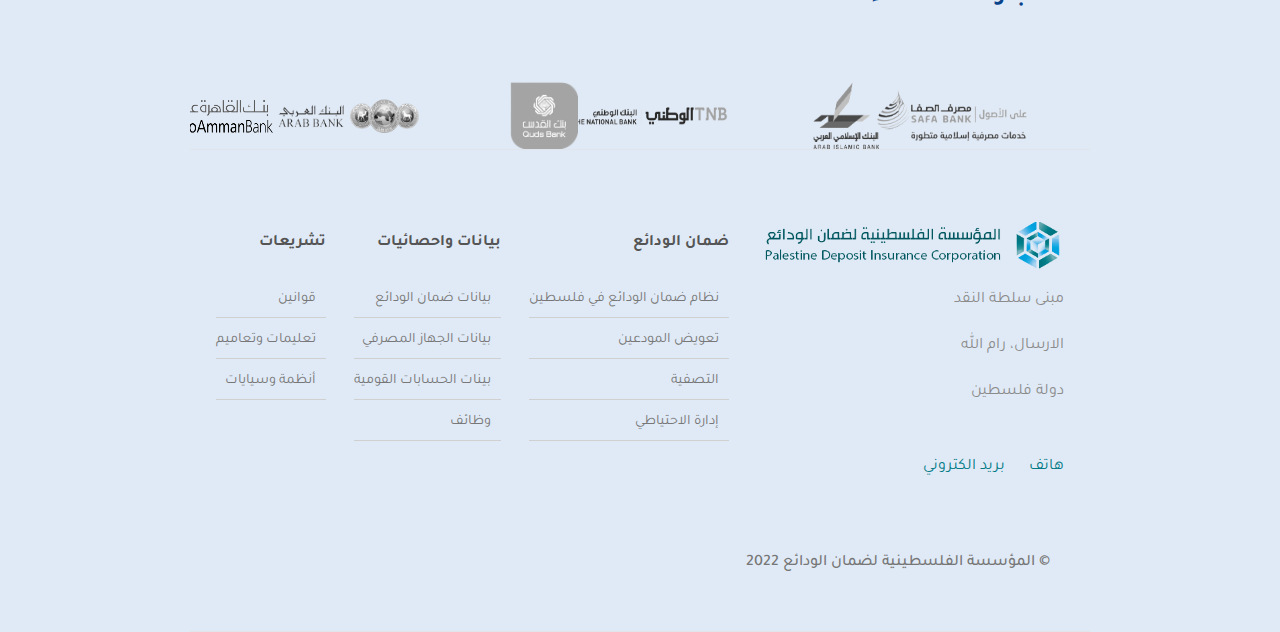
<file: table.html>
<!DOCTYPE html>
<html lang="ar" dir="rtl">

<head>
    <meta charset="UTF-8">
    <meta name="viewport" content="width=device-width, initial-scale=1.0">
    <title>أخبار المؤسسة</title>
    <link rel="stylesheet" href="assets/css/bootstrap.min.css">
    <link rel="stylesheet" href="assets/css/home.css">
    <link rel="stylesheet" href="assets/css/style.css">
    <link rel="stylesheet" href="https://cdnjs.cloudflare.com/ajax/libs/font-awesome/6.2.0/css/all.min.css"
        integrity="sha512-xh6O/CkQoPOWDdYTDqeRdPCVd1SpvCA9XXcUnZS2FmJNp1coAFzvtCN9BmamE+4aHK8yyUHUSCcJHgXloTyT2A=="
        crossorigin="anonymous" referrerpolicy="no-referrer" />
    <link rel="stylesheet" href="https://cdn.jsdelivr.net/npm/swiper@9/swiper-bundle.min.css" />

    <link rel="icon" href="assets/images/2831ce63-3d9d-4a33-84cb-56278eb5c849-removebg-preview.png">
</head>

<body>


    <div>
        <div id="progress">
            <span id="progress-value"><i class="fa-solid fa-angle-up"></i></span>
        </div>

        <div class="container-fluid page  p-0">
            <div class="bg2">
                <div>
                    <div class="divheader d-none d-lg-block">
                    </div>

                    <div class="row">
                        <nav class="menuSection fixed-top navbar navbar-expand-lg navbar-light ">
                            <div class="container">
                                <a class="navbar-brand" href="#"><img alt="iconimg"
                                        src="assets/images/2831ce63-3d9d-4a33-84cb-56278eb5c849-removebg-preview.png"></a>
                                <button class="navbar-toggler" type="button" data-bs-toggle="collapse"
                                    data-bs-target="#navbarSupportedContent" aria-controls="navbarSupportedContent"
                                    aria-expanded="false" aria-label="Toggle navigation">
                                    <span class="navbar-toggler-icon"></span>
                                </button>
                                <div class="collapse navbar-collapse" id="navbarSupportedContent">
                                    <ul class="row navbar-nav mx-auto mb-2 mb-lg-0">
                                        <li class="col-auto nav-item">
                                            <a class="nav-link " aria-current="page" href="Home.html">الرئيسية</a>
                                        </li>

                                        <li class="col-auto nav-item dropdown">
                                            <a class="nav-link dropdown-toggle" href="#" id="navbarDropdown"
                                                role="button" data-bs-toggle="dropdown" aria-expanded="false">
                                                حول المؤسسة
                                            </a>
                                            <ul class="dropdown-menu" aria-labelledby="navbarDropdown">
                                                <li><a class="dropdown-item" href="Vision.html">النشأة والرؤية
                                                        والرسالة</a></li>
                                                <li><a class="dropdown-item" href="#">أهداف المؤسسة</a></li>
                                                <li><a class="dropdown-item" href="#">الهيكل التنظيمي</a></li>


                                            </ul>
                                        </li>
                                        <li class="col-auto nav-item dropdown">
                                            <a class="nav-link dropdown-toggle" href="#" id="navbarDropdown1"
                                                role="button" data-bs-toggle="dropdown" aria-expanded="false">
                                                تشريعات
                                            </a>
                                            <ul class="dropdown-menu" aria-labelledby="navbarDropdown1">
                                                <li><a class="dropdown-item" href="#">قوانين</a></li>
                                                <li><a class="dropdown-item" href="#">تعليمات و تعاميم </a></li>

                                            </ul>
                                        </li>
                                        <li class="col-auto nav-item">
                                            <a class="nav-link" href="versions.html">الاصدارات</a>
                                        </li>
                                        <li class="col-auto nav-item dropdown">
                                            <a class="nav-link active dropdown-toggle" href="table.html"
                                                id="navbarDropdown2" role="button" data-bs-toggle="dropdown"
                                                aria-expanded="false">
                                                ضمان الودائع
                                            </a>
                                            <ul class="dropdown-menu" aria-labelledby="navbarDropdown2">
                                                <li><a class="dropdown-item" href="table.html">بيانات ضمان الودائع</a>
                                                </li>

                                            </ul>
                                        </li>
                                        <li class="col-auto nav-item">
                                            <a class="nav-link" href="#">بيانات واحصائيات</a>
                                        </li>

                                        <li class="col-auto nav-item">
                                            <a class="nav-link" href="#"> القيم الجوهرية</a>
                                        </li>
                                        <li class="col-auto nav-item">
                                            <a class="nav-link" href="ContactUs.html">اتصل بنا</a>
                                        </li>
                                        <li
                                            class="col-auto nav-item search d-flex align-items-center justify-content-center">
                                            <a data-bs-toggle="modal" data-bs-target="#exampleModal">
                                                <!-- <i class=" fa-solid fa-magnifying-glass"></i> -->
                                                <svg width="20" height="20" viewBox="0 0 20 20" fill="none"
                                                    xmlns="http://www.w3.org/2000/svg">
                                                    <path
                                                        d="M19 19L13.0001 13M15 8C15 11.866 11.866 15 8 15C4.13401 15 1 11.866 1 8C1 4.13401 4.13401 1 8 1C11.866 1 15 4.13401 15 8Z"
                                                        stroke="#666666" stroke-width="2" stroke-linecap="round"
                                                        stroke-linejoin="round" />
                                                </svg>
                                            </a>

                                        </li>
                                    </ul>
                                    <form class=" english">
                                        <ul class=" my-0">
                                            <li class="nav-item" style="list-style: none;">

                                                <a href="#" class="nav-link">English</a>
                                            </li>
                                        </ul>

                                    </form>
                                </div>
                            </div>
                        </nav>
                    </div>
                </div>
                <div class="modal fade" id="exampleModal" tabindex="-1" aria-labelledby="exampleModalLabel"
                    aria-hidden="true">
                    <div class="modal-dialog modal-dialog-centered">
                        <div class="modal-content">
                            <div class="modal-header">
                                <button type="button" class="btn-close" data-bs-dismiss="modal"
                                    aria-label="Close"></button>
                            </div>
                            <div class="modal-body">
                                <form action="/search" class="search-bar">
                                    <input class=" me-2" name="q" type="search" placeholder="بحث ..."
                                        aria-label="Search">
                                    <button type="submit"><i class="fa-solid fa-magnifying-glass"></i></button>
                                </form>

                            </div>

                        </div>
                    </div>
                </div>


            </div>
            <div class="container " style="margin-top: 120px;">
                <div class="row titlepage my-5">
                    <div class="col-auto">
                        <a href="#">ضمان الودائع</a>
                    </div>
                    <span class="col-auto"> > </span>
                    <div class="col-auto">
                        <a href="table.html">بيانات ضمان الودائع</a>
                    </div>

                </div>
                <div class="row justify-content-between">
                    <div class="col-lg-8 tablepae">
                        <div class="table-responsive">
                            <table class="table table-bordered ">
                                <thead class="table-light">
                                    <tr>
                                        <th>/</th>
                                        <th scope="col">14</th>
                                        <th scope="col">15</th>
                                        <th scope="col">16</th>
                                        <th scope="col">17</th>
                                        <th scope="col">18</th>
                                        <th scope="col">19</th>
                                        <th scope="col">20</th>
                                        <th scope="col">21</th>
                                        <th></th>
                                    </tr>
                                </thead>
                                <tbody>
                                    <tr>
                                        <th scope="col-2">إجمالي ودائع العملاء لدى البنوك الأعضاء (مليون دولار)</th>
                                        <td>8,934.5</td>
                                        <td>9,654.2</td>
                                        <td>10,604.7</td>
                                        <td>8,934.5</td>
                                        <td>9,654.2</td>
                                        <td>10,604.7</td>
                                        <td>8,934.5</td>
                                        <td>9,654.2</td>
                                        <td>9.1%</td>
                                    </tr>
                                    <tr>
                                        <th>إجمالي عدد المودعين لدى البنوك الأعضاء (ألف مودع)</th>
                                        <td>1,467</td>
                                        <td>1,460</td>
                                        <td>1,536</td>
                                        <td>1,467</td>
                                        <td>1,460</td>
                                        <td>1,536</td>
                                        <td>1,467</td>
                                        <td>1,460</td>
                                        <td>20.7%</td>
                                    </tr>
                                    <tr>
                                        <th>متوسط الوديعة لعدد المودعين لدى البنوك الأعضاء (دولار)</th>
                                        <td>6,091</td>
                                        <td>6,612</td>
                                        <td>6,091</td>
                                        <td>6,612</td>
                                        <td>6,091</td>
                                        <td>6,612</td>
                                        <td>6,091</td>
                                        <td>6,612</td>
                                        <td>-9.6%</td>
                                    </tr>

                                    <tr>
                                        <th>إجمالي الودائع الخاضعة لأحكام القانون (مليون دولار)</th>
                                        <td>8,934.5</td>
                                        <td>9,654.2</td>
                                        <td>10,604.7</td>
                                        <td>8,934.5</td>
                                        <td>9,654.2</td>
                                        <td>10,604.7</td>
                                        <td>8,934.5</td>
                                        <td>9,654.2</td>
                                        <td>9.1%</td>
                                    </tr>
                                    <tr>
                                        <th>عدد المودعين الخاضعة ودائعهم لأحكام القانون (ألف مودع)</th>
                                        <td>1,467</td>
                                        <td>1,460</td>
                                        <td>1,536</td>
                                        <td>1,467</td>
                                        <td>1,460</td>
                                        <td>1,536</td>
                                        <td>1,467</td>
                                        <td>1,460</td>
                                        <td>20.7%</td>
                                    </tr>
                                    <tr>
                                        <th>متوسط الوديعة للعملاء الخاضعين لأحكام القانون (دولار)
                                        </th>
                                        <td>6,091</td>
                                        <td>6,612</td>
                                        <td>6,091</td>
                                        <td>6,612</td>
                                        <td>6,091</td>
                                        <td>6,612</td>
                                        <td>6,091</td>
                                        <td>6,612</td>
                                        <td>-9.6%</td>
                                    </tr>



                                    <tr>
                                        <th>نسبة إجمالي الودائع الخاضعة لأحكام القانون الى إجمالي ودائع العملاء لدى
                                            البنوك
                                            الأعضاء (%)</th>
                                        <td>8,934.5</td>
                                        <td>9,654.2</td>
                                        <td>10,604.7</td>
                                        <td>8,934.5</td>
                                        <td>9,654.2</td>
                                        <td>10,604.7</td>
                                        <td>8,934.5</td>
                                        <td>9,654.2</td>
                                        <td>9.1%</td>
                                    </tr>
                                    <tr>
                                        <th>قيمة التعويض الفوري (مليون دولار)
                                        </th>
                                        <td>1,467</td>
                                        <td>1,460</td>
                                        <td>1,536</td>
                                        <td>1,467</td>
                                        <td>1,460</td>
                                        <td>1,536</td>
                                        <td>1,467</td>
                                        <td>1,460</td>
                                        <td>20.7%</td>
                                    </tr>
                                    <tr>
                                        <th>قيمة ودائع العملاء المضمونة بالكامل (الودائع التي يقل رصيدها أو يساوي سقف
                                            الضمان)
                                            (مليون دولار)
                                        </th>
                                        <td>6,091</td>
                                        <td>6,612</td>
                                        <td>6,091</td>
                                        <td>6,612</td>
                                        <td>6,091</td>
                                        <td>6,612</td>
                                        <td>6,091</td>
                                        <td>6,612</td>
                                        <td>-9.6%</td>
                                    </tr>

                                    <tr>
                                        <th> عدد العملاء المضمونة ودائعهم بالكامل (ألف مودع)
                                        </th>
                                        <td>8,934.5</td>
                                        <td>9,654.2</td>
                                        <td>10,604.7</td>
                                        <td>8,934.5</td>
                                        <td>9,654.2</td>
                                        <td>10,604.7</td>
                                        <td>8,934.5</td>
                                        <td>9,654.2</td>
                                        <td>9.1%</td>
                                    </tr>
                                    <tr>
                                        <th>
                                            متوسط الوديعة للعملاء المضمونة ودائعهم بالكامل (دولار)
                                        </th>
                                        <td>1,467</td>
                                        <td>1,460</td>
                                        <td>1,536</td>
                                        <td>1,467</td>
                                        <td>1,460</td>
                                        <td>1,536</td>
                                        <td>1,467</td>
                                        <td>1,460</td>
                                        <td>20.7%</td>
                                    </tr>
                                    <tr>
                                        <th>قيمة ودائع العملاء المضمونة جزئيا (الودائع التي يزيد رصيدها عن سقف الضمان)
                                            (مليون
                                            دولار)

                                        </th>
                                        <td>6,091</td>
                                        <td>6,612</td>
                                        <td>6,091</td>
                                        <td>6,612</td>
                                        <td>6,091</td>
                                        <td>6,612</td>
                                        <td>6,091</td>
                                        <td>6,612</td>
                                        <td>-9.6%</td>
                                    </tr>
                                    <tr>
                                        <th> عدد العملاء المضمونة ودائعهم جزئيا (ألف مودع)

                                        </th>
                                        <td>8,934.5</td>
                                        <td>9,654.2</td>
                                        <td>10,604.7</td>
                                        <td>8,934.5</td>
                                        <td>9,654.2</td>
                                        <td>10,604.7</td>
                                        <td>8,934.5</td>
                                        <td>9,654.2</td>
                                        <td>9.1%</td>
                                    </tr>
                                    <tr>
                                        <th>
                                            متوسط الوديعة للعملاء المضمونة ودائعهم جزئيا (دولار)

                                        </th>
                                        <td>1,467</td>
                                        <td>1,460</td>
                                        <td>1,536</td>
                                        <td>1,467</td>
                                        <td>1,460</td>
                                        <td>1,536</td>
                                        <td>1,467</td>
                                        <td>1,460</td>
                                        <td>20.7%</td>
                                    </tr>
                                    <tr>
                                        <th> نسبة قيمة ودائع العملاء المضمونة بالكامل الى اجمالي الودائع الخاضعة لأحكام
                                            القانون
                                            (%)


                                        </th>
                                        <td>6,091</td>
                                        <td>6,612</td>
                                        <td>6,091</td>
                                        <td>6,612</td>
                                        <td>6,091</td>
                                        <td>6,612</td>
                                        <td>6,091</td>
                                        <td>6,612</td>
                                        <td>-9.6%</td>
                                    </tr>



                                    <tr>
                                        <th>
                                            نسبة قيمة ودائع العملاء المضمونة جزئيا الى اجمالي الودائع الخاضعة لأحكام
                                            القانون (%)

                                        </th>
                                        <td>1,467</td>
                                        <td>1,460</td>
                                        <td>1,536</td>
                                        <td>1,467</td>
                                        <td>1,460</td>
                                        <td>1,536</td>
                                        <td>1,467</td>
                                        <td>1,460</td>
                                        <td>20.7%</td>
                                    </tr>
                                    <tr>
                                        <th>
                                            نسبة عدد العملاء المضمونة ودائعهم بالكامل الى عدد المودعين الخاضعة ودائعهم
                                            لأحكام
                                            القانون (%)

                                        </th>
                                        <td>6,091</td>
                                        <td>6,612</td>
                                        <td>6,091</td>
                                        <td>6,612</td>
                                        <td>6,091</td>
                                        <td>6,612</td>
                                        <td>6,091</td>
                                        <td>6,612</td>
                                        <td>-9.6%</td>
                                    </tr>
                                    <tr>
                                        <th>
                                            نسبة عدد العملاء المضمونة ودائعهم جزئيا الى عدد المودعين الخاضعة ودائعهم
                                            لأحكام
                                            القانون (%)

                                        </th>
                                        <td>8,934.5</td>
                                        <td>9,654.2</td>
                                        <td>10,604.7</td>
                                        <td>8,934.5</td>
                                        <td>9,654.2</td>
                                        <td>10,604.7</td>
                                        <td>8,934.5</td>
                                        <td>9,654.2</td>
                                        <td>9.1%</td>
                                    </tr>
                                    <tr>
                                        <th>
                                            نسبة تركز قيمة التعويض الفوري لدى أكبر بنكين (%)

                                        </th>
                                        <td>1,467</td>
                                        <td>1,460</td>
                                        <td>1,536</td>
                                        <td>1,467</td>
                                        <td>1,460</td>
                                        <td>1,536</td>
                                        <td>1,467</td>
                                        <td>1,460</td>
                                        <td>20.7%</td>
                                    </tr>
                                    <tr>
                                        <th>
                                            نسبة تركز قيمة التعويض الفوري لدى أكبر ثلاثة بنوك (%)



                                        </th>
                                        <td>6,091</td>
                                        <td>6,612</td>
                                        <td>6,091</td>
                                        <td>6,612</td>
                                        <td>6,091</td>
                                        <td>6,612</td>
                                        <td>6,091</td>
                                        <td>6,612</td>
                                        <td>-9.6%</td>
                                    </tr>



                                </tbody>
                            </table>
                        </div>
                    </div>
                    <div class="col-lg-4 imagessection">
                        <div class="row">
                            <table class="table table-striped caption-top">
                                <caption class="bg-dark">أسعار العملات اليوم 30-5-2023</caption>

                                <thead>
                                    <tr>
                                        <th scope="col">العملة</th>
                                        <th scope="col">الشراء</th>
                                        <th scope="col">البيع</th>
                                    </tr>
                                </thead>
                                <tbody>
                                    <tr>
                                        <td>Mark</td>
                                        <td>Otto</td>
                                        <td>@mdo</td>
                                    </tr>
                                    <tr>
                                        <td>Jacob</td>
                                        <td>Thornton</td>
                                        <td>@fat</td>
                                    </tr>
                                    <tr>
                                        <td>Jacob</td>
                                        <td>Thornton</td>
                                        <td>@fat</td>
                                    </tr>
                                </tbody>
                            </table>
                        </div>
                        <div class="row border mt-5">
                            <div class="title p-0">
                                <p class="">القائمة البريدية </p>


                            </div>
                            <form class="row ">
                                <div class="col-8 mb-3">
                                    <input type="email" class="form-control" placeholder="أخل بريدك الإلكتروني"
                                        id="exampleInputEmail1" aria-describedby="emailHelp">
                                </div>
                                <button type="submit" class="col-4 btn btn-primary" style="height: 38px;">انضم
                                    لنا</button>
                            </form>

                        </div>
                        <div class="row border mt-5">
                            <div class="title p-0">
                                <p class="">تقدير الضمان </p>


                            </div>
                            <form class="row justify-content-evenly align-items-center ">
                                <div class="col-4 blue"><a href="index.html">هنا</a></div>
                                <div class="col-auto">
                                    <div class="row">
                                        <div class="col-4 mx-2 my-2 yellow">-</div>
                                        <div class="col-4 mx-2 my-2 yellow">+</div>
                                    </div>
                                    <div class="row">
                                        <div class="col-4 mx-2 my-2 light">=</div>

                                        <div class="col-4 mx-2 my-2 yellow">x</div>

                                    </div>
                                </div>
                            </form>

                        </div>
                        <div class="row border accordiontable mt-5">
                            <div class="accordion p-0" id="accordionExample">
                                <div class="accordion-item">
                                    <h2 class="accordion-header" id="headingOne">
                                        <button class="accordion-button" type="button" data-bs-toggle="collapse"
                                            data-bs-target="#collapseOne" aria-expanded="true"
                                            aria-controls="collapseOne">
                                            أسئلة متكررة
                                        </button>
                                    </h2>
                                    <div id="collapseOne" class="accordion-collapse collapse show"
                                        aria-labelledby="headingOne" data-bs-parent="#accordionExample">
                                        <div class="accordion-body">
                                            <p>من هي المصارف الأعضاء في المؤسسة الفلسطينية لضمان الودائع؟</p>
                                            <p>ما هي عملات الوديعة التي تضمنها المؤسسة الفلسطينية لضمان الودائع؟</p>
                                            <p>ما هي أنواع الودائع التي تشملها ضمانة المؤسسة الفلسطينية لضمان الودائع؟
                                            </p>
                                            <p>ما سقف تغطية كل مودع؟</p>
                                        </div>
                                    </div>
                                </div>

                            </div>
                        </div>
                    </div>
                </div>

            </div>


            <div class="imgfooter">
                <svg viewBox="0 0 1000 300" xmlns="http://www.w3.org/2000/svg" preserveAspectRatio="none">
                    <path class="ux-shape-fill" opacity="0.05"
                        d="M1014 264V386H206L34 300C34 300 344.42 277.16 436 221C542 156 590 160 704 209C811 255 899.11 214.94 979 346L1014 264Z">
                    </path>
                    <path class="ux-shape-fill" opacity="0.1"
                        d="M-302 55C-302 55 -66.73 263.25 50 214C178 160 283 116 353 141C445.68 174.1 534.28 256.19 588 249C692.9 235 764.52 75.94 855 131C940.61 183.09 1000 254 1000 254V328L-306 338L-302 55Z">
                    </path>
                    <path class="ux-shape-fill" opacity="0.15"
                        d="M-286 255C-286 255 -72 152 52 126C176 100 255 155 436 227C581.57 284.91 614.7 277.79 708 227C787 184 1009 3.0001 1093 164C1146 265.63 1031 293 1031 293L924 377L-288 389L-286 255Z">
                    </path>
                    <path class="ux-shape-fill" opacity="0.3"
                        d="M-24 69C-24 69 275.68 370.66 389 314C397 310 622 316 673 356C690.47 369.7 845 224 890 182C944.8 130.85 1018 92 1078 143C1154.12 207.7 1196 242 1196 242L1184 374L-28 386L-24 69Z">
                    </path>
                    <path class="ux-shape-fill"
                        d="M-12 201C-12 201 58 284 182 258C306 232 342.29 221.23 456 264C565 305 640.82 288.36 721 249C776 222 837.5 191.31 935 253C984 284 1030 279 1030 279L1024 430L-12 440V201Z">
                    </path>
                </svg>
            </div>
            <div style="background: rgba(224, 234, 246, 1);
">
                <div class="container my-5 ">
                    <div class="row">

                        <h3 class="h2swiper mt-5">البنوك الأعضاء</h3>

                        <div class="swiper mySwiper mt-5">
                            <div class="swiper-wrapper ">
                                <div class="swiper-slide" style="margin-right: 60px;"><img alt="..."
                                        src="assets/images/1.png" class="img-fluid"></div>
                                <div class="swiper-slide"><img alt="..." src="assets/images/2.png" class="img-fluid">
                                </div>
                                <div class="swiper-slide"><img alt="..." src="assets/images/3.png" class="img-fluid">
                                </div>
                                <div class="swiper-slide"><img alt="..." src="assets/images/4.png" class="img-fluid">
                                </div>
                                <div class="swiper-slide"><img alt="..." src="assets/images/5.png" class="img-fluid">
                                </div>
                                <div class="swiper-slide"><img alt="..." src="assets/images/6.png" class="img-fluid">
                                </div>
                                <div class="swiper-slide"><img alt="..." src="assets/images/5.png" class="img-fluid">
                                </div>
                                <div class="swiper-slide"><img alt="..." src="assets/images/6.png" class="img-fluid">
                                </div>
                            </div>
                            <div class="swiper-button-next"></div>
                            <div class="swiper-button-prev"></div>
                        </div>
                    </div>
                </div>

                <footer class="mt-5">
                    <div class="container p-4">

                        <div class="row justify-content-around">
                            <div class="col-lg-auto col-md-12  mb-4">
                                <div class="d-flex align-items-center">
                                    <img alt="..." src="assets/images/logo-4-removebg-preview.png">

                                </div>
                                <div class="p mt-3">
                                    <p>مبنى سلطة النقد</p>
                                    <p>الارسال، رام الله</p>
                                    <p>دولة فلسطين</p>
                                </div>
                                <div class="row mt-5">
                                    <div class="col-sm-auto">
                                        <a><i class="fa-solid fa-phone"></i></a>
                                        <p class="d-inline-block">هاتف</p>
                                    </div>
                                    <div class="col-sm-auto">
                                        <a><i class="fa-solid fa-envelope"></i></a>
                                        <p class="d-inline-block">بريد الكتروني</p>
                                    </div>
                                </div>
                            </div>
                            <div class="col-lg-auto col-md-auto mb-4">
                                <h5 class="mb-3 ">ضمان الودائع</h5>
                                <ul class="list-unstyled mb-0">
                                    <li class="mb-1">
                                        <a href="#!">
                                            <i class="fa-solid fa-chevron-right"></i>
                                            نظام ضمان الودائع في فلسطين</a>
                                    </li>
                                    <li class="mb-1">
                                        <a href="#!">
                                            <i class="fa-solid fa-chevron-right"></i>
                                            تعويض المودعين</a>
                                    </li>
                                    <li class="mb-1">
                                        <a href="#!">
                                            <i class="fa-solid fa-chevron-right"></i>
                                            التصفية</a>
                                    </li>
                                    <li>
                                        <a href="#!">
                                            <i class="fa-solid fa-chevron-right"></i>
                                            إدارة الاحتياطي</a>
                                    </li>
                                </ul>
                            </div>
                            <div class="col-lg-auto col-md-auto mb-4">
                                <h5 class="mb-3 ">
                                    بيانات واحصائيات
                                </h5>
                                <ul class="list-unstyled mb-0">
                                    <li class="mb-1">
                                        <a href="#!">
                                            <i class="fa-solid fa-chevron-right"></i>
                                            بيانات ضمان الودائع </a>
                                    </li>
                                    <li class="mb-1">
                                        <a href="#!">
                                            <i class="fa-solid fa-chevron-right"></i>
                                            بيانات الجهاز المصرفي</a>
                                    </li>
                                    <li class="mb-1">
                                        <a href="#!">
                                            <i class="fa-solid fa-chevron-right"></i>
                                            بينات الحسابات القومية</a>
                                    </li>

                                    <li class="mb-1">
                                        <a href="Jobs.html">
                                            <i class="fa-solid fa-chevron-right"></i>
                                            وظائف</a>
                                    </li>

                                </ul>
                            </div>
                            <div class="col-lg-auto col-md-auto mb-4">
                                <h5 class="mb-3 "> تشريعات</h5>
                                <ul class="list-unstyled mb-0">
                                    <li class="mb-1">
                                        <a href="#!">
                                            <i class="fa-solid fa-chevron-right"></i>
                                            قوانين</a>
                                    </li>
                                    <li class="mb-1">
                                        <a href="#!"><i class="fa-solid fa-chevron-right"></i>
                                            تعليمات وتعاميم </a>
                                    </li>
                                    <li class="mb-1">
                                        <a href="#!"><i class="fa-solid fa-chevron-right"></i>
                                            أنظمة وسيايات

                                        </a>
                                    </li>

                                </ul>
                            </div>

                        </div>

                        <div class=" row d-flex p-3 links align-items-center">
                            <p class="col-lg-auto">© المؤسسة الفلسطينية لضمان الودائع 2022</p>

                            <div class="col-lg-auto mx-0 mx-lg-5">
                                <a class="text-dark mx-2" href=""><i class="fa-brands fa-facebook-f"></i></a>
                                <a class="text-dark mx-2" href=""><i class="fa-brands fa-instagram"></i></a>
                                <a class="text-dark mx-2" href=""><i class="fa-brands fa-twitter"></i></a>
                                <a class="text-dark mx-2" href=""><i class="fa-brands fa-linkedin"></i></a>
                            </div>


                        </div>
                    </div>


                </footer>

            </div>

        </div>
    </div>
    <script src="https://cdn.userway.org/widget.js" data-account="kh1091uWPF"></script>
    <script src="assets/js/jquery-3.6.0.min.js"></script>
    <script src="assets/js/popper.min.js"></script>
    <script src="assets/js/bootstrap.min.js"></script>
    <script src="https://cdn.jsdelivr.net/npm/swiper@8/swiper-bundle.min.js"></script>
    <script src="assets/js/index.js"></script>


</body>

</html>
</file>
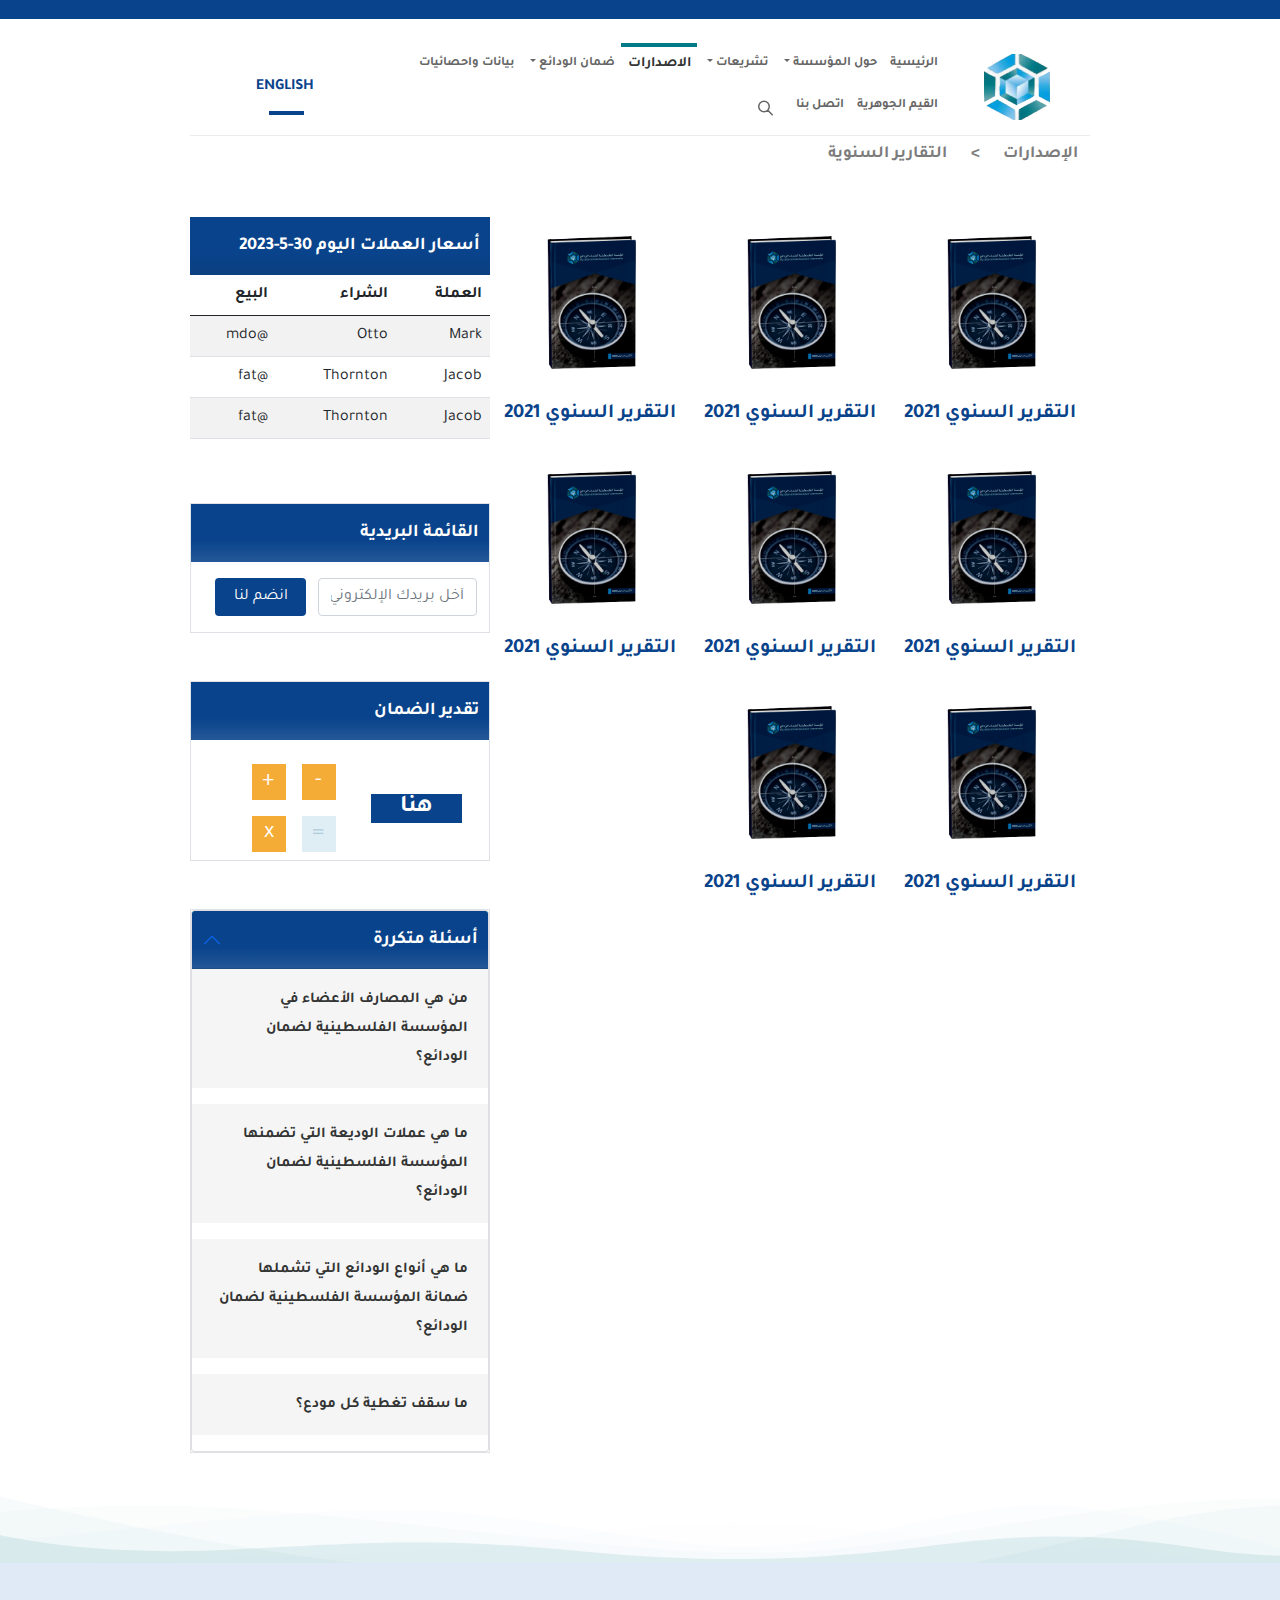
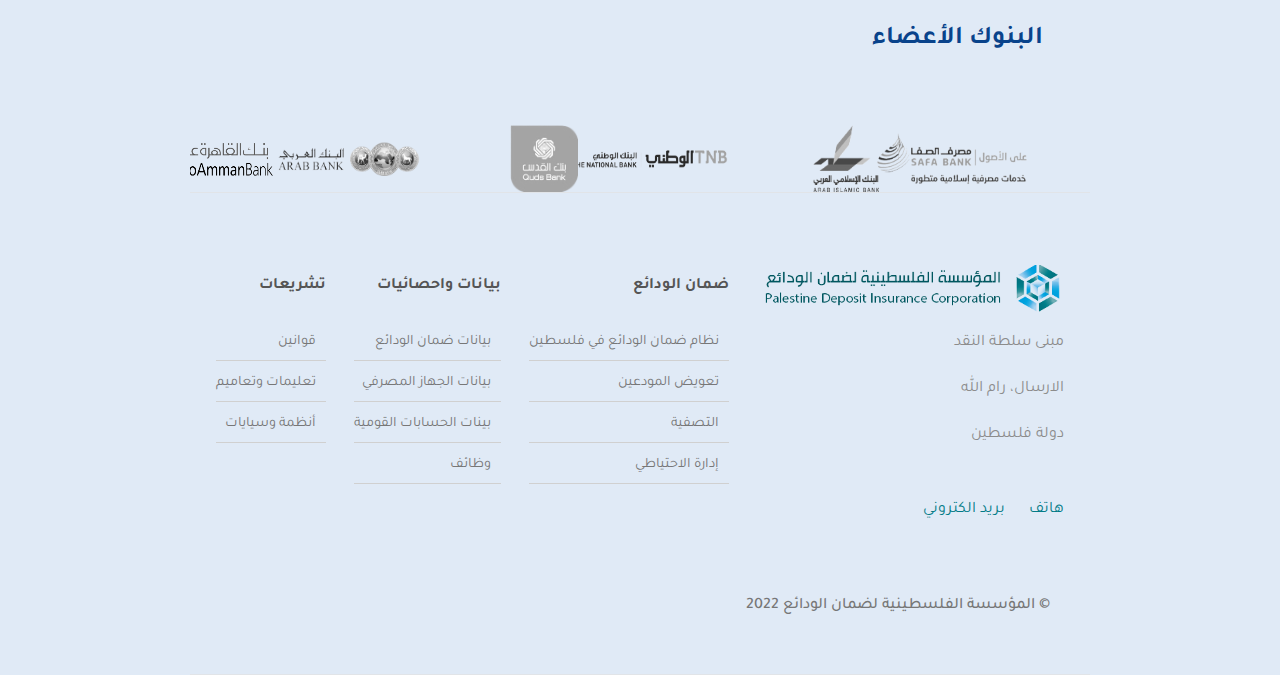
<file: versions.html>
<!DOCTYPE html>
<html lang="ar" dir="rtl">

<head>
    <meta charset="UTF-8">
    <meta name="viewport" content="width=device-width, initial-scale=1.0">
    <title>الاصدارات</title>
    <link rel="stylesheet" href="assets/css/bootstrap.min.css">
    <link rel="stylesheet" href="assets/css/home.css">
    <link rel="stylesheet" href="assets/css/style.css">
    <link rel="stylesheet" href="https://cdnjs.cloudflare.com/ajax/libs/font-awesome/6.2.0/css/all.min.css"
        integrity="sha512-xh6O/CkQoPOWDdYTDqeRdPCVd1SpvCA9XXcUnZS2FmJNp1coAFzvtCN9BmamE+4aHK8yyUHUSCcJHgXloTyT2A=="
        crossorigin="anonymous" referrerpolicy="no-referrer" />
    <link rel="icon" href="assets/images/2831ce63-3d9d-4a33-84cb-56278eb5c849-removebg-preview.png">
    <link rel="stylesheet" href="https://cdn.jsdelivr.net/npm/swiper@9/swiper-bundle.min.css" />

</head>

<body>
    <div>
        <div id="progress">
            <span id="progress-value"><i class="fa-solid fa-angle-up"
                    style="font-size: 20px; color: #1e1a1a38;"></i></span>
        </div>

        <div class="container-fluid page  p-0">
            <div class="bg2">
                <div>
                    <div class="divheader d-none d-lg-block"
                        style="height: 20px; width: 100%; background: rgba(9, 67, 139, 1)">
                    </div>

                    <div class="row">
                        <nav class="menuSection fixed-top navbar navbar-expand-lg navbar-light ">
                            <div class="container">
                                <a class="navbar-brand" href="#"><img alt="iconimg"
                                        src="assets/images/2831ce63-3d9d-4a33-84cb-56278eb5c849-removebg-preview.png"></a>
                                <button class="navbar-toggler" type="button" data-bs-toggle="collapse"
                                    data-bs-target="#navbarSupportedContent" aria-controls="navbarSupportedContent"
                                    aria-expanded="false" aria-label="Toggle navigation">
                                    <span class="navbar-toggler-icon"></span>
                                </button>
                                <div class="collapse navbar-collapse" id="navbarSupportedContent">
                                    <ul class="row navbar-nav mx-auto mb-2 mb-lg-0">
                                        <li class="col-auto nav-item">
                                            <a class="nav-link" aria-current="page" href="Home.html">الرئيسية</a>
                                        </li>

                                        <li class="col-auto nav-item dropdown">
                                            <a class="nav-link dropdown-toggle" href="#" id="navbarDropdown"
                                                role="button" data-bs-toggle="dropdown" aria-expanded="false">
                                                حول المؤسسة
                                            </a>
                                            <ul class="dropdown-menu" aria-labelledby="navbarDropdown">
                                                <li><a class="dropdown-item" href="Vision.html">النشأة والرؤية
                                                        والرسالة</a></li>
                                                <li><a class="dropdown-item" href="#">أهداف المؤسسة</a></li>
                                                <li><a class="dropdown-item" href="#">الهيكل التنظيمي</a></li>


                                            </ul>
                                        </li>
                                        <li class="col-auto nav-item dropdown">
                                            <a class="nav-link dropdown-toggle" href="#" id="navbarDropdown1"
                                                role="button" data-bs-toggle="dropdown" aria-expanded="false">
                                                تشريعات
                                            </a>
                                            <ul class="dropdown-menu" aria-labelledby="navbarDropdown1">
                                                <li><a class="dropdown-item" href="#">قوانين</a></li>
                                                <li><a class="dropdown-item" href="#">تعليمات و تعاميم </a></li>

                                            </ul>
                                        </li>
                                        <li class="col-auto nav-item">
                                            <a class="nav-link active" href="versions.html">الاصدارات</a>
                                        </li>
                                        <li class="col-auto nav-item dropdown">
                                            <a class="nav-link dropdown-toggle" href="table.html" id="navbarDropdown2"
                                                role="button" data-bs-toggle="dropdown" aria-expanded="false">
                                                ضمان الودائع
                                            </a>
                                            <ul class="dropdown-menu" aria-labelledby="navbarDropdown2">
                                                <li><a class="dropdown-item" href="table.html">بيانات ضمان الودائع</a>
                                                </li>

                                            </ul>
                                        </li>
                                        <li class="col-auto nav-item">
                                            <a class="nav-link" href="#">بيانات واحصائيات</a>
                                        </li>

                                        <li class="col-auto nav-item">
                                            <a class="nav-link" href="#"> القيم الجوهرية</a>
                                        </li>
                                        <li class="col-auto nav-item">
                                            <a class="nav-link" href="ContactUs.html">اتصل بنا</a>
                                        </li>
                                        <li
                                            class="col-auto nav-item search d-flex align-items-center justify-content-center">
                                            <a data-bs-toggle="modal" data-bs-target="#exampleModal">
                                                <!-- <i class=" fa-solid fa-magnifying-glass"></i> -->
                                                <svg width="20" height="20" viewBox="0 0 20 20" fill="none"
                                                    xmlns="http://www.w3.org/2000/svg">
                                                    <path
                                                        d="M19 19L13.0001 13M15 8C15 11.866 11.866 15 8 15C4.13401 15 1 11.866 1 8C1 4.13401 4.13401 1 8 1C11.866 1 15 4.13401 15 8Z"
                                                        stroke="#666666" stroke-width="2" stroke-linecap="round"
                                                        stroke-linejoin="round" />
                                                </svg>
                                            </a>

                                        </li>
                                    </ul>
                                    <form class=" english">
                                        <ul class=" my-0">
                                            <li class="nav-item" style="list-style: none;">

                                                <a href="#" class="nav-link">English</a>
                                            </li>
                                        </ul>

                                    </form>
                                </div>
                            </div>
                        </nav>
                    </div>
                </div>

                <div class="modal fade" id="exampleModal" tabindex="-1" aria-labelledby="exampleModalLabel"
                    aria-hidden="true">
                    <div class="modal-dialog modal-dialog-centered">
                        <div class="modal-content">
                            <div class="modal-header">
                                <button type="button" class="btn-close" data-bs-dismiss="modal"
                                    aria-label="Close"></button>
                            </div>
                            <div class="modal-body">
                                <form action="/search" class="search-bar">
                                    <input class=" me-2" name="q" type="search" placeholder="بحث ..."
                                        aria-label="Search">
                                    <button type="submit"><i class="fa-solid fa-magnifying-glass"></i></button>
                                </form>

                            </div>

                        </div>
                    </div>
                </div>

            </div>
            <div class="container " style="margin-top: 120px;">
                <div class="row titlepage my-5">
                    <div class="col-auto">
                        <a href="versions.html">الإصدارات</a>
                    </div>
                    <span class="col-auto"> > </span>
                    <div class="col-auto">
                        <a href="versions.html">التقارير السنوية</a>
                    </div>

                </div>
                <div class="row justify-content-between imagessection">
                    <div class="col-lg-8">
                        <div class="row">
                            <div class="col-md-6 col-lg-4">
                                <img src="assets/images/4063995-1-removebg-preview.png" />
                                <p>التقرير السنوي 2021</p>
                            </div>
                            <div class="col-md-6 col-lg-4">
                                <img src="assets/images/4063995-1-removebg-preview.png" />
                                <p>التقرير السنوي 2021</p>
                            </div>
                            <div class="col-md-6 col-lg-4">
                                <img src="assets/images/4063995-1-removebg-preview.png" />
                                <p>التقرير السنوي 2021</p>
                            </div>
                            <div class="col-md-6 col-lg-4">
                                <img src="assets/images/4063995-1-removebg-preview.png" />
                                <p>التقرير السنوي 2021</p>
                            </div>
                            <div class="col-md-6 col-lg-4">
                                <img src="assets/images/4063995-1-removebg-preview.png" />
                                <p>التقرير السنوي 2021</p>
                            </div>
                            <div class="col-md-6 col-lg-4">
                                <img src="assets/images/4063995-1-removebg-preview.png" />
                                <p>التقرير السنوي 2021</p>
                            </div>
                            <div class="col-md-6 col-lg-4">
                                <img src="assets/images/4063995-1-removebg-preview.png" />
                                <p>التقرير السنوي 2021</p>
                            </div>
                            <div class="col-md-6 col-lg-4">
                                <img src="assets/images/4063995-1-removebg-preview.png" />
                                <p>التقرير السنوي 2021</p>
                            </div>
                        </div>
                    </div>
                    <div class="col-lg-4">
                        <div class="row">
                            <table class="table table-striped caption-top">
                                <caption class="bg-dark">أسعار العملات اليوم 30-5-2023</caption>

                                <thead>
                                    <tr>
                                        <th scope="col">العملة</th>
                                        <th scope="col">الشراء</th>
                                        <th scope="col">البيع</th>
                                    </tr>
                                </thead>
                                <tbody>
                                    <tr>
                                        <td>Mark</td>
                                        <td>Otto</td>
                                        <td>@mdo</td>
                                    </tr>
                                    <tr>
                                        <td>Jacob</td>
                                        <td>Thornton</td>
                                        <td>@fat</td>
                                    </tr>
                                    <tr>
                                        <td>Jacob</td>
                                        <td>Thornton</td>
                                        <td>@fat</td>
                                    </tr>
                                </tbody>
                            </table>
                        </div>
                        <div class="row border mt-5">
                            <div class="title p-0">
                                <p class="">القائمة البريدية </p>


                            </div>
                            <form class="row">
                                <div class="col-8 mb-3">
                                    <!-- <label for="exampleInputEmail1" class="form-label">Email address</label> -->
                                    <input type="email" class="form-control" placeholder="أخل بريدك الإلكتروني"
                                        id="exampleInputEmail1" aria-describedby="emailHelp">
                                    <!-- <div id="emailHelp" class="form-text">We'll never share your email with anyone else.</div> -->
                                </div>
                                <button type="submit" class="col-4 btn btn-primary" style="height: 38px;">انضم
                                    لنا</button>
                            </form>

                        </div>
                        <div class="row border mt-5">
                            <div class="title p-0">
                                <p class="">تقدير الضمان </p>


                            </div>
                            <form class="row justify-content-evenly align-items-center">

                                <div class="col-4 blue"><a href="index.html">هنا</a></div>
                                <div class="col-auto">
                                    <div class="row">
                                        <div class="col-4 mx-2 my-2 yellow">-</div>
                                        <div class="col-4 mx-2 my-2 yellow">+</div>
                                    </div>
                                    <div class="row">
                                        <div class="col-4 mx-2 my-2 light">=</div>

                                        <div class="col-4 mx-2 my-2 yellow">x</div>

                                    </div>
                                </div>
                            </form>

                        </div>
                        <div class="row border accordiontable mt-5">
                            <div class="accordion p-0" id="accordionExample">
                                <div class="accordion-item">
                                    <h2 class="accordion-header" id="headingOne">
                                        <button class="accordion-button" type="button" data-bs-toggle="collapse"
                                            data-bs-target="#collapseOne" aria-expanded="true"
                                            aria-controls="collapseOne">
                                            أسئلة متكررة
                                        </button>
                                    </h2>
                                    <div id="collapseOne" class="accordion-collapse collapse show"
                                        aria-labelledby="headingOne" data-bs-parent="#accordionExample">
                                        <div class="accordion-body">
                                            <p>من هي المصارف الأعضاء في المؤسسة الفلسطينية لضمان الودائع؟</p>
                                            <p>ما هي عملات الوديعة التي تضمنها المؤسسة الفلسطينية لضمان الودائع؟</p>
                                            <p>ما هي أنواع الودائع التي تشملها ضمانة المؤسسة الفلسطينية لضمان الودائع؟
                                            </p>
                                            <p>ما سقف تغطية كل مودع؟</p>
                                        </div>
                                    </div>
                                </div>

                            </div>
                        </div>
                    </div>
                </div>
            </div>


            <div class="imgfooter">
                <svg viewBox="0 0 1000 300" xmlns="http://www.w3.org/2000/svg" preserveAspectRatio="none">
                    <path class="ux-shape-fill" opacity="0.05"
                        d="M1014 264V386H206L34 300C34 300 344.42 277.16 436 221C542 156 590 160 704 209C811 255 899.11 214.94 979 346L1014 264Z">
                    </path>
                    <path class="ux-shape-fill" opacity="0.1"
                        d="M-302 55C-302 55 -66.73 263.25 50 214C178 160 283 116 353 141C445.68 174.1 534.28 256.19 588 249C692.9 235 764.52 75.94 855 131C940.61 183.09 1000 254 1000 254V328L-306 338L-302 55Z">
                    </path>
                    <path class="ux-shape-fill" opacity="0.15"
                        d="M-286 255C-286 255 -72 152 52 126C176 100 255 155 436 227C581.57 284.91 614.7 277.79 708 227C787 184 1009 3.0001 1093 164C1146 265.63 1031 293 1031 293L924 377L-288 389L-286 255Z">
                    </path>
                    <path class="ux-shape-fill" opacity="0.3"
                        d="M-24 69C-24 69 275.68 370.66 389 314C397 310 622 316 673 356C690.47 369.7 845 224 890 182C944.8 130.85 1018 92 1078 143C1154.12 207.7 1196 242 1196 242L1184 374L-28 386L-24 69Z">
                    </path>
                    <path class="ux-shape-fill"
                        d="M-12 201C-12 201 58 284 182 258C306 232 342.29 221.23 456 264C565 305 640.82 288.36 721 249C776 222 837.5 191.31 935 253C984 284 1030 279 1030 279L1024 430L-12 440V201Z">
                    </path>
                </svg>
            </div>
            <div style="background: rgba(224, 234, 246, 1);">
                <div class="container my-5 ">
                    <div class="row">

                        <h3 class="h2swiper mt-5">البنوك الأعضاء</h3>

                        <div class="swiper mySwiper mt-5">
                            <div class="swiper-wrapper ">
                                <div class="swiper-slide" style="margin-right: 60px;"><img alt="..."
                                        src="assets/images/1.png" class="img-fluid"></div>
                                <div class="swiper-slide"><img alt="..." src="assets/images/2.png" class="img-fluid">
                                </div>
                                <div class="swiper-slide"><img alt="..." src="assets/images/3.png" class="img-fluid">
                                </div>
                                <div class="swiper-slide"><img alt="..." src="assets/images/4.png" class="img-fluid">
                                </div>
                                <div class="swiper-slide"><img alt="..." src="assets/images/5.png" class="img-fluid">
                                </div>
                                <div class="swiper-slide"><img alt="..." src="assets/images/6.png" class="img-fluid">
                                </div>
                                <div class="swiper-slide"><img alt="..." src="assets/images/5.png" class="img-fluid">
                                </div>
                                <div class="swiper-slide"><img alt="..." src="assets/images/6.png" class="img-fluid">
                                </div>
                            </div>
                            <div class="swiper-button-next"></div>
                            <div class="swiper-button-prev"></div>
                        </div>
                    </div>
                </div>

                <footer class="mt-5">
                    <div class="container p-4">

                        <div class="row justify-content-around">
                            <div class="col-lg-auto col-md-12  mb-4">
                                <div class="d-flex align-items-center">
                                    <img alt="..." src="assets/images/logo-4-removebg-preview.png">

                                </div>
                                <div class="p mt-3">
                                    <p>مبنى سلطة النقد</p>
                                    <p>الارسال، رام الله</p>
                                    <p>دولة فلسطين</p>
                                </div>
                                <div class="row mt-5">
                                    <div class="col-sm-auto">
                                        <a><i class="fa-solid fa-phone"></i></a>
                                        <p class="d-inline-block">هاتف</p>
                                    </div>
                                    <div class="col-sm-auto">
                                        <a><i class="fa-solid fa-envelope"></i></a>
                                        <p class="d-inline-block">بريد الكتروني</p>
                                    </div>
                                </div>
                            </div>
                            <div class="col-lg-auto col-md-auto mb-4">
                                <h5 class="mb-3 ">ضمان الودائع</h5>
                                <ul class="list-unstyled mb-0">
                                    <li class="mb-1">
                                        <a href="#!">
                                            <i class="fa-solid fa-chevron-right"></i>
                                            نظام ضمان الودائع في فلسطين</a>
                                    </li>
                                    <li class="mb-1">
                                        <a href="#!">
                                            <i class="fa-solid fa-chevron-right"></i>
                                            تعويض المودعين</a>
                                    </li>
                                    <li class="mb-1">
                                        <a href="#!">
                                            <i class="fa-solid fa-chevron-right"></i>
                                            التصفية</a>
                                    </li>
                                    <li>
                                        <a href="#!">
                                            <i class="fa-solid fa-chevron-right"></i>
                                            إدارة الاحتياطي</a>
                                    </li>
                                </ul>
                            </div>
                            <div class="col-lg-auto col-md-auto mb-4">
                                <h5 class="mb-3 ">
                                    بيانات واحصائيات
                                </h5>
                                <ul class="list-unstyled mb-0">
                                    <li class="mb-1">
                                        <a href="#!">
                                            <i class="fa-solid fa-chevron-right"></i>
                                            بيانات ضمان الودائع </a>
                                    </li>
                                    <li class="mb-1">
                                        <a href="#!">
                                            <i class="fa-solid fa-chevron-right"></i>
                                            بيانات الجهاز المصرفي</a>
                                    </li>
                                    <li class="mb-1">
                                        <a href="#!">
                                            <i class="fa-solid fa-chevron-right"></i>
                                            بينات الحسابات القومية</a>
                                    </li>

                                    <li class="mb-1">
                                        <a href="Jobs.html">
                                            <i class="fa-solid fa-chevron-right"></i>
                                            وظائف</a>
                                    </li>

                                </ul>
                            </div>
                            <div class="col-lg-auto col-md-auto mb-4">
                                <h5 class="mb-3 "> تشريعات</h5>
                                <ul class="list-unstyled mb-0">
                                    <li class="mb-1">
                                        <a href="#!">
                                            <i class="fa-solid fa-chevron-right"></i>
                                            قوانين</a>
                                    </li>
                                    <li class="mb-1">
                                        <a href="#!"><i class="fa-solid fa-chevron-right"></i>
                                            تعليمات وتعاميم </a>
                                    </li>
                                    <li class="mb-1">
                                        <a href="#!"><i class="fa-solid fa-chevron-right"></i>
                                            أنظمة وسيايات

                                        </a>
                                    </li>

                                </ul>
                            </div>

                        </div>

                        <div class=" row d-flex p-3 links align-items-center">
                            <p class="col-lg-auto">© المؤسسة الفلسطينية لضمان الودائع 2022</p>

                            <div class="col-lg-auto mx-0 mx-lg-5">
                                <a class="text-dark mx-2" href=""><i class="fa-brands fa-facebook-f"></i></a>
                                <a class="text-dark mx-2" href=""><i class="fa-brands fa-instagram"></i></a>
                                <a class="text-dark mx-2" href=""><i class="fa-brands fa-twitter"></i></a>
                                <a class="text-dark mx-2" href=""><i class="fa-brands fa-linkedin"></i></a>
                            </div>


                        </div>
                    </div>


                </footer>

            </div>

        </div>
    </div>


    <script src="assets/js/jquery-3.6.0.min.js"></script>
    <script src="assets/js/popper.min.js"></script>
    <script src="assets/js/bootstrap.min.js"></script>
    <script src="https://cdn.jsdelivr.net/npm/swiper@8/swiper-bundle.min.js"></script>
    <script src="assets/js/index.js"></script>
    <script src="https://cdn.userway.org/widget.js" data-account="kh1091uWPF"></script>
</body>

</html>
</file>
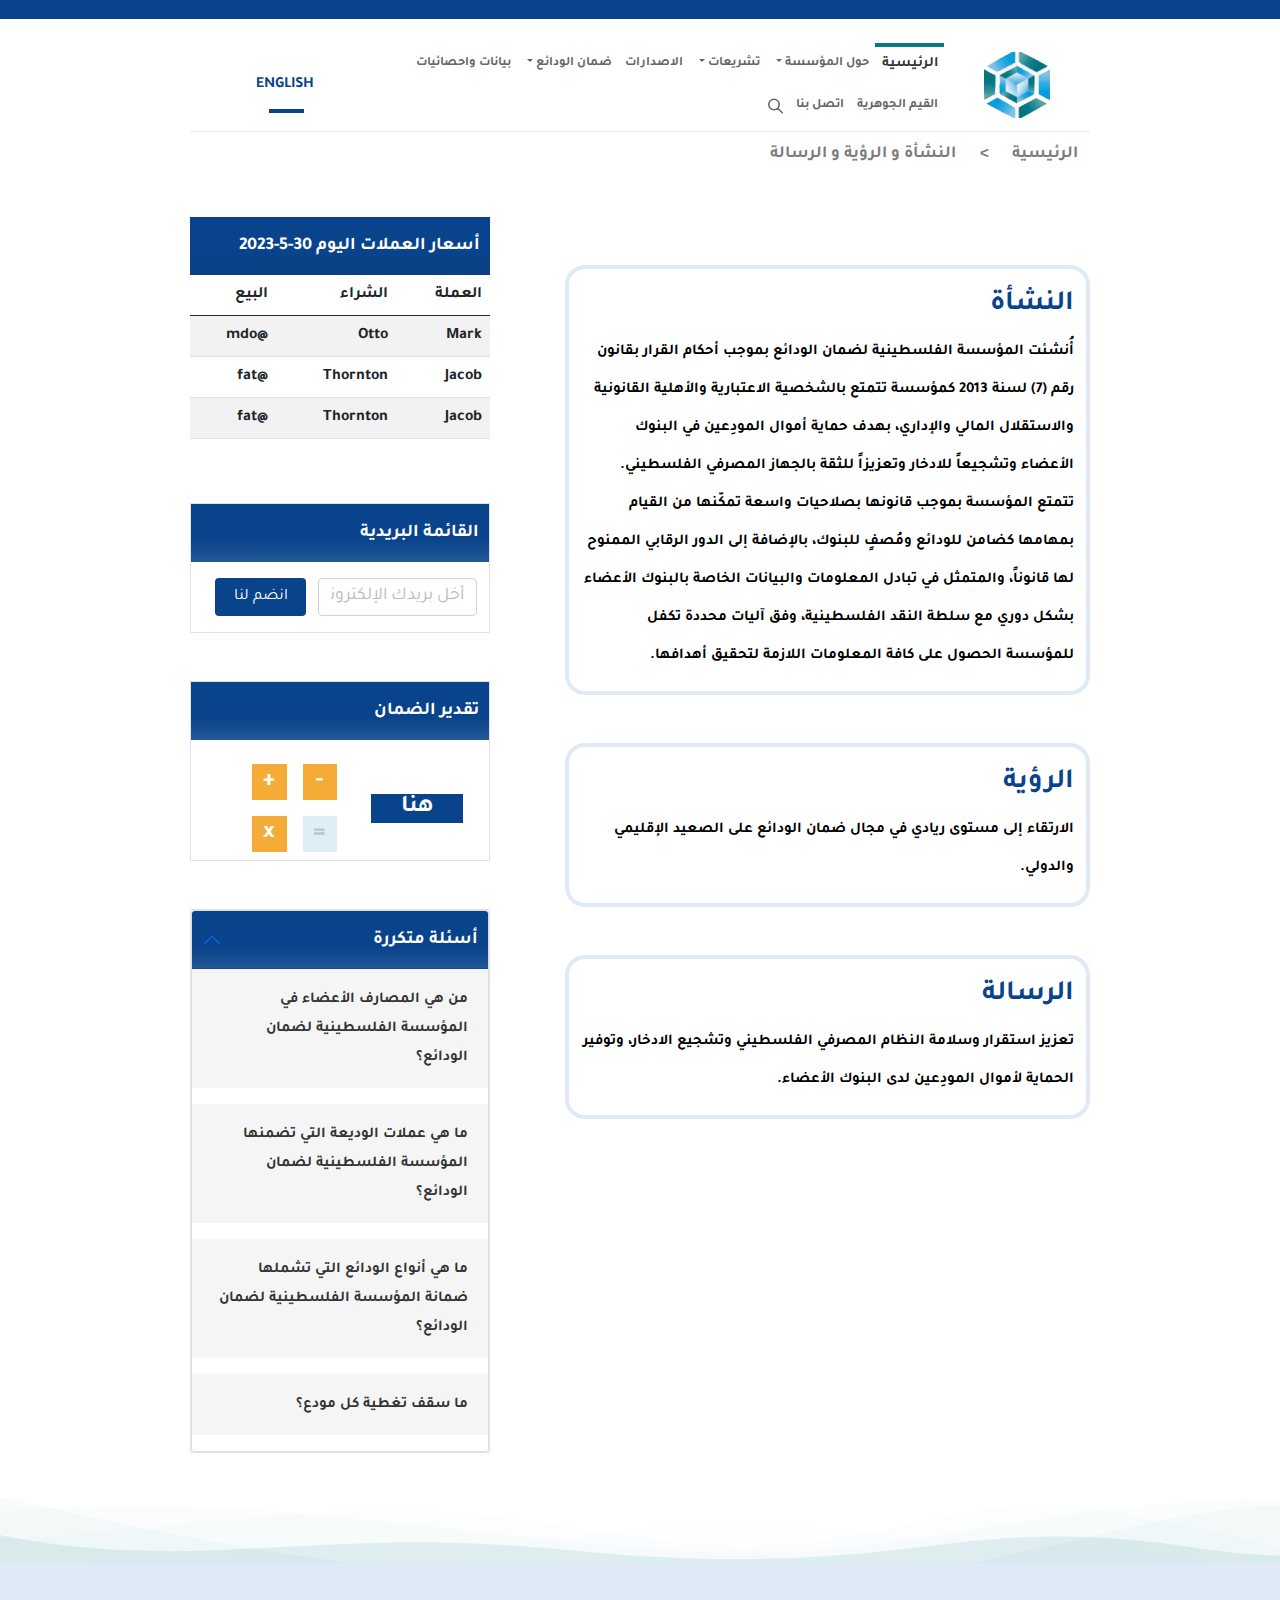
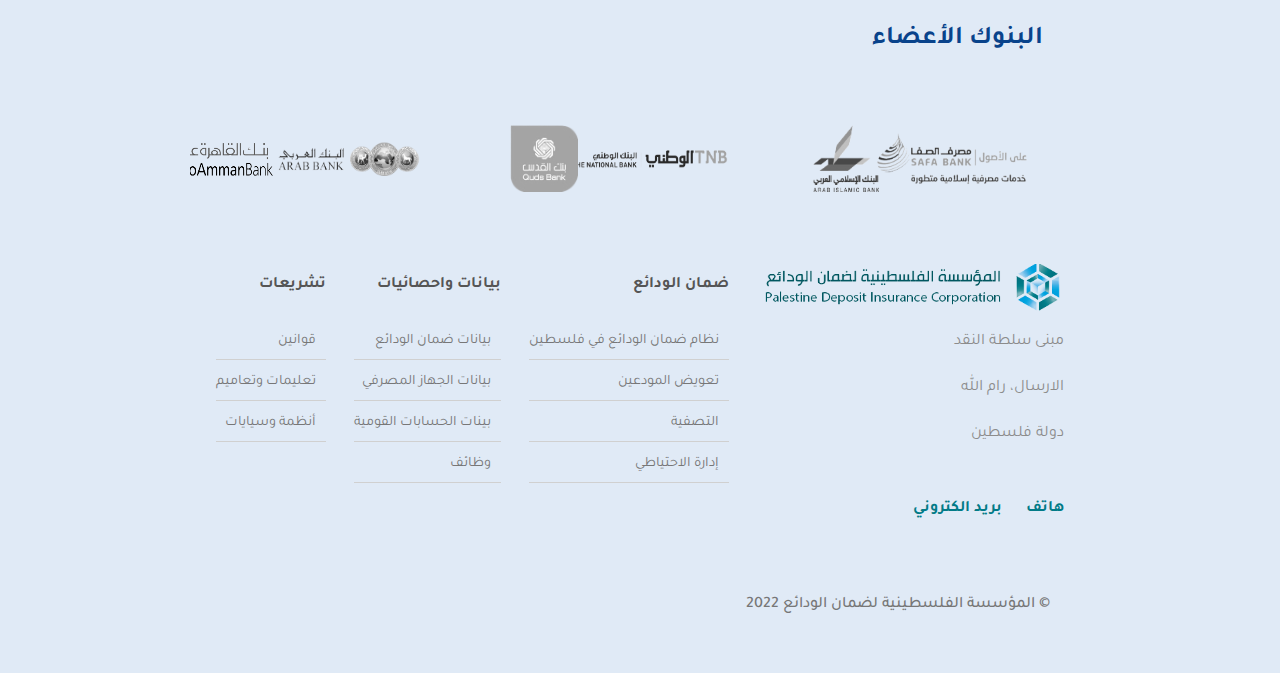
<file: Vision.html>
<!DOCTYPE html>
<html lang="ar" dir="rtl">

<head>
    <meta charset="UTF-8">
    <meta name="viewport" content="width=device-width, initial-scale=1.0">
    <title>اتصل بنا</title>
    <link rel="stylesheet" href="assets/css/bootstrap.min.css">
    <link rel="stylesheet" href="assets/css/style.css">
    <link rel="stylesheet" href="assets/css/home.css">

    <link rel="stylesheet" href="https://cdnjs.cloudflare.com/ajax/libs/font-awesome/6.2.0/css/all.min.css"
        integrity="sha512-xh6O/CkQoPOWDdYTDqeRdPCVd1SpvCA9XXcUnZS2FmJNp1coAFzvtCN9BmamE+4aHK8yyUHUSCcJHgXloTyT2A=="
        crossorigin="anonymous" referrerpolicy="no-referrer" />
    <link rel="stylesheet" href="https://cdn.jsdelivr.net/npm/swiper@9/swiper-bundle.min.css" />
    <link rel="icon" href="assets/images/2831ce63-3d9d-4a33-84cb-56278eb5c849-removebg-preview.png">

</head>

<body>
    <div>
        <div id="progress">
            <span id="progress-value"><i class="fa-solid fa-angle-up"></i></span>
        </div>

        <div class="container-fluid  page vision pagecontactus p-0">
            <div class="bg2">
                <div class=" divheader   d-none d-lg-block"></div>
                <div class="row">
                    <nav class="menuSection fixed-top navbar navbar-expand-lg navbar-light ">
                        <div class="container">
                            <a class="navbar-brand" href="#"><img alt="iconimg"
                                    src="assets/images/2831ce63-3d9d-4a33-84cb-56278eb5c849-removebg-preview.png"></a>
                            <button class="navbar-toggler" type="button" data-bs-toggle="collapse"
                                data-bs-target="#navbarSupportedContent" aria-controls="navbarSupportedContent"
                                aria-expanded="false" aria-label="Toggle navigation">
                                <span class="navbar-toggler-icon"></span>
                            </button>
                            <div class="collapse navbar-collapse" id="navbarSupportedContent">
                                <ul class="row navbar-nav mx-auto mb-2 mb-lg-0">
                                    <li class="col-auto nav-item">
                                        <a class="nav-link active" aria-current="page" href="Home.html">الرئيسية</a>
                                    </li>

                                    <li class="col-auto nav-item dropdown">
                                        <a class="nav-link dropdown-toggle" href="#" id="navbarDropdown" role="button"
                                            data-bs-toggle="dropdown" aria-expanded="false">
                                            حول المؤسسة
                                        </a>
                                        <ul class="dropdown-menu" aria-labelledby="navbarDropdown">
                                            <li><a class="dropdown-item" href="Vision.html">النشأة والرؤية والرسالة</a>
                                            </li>
                                            <li><a class="dropdown-item" href="#">أهداف المؤسسة</a></li>
                                            <li><a class="dropdown-item" href="#">الهيكل التنظيمي</a></li>


                                        </ul>
                                    </li>
                                    <li class="col-auto nav-item dropdown">
                                        <a class="nav-link dropdown-toggle" href="#" id="navbarDropdown1" role="button"
                                            data-bs-toggle="dropdown" aria-expanded="false">
                                            تشريعات
                                        </a>
                                        <ul class="dropdown-menu" aria-labelledby="navbarDropdown1">
                                            <li><a class="dropdown-item" href="#">قوانين</a></li>
                                            <li><a class="dropdown-item" href="#">تعليمات و تعاميم </a></li>

                                        </ul>
                                    </li>
                                    <li class="col-auto nav-item">
                                        <a class="nav-link" href="versions.html">الاصدارات</a>
                                    </li>
                                    <li class="col-auto nav-item dropdown">
                                        <a class="nav-link dropdown-toggle" href="table.html" id="navbarDropdown2"
                                            role="button" data-bs-toggle="dropdown" aria-expanded="false">
                                            ضمان الودائع
                                        </a>
                                        <ul class="dropdown-menu" aria-labelledby="navbarDropdown2">
                                            <li><a class="dropdown-item" href="table.html">بيانات ضمان الودائع</a></li>

                                        </ul>
                                    </li>

                                    <li class="col-auto nav-item">
                                        <a class="nav-link" href="#">بيانات واحصائيات</a>
                                    </li>
                                    <li class="col-auto nav-item">
                                        <a class="nav-link" href="#"> القيم الجوهرية</a>
                                    </li>
                                    <li class="col-auto nav-item">
                                        <a class="nav-link" href="ContactUs.html">اتصل بنا</a>
                                    </li>
                                    <li
                                        class="col-auto nav-item search d-flex align-items-center justify-content-center">
                                        <a data-bs-toggle="modal" class="p-0" data-bs-target="#exampleModal">
                                            <!-- <i class=" fa-solid fa-magnifying-glass"></i> -->
                                            <svg width="20" height="20" viewBox="0 0 20 20" fill="none"
                                                xmlns="http://www.w3.org/2000/svg">
                                                <path
                                                    d="M19 19L13.0001 13M15 8C15 11.866 11.866 15 8 15C4.13401 15 1 11.866 1 8C1 4.13401 4.13401 1 8 1C11.866 1 15 4.13401 15 8Z"
                                                    stroke="#666666" stroke-width="2" stroke-linecap="round"
                                                    stroke-linejoin="round" />
                                            </svg>
                                        </a>

                                    </li>
                                </ul>
                                <form class=" english">
                                    <ul class=" my-0">
                                        <li class="nav-item" style="list-style: none;">

                                            <a href="en.html" class="nav-link">English</a>
                                        </li>
                                    </ul>

                                </form>
                            </div>
                        </div>
                    </nav>
                </div>

                <div class="modal fade" id="exampleModal" tabindex="-1" aria-labelledby="exampleModalLabel"
                    aria-hidden="true">
                    <div class="modal-dialog modal-dialog-centered">
                        <div class="modal-content">
                            <div class="modal-header">
                                <button type="button" class="btn-close" data-bs-dismiss="modal"
                                    aria-label="Close"></button>
                            </div>
                            <div class="modal-body">
                                <form action="/search" class="search-bar">
                                    <input class=" me-2" name="q" type="search" placeholder="بحث ..."
                                        aria-label="Search">
                                    <button type="submit"><i class="fa-solid fa-magnifying-glass"></i></button>
                                </form>

                            </div>

                        </div>
                    </div>
                </div>


            </div>


            <div class="container" style="margin-top: 120px;">
                <div class="row titlepage my-5">
                    <div class="col-auto">
                        <a href="Home.html">الرئيسية</a>
                    </div>
                    <span class="col-auto"> > </span>
                    <div class="col-auto">
                        <a href="ContactUs.html"> النشأة و الرؤية و الرسالة</a>
                    </div>

                </div>
                <div class="row justify-content-between">
                    <div class=" col-lg-7">
                        <div class="row box my-5">
                            <div class="col-auto">
                                <h2 class="mt-3">النشأة</h2>
                                <p class="mt-2">
                                    أُنشئت المؤسسة الفلسطينية لضمان الودائع بموجب أحكام القرار بقانون رقم (7) لسنة 2013
                                    كمؤسسة تتمتع بالشخصية الاعتبارية
                                    والأهلية القانونية والاستقلال المالي والإداري، بهدف حماية أموال المودِعين في البنوك
                                    الأعضاء وتشجيعاً للادخار وتعزيزاً
                                    للثقة بالجهاز المصرفي الفلسطيني.
                                    تتمتع المؤسسة بموجب قانونها بصلاحيات واسعة تمكّنها من القيام بمهامها كضامن للودائع
                                    ومُصفٍ للبنوك، بالإضافة إلى الدور
                                    الرقابي الممنوح لها قانوناً، والمتمثل في تبادل المعلومات والبيانات الخاصة بالبنوك
                                    الأعضاء بشكل دوري مع سلطة النقد
                                    الفلسطينية، وفق آليات محددة تكفل للمؤسسة الحصول على كافة المعلومات اللازمة لتحقيق
                                    أهدافها.
                                </p>
                            </div>
                        </div>
                        <div class="row box my-5">
                            <div class="col-auto">
                                <h2 class="mt-3">الرؤية</h2>
                                <p class="mt-2">
                                    الارتقاء إلى مستوى ريادي في مجال ضمان الودائع على الصعيد الإقليمي والدولي.

                                </p>
                            </div>
                        </div>

                        <div class="row box my-5">
                            <div class="col-auto">
                                <h2 class="mt-3">الرسالة</h2>
                                <p class="mt-2">
                                    تعزيز استقرار وسلامة النظام المصرفي الفلسطيني وتشجيع الادخار، وتوفير الحماية لأموال
                                    المودِعين لدى البنوك الأعضاء.
                                </p>
                            </div>
                        </div>

                    </div>
                    <div class="col-lg-4 imagessection">
                        <div class="row">
                            <table class="table table-striped caption-top">
                                <caption class="bg-dark">أسعار العملات اليوم 30-5-2023</caption>

                                <thead>
                                    <tr>
                                        <th scope="col">العملة</th>
                                        <th scope="col">الشراء</th>
                                        <th scope="col">البيع</th>
                                    </tr>
                                </thead>
                                <tbody>
                                    <tr>
                                        <td>Mark</td>
                                        <td>Otto</td>
                                        <td>@mdo</td>
                                    </tr>
                                    <tr>
                                        <td>Jacob</td>
                                        <td>Thornton</td>
                                        <td>@fat</td>
                                    </tr>
                                    <tr>
                                        <td>Jacob</td>
                                        <td>Thornton</td>
                                        <td>@fat</td>
                                    </tr>
                                </tbody>
                            </table>
                        </div>
                        <div class="row border mt-5">
                            <div class="title p-0">
                                <p class="">القائمة البريدية </p>


                            </div>
                            <form class="row">
                                <div class="col-8 mb-3">
                                    <!-- <label for="exampleInputEmail1" class="form-label">Email address</label> -->
                                    <input type="email" class="form-control" placeholder="أخل بريدك الإلكتروني"
                                        id="exampleInputEmail1" aria-describedby="emailHelp">
                                    <!-- <div id="emailHelp" class="form-text">We'll never share your email with anyone else.</div> -->
                                </div>
                                <button type="submit" class="col-4 btn btn-primary" style="height: 38px;">انضم
                                    لنا</button>
                            </form>

                        </div>
                        <div class="row border mt-5">
                            <div class="title p-0">
                                <p class="">تقدير الضمان </p>


                            </div>
                            <form class="row justify-content-evenly align-items-center">
                                <div class="col-4 blue"><a href="index.html">هنا</a></div>
                                <div class="col-auto">
                                    <div class="row">
                                        <div class="col-4 mx-2 my-2 yellow">-</div>
                                        <div class="col-4 mx-2 my-2 yellow">+</div>
                                    </div>
                                    <div class="row">
                                        <div class="col-4 mx-2 my-2 light">=</div>

                                        <div class="col-4 mx-2 my-2 yellow">x</div>

                                    </div>
                                </div>
                            </form>

                        </div>
                        <div class="row border accordiontable mt-5">
                            <div class="accordion p-0" id="accordionExample">
                                <div class="accordion-item">
                                    <h2 class="accordion-header" id="headingOne">
                                        <button class="accordion-button" type="button" data-bs-toggle="collapse"
                                            data-bs-target="#collapseOne" aria-expanded="true"
                                            aria-controls="collapseOne">
                                            أسئلة متكررة
                                        </button>
                                    </h2>
                                    <div id="collapseOne" class="accordion-collapse collapse show"
                                        aria-labelledby="headingOne" data-bs-parent="#accordionExample">
                                        <div class="accordion-body">
                                            <p>من هي المصارف الأعضاء في المؤسسة الفلسطينية لضمان الودائع؟</p>
                                            <p>ما هي عملات الوديعة التي تضمنها المؤسسة الفلسطينية لضمان الودائع؟</p>
                                            <p>ما هي أنواع الودائع التي تشملها ضمانة المؤسسة الفلسطينية لضمان الودائع؟
                                            </p>
                                            <p>ما سقف تغطية كل مودع؟</p>
                                        </div>
                                    </div>
                                </div>

                            </div>
                        </div>
                    </div>
                </div>

            </div>
        </div>




        <div class="imgfooter">
            <svg viewBox="0 0 1000 300" xmlns="http://www.w3.org/2000/svg" preserveAspectRatio="none">
                <path class="ux-shape-fill" opacity="0.05"
                    d="M1014 264V386H206L34 300C34 300 344.42 277.16 436 221C542 156 590 160 704 209C811 255 899.11 214.94 979 346L1014 264Z">
                </path>
                <path class="ux-shape-fill" opacity="0.1"
                    d="M-302 55C-302 55 -66.73 263.25 50 214C178 160 283 116 353 141C445.68 174.1 534.28 256.19 588 249C692.9 235 764.52 75.94 855 131C940.61 183.09 1000 254 1000 254V328L-306 338L-302 55Z">
                </path>
                <path class="ux-shape-fill" opacity="0.15"
                    d="M-286 255C-286 255 -72 152 52 126C176 100 255 155 436 227C581.57 284.91 614.7 277.79 708 227C787 184 1009 3.0001 1093 164C1146 265.63 1031 293 1031 293L924 377L-288 389L-286 255Z">
                </path>
                <path class="ux-shape-fill" opacity="0.3"
                    d="M-24 69C-24 69 275.68 370.66 389 314C397 310 622 316 673 356C690.47 369.7 845 224 890 182C944.8 130.85 1018 92 1078 143C1154.12 207.7 1196 242 1196 242L1184 374L-28 386L-24 69Z">
                </path>
                <path class="ux-shape-fill"
                    d="M-12 201C-12 201 58 284 182 258C306 232 342.29 221.23 456 264C565 305 640.82 288.36 721 249C776 222 837.5 191.31 935 253C984 284 1030 279 1030 279L1024 430L-12 440V201Z">
                </path>
            </svg>
        </div>
        <div style="background: rgba(224, 234, 246, 1);">
            <div class="container my-5 ">
                <div class="row">

                    <h3 class="h2swiper mt-5">البنوك الأعضاء</h3>

                    <div class="swiper mySwiper mt-5">
                        <div class="swiper-wrapper ">
                            <div class="swiper-slide" style="margin-right: 60px;"><img alt="..."
                                    src="assets/images/1.png" class="img-fluid"></div>
                            <div class="swiper-slide"><img alt="..." src="assets/images/2.png" class="img-fluid">
                            </div>
                            <div class="swiper-slide"><img alt="..." src="assets/images/3.png" class="img-fluid">
                            </div>
                            <div class="swiper-slide"><img alt="..." src="assets/images/4.png" class="img-fluid">
                            </div>
                            <div class="swiper-slide"><img alt="..." src="assets/images/5.png" class="img-fluid">
                            </div>
                            <div class="swiper-slide"><img alt="..." src="assets/images/6.png" class="img-fluid">
                            </div>
                            <div class="swiper-slide"><img alt="..." src="assets/images/5.png" class="img-fluid">
                            </div>
                            <div class="swiper-slide"><img alt="..." src="assets/images/6.png" class="img-fluid">
                            </div>
                        </div>
                        <div class="swiper-button-next"></div>
                        <div class="swiper-button-prev"></div>
                    </div>
                </div>
            </div>

            <footer class="mt-5">
                <div class="container p-4">

                    <div class="row justify-content-around">
                        <div class="col-lg-auto col-md-12  mb-4">
                            <div class="d-flex align-items-center">
                                <img alt="..." src="assets/images/logo-4-removebg-preview.png">

                            </div>
                            <div class="p mt-3">
                                <p>مبنى سلطة النقد</p>
                                <p>الارسال، رام الله</p>
                                <p>دولة فلسطين</p>
                            </div>
                            <div class="row mt-5">
                                <div class="col-sm-auto">
                                    <a><i class="fa-solid fa-phone"></i></a>
                                    <p class="d-inline-block">هاتف</p>
                                </div>
                                <div class="col-sm-auto">
                                    <a><i class="fa-solid fa-envelope"></i></a>
                                    <p class="d-inline-block">بريد الكتروني</p>
                                </div>
                            </div>
                        </div>
                        <div class="col-lg-auto col-md-auto mb-4">
                            <h5 class="mb-3 ">ضمان الودائع</h5>
                            <ul class="list-unstyled mb-0">
                                <li class="mb-1">
                                    <a href="#!">
                                        <i class="fa-solid fa-chevron-right"></i>
                                        نظام ضمان الودائع في فلسطين</a>
                                </li>
                                <li class="mb-1">
                                    <a href="#!">
                                        <i class="fa-solid fa-chevron-right"></i>
                                        تعويض المودعين</a>
                                </li>
                                <li class="mb-1">
                                    <a href="#!">
                                        <i class="fa-solid fa-chevron-right"></i>
                                        التصفية</a>
                                </li>
                                <li>
                                    <a href="#!">
                                        <i class="fa-solid fa-chevron-right"></i>
                                        إدارة الاحتياطي</a>
                                </li>
                            </ul>
                        </div>
                        <div class="col-lg-auto col-md-auto mb-4">
                            <h5 class="mb-3 ">
                                بيانات واحصائيات
                            </h5>
                            <ul class="list-unstyled mb-0">
                                <li class="mb-1">
                                    <a href="#!">
                                        <i class="fa-solid fa-chevron-right"></i>
                                        بيانات ضمان الودائع </a>
                                </li>
                                <li class="mb-1">
                                    <a href="#!">
                                        <i class="fa-solid fa-chevron-right"></i>
                                        بيانات الجهاز المصرفي</a>
                                </li>
                                <li class="mb-1">
                                    <a href="#!">
                                        <i class="fa-solid fa-chevron-right"></i>
                                        بينات الحسابات القومية</a>
                                </li>
                                <li class="mb-1">
                                    <a href="Jobs.html">
                                        <i class="fa-solid fa-chevron-right"></i>
                                        وظائف</a>
                                </li>

                            </ul>
                        </div>
                        <div class="col-lg-auto col-md-auto mb-4">
                            <h5 class="mb-3 "> تشريعات</h5>
                            <ul class="list-unstyled mb-0">
                                <li class="mb-1">
                                    <a href="#!">
                                        <i class="fa-solid fa-chevron-right"></i>
                                        قوانين</a>
                                </li>
                                <li class="mb-1">
                                    <a href="#!"><i class="fa-solid fa-chevron-right"></i>
                                        تعليمات وتعاميم </a>
                                </li>
                                <li class="mb-1">
                                    <a href="#!"><i class="fa-solid fa-chevron-right"></i>
                                        أنظمة وسيايات

                                    </a>
                                </li>

                            </ul>
                        </div>

                    </div>

                    <div class=" row d-flex p-3 links align-items-center">
                        <p class="col-lg-auto">© المؤسسة الفلسطينية لضمان الودائع 2022</p>

                        <div class="col-lg-auto mx-0 mx-lg-5">
                            <a class="text-dark mx-2" href=""><i class="fa-brands fa-facebook-f"></i></a>
                            <a class="text-dark mx-2" href=""><i class="fa-brands fa-instagram"></i></a>
                            <a class="text-dark mx-2" href=""><i class="fa-brands fa-twitter"></i></a>
                            <a class="text-dark mx-2" href=""><i class="fa-brands fa-linkedin"></i></a>
                        </div>


                    </div>
                </div>


            </footer>

        </div>
    </div>
    <script src="assets/js/jquery-3.6.0.min.js"></script>
    <script src="assets/js/popper.min.js"></script>
    <script src="assets/js/bootstrap.min.js"></script>
    <script src="https://cdn.jsdelivr.net/npm/swiper@8/swiper-bundle.min.js"></script>
    <script src="assets/js/index.js"></script>
    <script src="https://cdn.userway.org/widget.js" data-account="kh1091uWPF"></script>



</body>

</html>
</file>
<file: assets/css/home.css>
@import url('https://fonts.googleapis.com/css2?family=Cairo:wght@200;300;400;500;600;700;800&family=Noto+Kufi+Arabic:wght@300;400;500;600;700&family=Noto+Sans+Arabic&family=Tajawal:wght@200;300;400;500;700&display=swap');

body {
    background-color: white;
    font-family: "Tajawal";
    color: white;
    font-weight: 700;
}

/* body .uwy.userway_p1 .uai {
    top: auto !important;
    right: auto !important;
    bottom: 0 !important;
    left: 53px !important;
    transform: translate(-100%);
}

.uwaw {
    right: auto !important;
    left: 0 !important
} */

html {
    scroll-behavior: smooth;
}

.search-bar {
    width: 100%;
    max-width: 700px;
    display: flex;
    align-items: center;
    justify-content: center;
    background: rgba(225, 225, 225, .2);
    border-radius: 60px;
    padding: 10px 20px;
}

.search-bar input {
    flex: 1;
    outline: none;
    border: 0;
    background: transparent;
    padding: 10px 20px;
    font-size: 20px;
    color: #f1f1f1;
}

::placeholder {
    color: #f1f1f1;
}

.search-bar button {
    background: transparent;
    border: 0;
    color: #f1f1f1;
}

#progress {
    bottom: 10px;
    right: 10px;
    width: 40px;
    height: 40px;
    /* font-size: 35px; */
    position: fixed;
    border-radius: 50%;
    z-index: 2;
    opacity: 0;
    display: flex;
    align-items: center;
    justify-content: center;
    box-shadow: 0 0 0 rgba(0, 0, 0, 0.2);
    cursor: pointer;
    background: transparent;
    border: 1px solid #1e1a1a38;
    ;
    transition: all .4s;
    text-align: center;
}


#progress:hover {
    background-color: #027b87;
}

#progress:hover i {
    color: white !important;
}

#progress.active {
    opacity: 1;
    pointer-events: auto;
}

#progress-value i {
    font-size: 20px;
    color: #1e1a1a38;
}





.divheader {
    height: 20px;
    width: 100%;
    background: rgba(9, 67, 139, 1)
}

nav .navbar-collapse ul .col-auto {
    padding-left: 0.4em !important;
    padding-right: 0.4em !important;
}

nav .navbar-collapse ul li svg {
    width: 15px !important;
}

.navbar-expand-lg .navbar-nav .nav-link {
    padding-left: 0 !important;
    padding-right: 0 !important;
}

.menuSection.scrolled .container {
    border: 0 !important;
}

.page .container:first-child {
    border-bottom: 1px solid #e1e1e1ad;
}

.menuSection .container:first-child {
    padding-bottom: 4px;
    padding-top: 16px;
}

.menuSection.scrolled .container .navbar-brand img {
    width: 41px !important;
    height: 46px !important;

}

.menuSection .container .navbar-brand img {
    /* width: 56px;
    height: 60px; */
    width: 66px;
    height: 66px;
}

/* .menuSection .nav-item.search {
    margin-top: 7px;
    margin-right: 4px;
} */
/* 
.menuSection .nav-item.search a svg {
    color: rgba(102, 102, 102, .85);
    font-size: 16px;
    padding: 13px 0;
} */

.modal .modal-content {
    background-color: transparent;
    border: 0;
}

.modal .modal-header {
    border-bottom: 0;
}

/* .BG1 {
    background: url("../images/4c37338c-7fbb-4efd-8b3f-8007fcc3bc11.jpg");

    background-size: cover;
    position: relative;
    height: 100%;

} */



video {
    position: relative;
    height: 878px;
}

.iconplay {
    cursor: pointer;
    position: absolute;
    top: 50%;
    left: 50%;
}

.titlevideo {
    position: absolute;
    bottom: 40px;
    right: 55px;
}

.btn-primary {
    background: rgba(9, 67, 139, 1);
    /* background-color: #027b87; */
    border: 0;
}

.btn-primary:hover {
    background: rgba(9, 67, 139, 1);
    /* background-color: #027b87; */
}

.navbar-brand:hover {
    filter: grayscale(50%);
}

.fixed-top {
    background-color: rgba(224, 234, 246, 1);
    top: 19px;
}


.BG1 nav ul li a,
.page nav ul li a {
    color: rgba(102, 102, 102, 1) !important;
    line-height: 16px;
    font-size: .8em;
    padding: 13px 10px;
    letter-spacing: -0.01em;
    font-weight: 700;

    text-transform: uppercase;

}

.BG1 nav ul li a.active,
.page nav ul li a.active {
    color: rgba(51, 52, 52, 1) !important;
    font-size: .9em;

}

.BG1 nav ul li.nav-item,
.page nav ul li.nav-item {
    position: relative;
}


.BG1 nav ul li.nav-item .active::before,
.page nav ul li.nav-item .active::before {
    content: "";
    position: absolute;
    top: 0;
    left: 0;
    width: 100%;
    height: 4px;
    background-color: #027b87;
    transform: scaleX(1);
    transition: transform 0.3s ease;
}


.BG1 nav .navbar-nav li.nav-item::after,
.page nav .navbar-nav li.nav-item::after {
    content: "";
    position: absolute;
    top: 0;
    left: 0;
    width: 100%;
    height: 4px;
    background-color: #027b87;
    transform: scaleX(0);
    transition: transform 0.3s ease;
}



.BG1 nav ul li.nav-item:hover::after,
.page nav ul li.nav-item:hover::after {
    transform: scaleX(1);
}

.BG1 nav ul .dropdown-menu,
.page nav ul .dropdown-menu {
    border: 2px solid #ddd;
    box-shadow: 1px 1px 15px rgba(0, 0, 0, .15);
    min-width: 260px;
    max-height: max-content;
    z-index: 9;
    padding: 20px 0 20px;
    opacity: 1;
    margin: 0;
    -webkit-transition: opacity .25s;
    -o-transition: opacity .25s;
    transition: opacity .25s;
    color: #777;
    background-color: #fff;
    text-align: right;

    right: -30%;
}

.BG1 nav .english li a,
.page nav .english li a {

    text-transform: uppercase;
    font-size: .97em;
    color: rgba(9, 67, 139, 1) !important;
    line-height: 29px;
    letter-spacing: 0em;
    text-align: center;
    text-rendering: optimizeLegibility;
    cursor: pointer;

    ;
}

.BG1 nav .english,
.page nav .english {
    position: relative;
}

.bg2 nav .english li::before {
    content: "";
    position: absolute;
    bottom: 0;
    left: 30%;
    width: 45%;
    height: 4px;
    background-color: rgba(9, 67, 139, 1);
    /* opacity: .3; */
    transform: scaleX(1);
    transition: transform 0.3s ease;
}

.bg2 nav .english li::after {
    content: "";
    position: absolute;
    bottom: 0;
    left: 10%;
    width: 0%;
    height: 4px;
    background-color: rgba(9, 67, 139, 1);
    transform: scaleX(1);
    transition: transform 0.4s ease;
}

.bg2 nav .english li:hover::after {
    width: 80%;
}


.BG1 nav ul.dropdown-menu::after,
.page nav ul.dropdown-menu::after {
    content: "";
    position: absolute;
    top: -8px;
    right: 20%;
    width: 0;
    height: 0;
    border-left: 8px solid transparent;
    border-right: 8px solid transparent;
    border-bottom: 10px solid #fff;
    /* box-shadow: 1px 1px 15px rgba(0, 0, 0, .15); */
    /* background-color: #03114c; */
}

.BG1 nav ul .dropdown-menu a,
.page nav ul .dropdown-menu a {
    color: rgb(154 154 154 / 85%);
}

.BG1 nav ul .dropdown:hover .dropdown-menu,
.page nav ul .dropdown:hover .dropdown-menu {
    display: block
}

.BG1 nav ul li .dropdown-menu li a,
.page nav ul li .dropdown-menu li a {
    line-height: 32px;
}

.BG1 nav ul li .dropdown-menu li a:hover,
.page nav ul li .dropdown-menu li a:hover {
    background-color: rgba(234, 234, 234, 0.472);
}




.BG1 .sectiontitle p,
.BG1 .sectiontitle h1 {
    font-size: 34px;
    line-height: 50px;
    font-weight: 700;
    letter-spacing: 0em;

}

.btnicon .btn-primary {
    width: 100%;
    padding: 7px 30px 7px 30px;
    font-size: .97em;
    Line-height: 28.8px;
    letter-spacing: .03em;
    font-weight: 700;
}

.btnicon .btn-primary.rounded-3 {
    border-radius: 99px !important;
}

.btnicon i {
    font-size: 12px;
    margin: 0 5px;
}

.boxs .box {
    text-align: center;
    /* padding: 19px 17px 19px 19px; */
    padding: 28px 65px 28px 65px;
    /* padding: 44px 55px 44px 56px; */
    /* padding: 66px 84px 66px 84px; */
}



.section3 h2 {
    color: rgba(9, 67, 139, 1);
    font-size: 1.6em;
    font-weight: 700;
    line-height: 1.3;
}

.section3 h3 {
    color: rgba(61, 70, 77, 1);
    font-size: 1.25em;
    font-weight: 700;
    Line-height: 38.4px
}

.section3 .numbers .col-auto {
    display: flex;
    flex-direction: column;
    justify-content: space-between;
    /* align-items: center; */
}

.section3 h3 span {
    /* color: rgba(61, 70, 77, 1);
    font-size: 96px; */
    color: #333333;
    font-size: 300%;
    line-height: 115px;
    letter-spacing: 0em;
    text-align: left;
}

.section3 .bgdiv {
    /* background-color: rgb(233, 247, 248); */
    background-color: rgba(163, 189, 223, 0.51);
    /* padding: 36px 36px; */
    padding: 10% 10% 10% 10%;
    text-align: center;
}

.section3 .bgdiv .pt {
    Line-height: 50.8px !important;
    font-size: 35px !important;
    font-weight: 400;
    margin-bottom: 0;
}

.section3 .bgdiv .bg {
    padding: 0 10px 0 10px;
    background: linear-gradient(200.94deg, #A3BDDF 15.59%, rgba(9, 67, 139, 0.989574) 80.72%);
    color: #ffffff;
}

.section3 .bgdiv .bg .row {
    align-items: center;
    position: relative;
}

.section3 .bgdiv .bg img {
    margin-top: 0;
    margin-bottom: 1rem;
}

.section3 .bgdiv .bg .line {
    width: 100%;
    height: 1px;

    background-color: rgba(255, 255, 255, 0.79);
}

.section3 .bgdiv .bg .pnumber {
    margin-top: 0;
    margin-bottom: 0px;
    font-size: 20px !important;
    line-height: 1px !important;
    font-weight: 400;
    Line-height: 26px !important
}

.section3 .bgdiv .bg p {
    font-size: 12px;
    font-weight: 400;
    line-height: 29px;
    letter-spacing: 0em;
    text-align: right;

}

.section3 .bgdiv h5 {
    color: rgba(9, 67, 139, 1);
    font-size: 1em;
    Line-height: 28.8px
}


.section3 h4 {
    color: rgba(9, 67, 139, 1);
    Line-height: 48px;
    font-size: 1.25em;
    position: relative;
    padding: 15px 0;
    font-weight: 700;
}

.section3 h4::before {
    content: '';
    bottom: 0;
    position: absolute;
    background-color: rgba(9, 67, 139, 1);
    width: 80%;
    height: 4px;

}

.section3 h4::after {
    content: '';
    bottom: -8px;
    right: 40px;
    position: absolute;
    width: 0;
    height: 0;
    border-left: 10px solid transparent;
    border-right: 10px solid transparent;
    border-top: 10px solid rgba(9, 67, 139, 1);

}



.section3 .carousel-control-prev {
    left: -45px;
}

.section3 .carousel-caption {
    right: 3px;
    /* bottom: 0rem; */
    left: 0px;
    width: fit-content;
    text-align: right;
}

.section3 .carousel-item .span {
    padding: 5px;
    font-size: 15px !important;
    line-height: 29px;
    letter-spacing: 0em;
    text-align: center;
    font-size: .6em;
    color: rgba(208, 208, 208, 1);
}
.section3 .carousel-item .span svg {
    width: 15px !important;
}
.section3 .carousel-caption .span {
    background: rgba(0, 61, 104, 1);
    font-size: 10px !important;
    line-height: 19px !important;
    letter-spacing: 0em !important;
    text-align: right !important;
    color: white !important;
    padding: 5px 10px !important;
    border-radius: 5px;


}

.section3 .carousel-control-next,
.section3 .carousel-control-prev {
    display: none;
}

.carousel-control-next {
    right: -80px;
}

.section3 #carouselExampleDark:hover .carousel-control-next,
.section3 #carouselExampleDark:hover .carousel-control-prev {
    display: block;
}



.section3 .carousel-item h5 {
    color: rgba(51, 52, 52, 1);
    ;
    font-size:20px;
    line-height: 26px;
    font-weight: 700;
    letter-spacing: 0em;
    text-align: right;
}




.section3 .carousel-item p {
    color: rgba(102, 102, 102, 1);
    font-size: .8em;
    font-weight: 400;
    line-height: 24px;
    letter-spacing: 0em;
    text-align: justified;
}

.section3 .h5news {
    color: rgba(9, 67, 139, 1);
    /* font-size: 24px; */
    font-size: .97em;
    line-height: 29px;
    letter-spacing: 0em;
    font-weight: 700;
}

.section3 .h5news:hover {
    cursor: pointer;
    color: #666 !important;
}


footer .container .row.justify-content-around img {
    width: 307px;
    height: 47px;
}

footer .container .row.justify-content-around .col-sm-auto a i,
footer .container .row.justify-content-around .col-sm-auto p {
    color: #027b87;
}


@media screen and (min-width: 992px) {
    .menuSection.scrolled {
        background-color: #ffffffd9;
        height: 80px !important;
        box-shadow: 3px 4px 3px #d1d1d1a6;
        top: 0px
    }

    .section3 .imagebook img {
        width: 255px !important;
        height: 255px !important;
    }

    .container,
    .container-lg,
    .container-md,
    .container-sm {
        /* max-width: 1003px; */
        max-width: 1322px
    }
}

@media screen and (max-width: 767px) {

    .BG1 .sectiontitle p,
    .BG1 .sectiontitle h1 {
        font-size: 30px !important;
    }

    .menuSection,
    .menuSection.scrolled {
        background-color: white;
        box-shadow: 3px 4px 3px #d1d1d1a6;
        top: 0px
    }

    .fixed-top {
        top: 0 !important;
    }

    .menuSection .container {
        border-bottom: 0 !important;
    }

    .section3 .imagebook img {
        width: 264px !important;
        height: 264px !important;
    }

    .section3 h4::before {
        width: 97% !important;
    }



    footer .container .row.justify-content-around img {
        width: 315px !important;
        height: 60px !important;
    }
}

@media screen and (min-width: 768px) and (max-width: 991px) {

    .BG1 .sectiontitle p,
    .BG1 .sectiontitle h1 {
        font-size: 40px !important;
    }

    .section3 .imagebook img {
        width: 280px !important;
        height: 280px !important;
    }

    .section3 .bgdiv {
        padding: 5% !important;
    }

    .menuSection {
        background-color: white;
        box-shadow: 3px 4px 3px #d1d1d1a6;
        top: 0px
    }

    .fixed-top {
        top: 0 !important;
    }

    .menuSection .container {
        border-bottom: 0 !important;
    }
}


@media (min-width: 1400px) {

    .container,
    .container-lg,
    .container-md,
    .container-sm,
    .container-xl,
    .container-xxl {


        /* max-width: 1175px !important; */
        max-width: 1100px !important;
    }
}

@media (min-width: 768px) {

    .container,
    .container-md,
    .container-sm {
        max-width: 900px;
    }
}
</file>
<file: assets/css/style.css>
/* @import url('https://fonts.googleapis.com/css2?family=Tajawal:wght@200;300;400;500;700;800;900&display=swap'); */

@import url('https://fonts.googleapis.com/css2?family=Inter:wght@600&family=Tajawal:wght@200;300;400;500;700;800;900&display=swap');

body {
    font-family: 'Tajawal';
    font-weight: 400;
    color: black;
}

/* .titlepage {
    font-size: 22px;
    color: rgb(124 124 124);
    font-weight: 700;
    line-height: 29px;
    letter-spacing: 0em;
} */

.page .bg2 nav {
    background-color: white;
}

.titlepage,
.page .titlepage a,
.page .titlepage span {

    text-decoration: none;
    font-size: 17px;
    color: rgb(124 124 124);
    font-weight: 700;
    line-height: 29px;
    letter-spacing: 0em;

}

.page .imagessection .btn-warning,
.page .imagessection .btn-light {
    font-weight: 700;
    font-size: 18px;

}

.page .imagessection p {
    /* font-size: 36px; */
    font-size: 20px;
    font-weight: 700;
    line-height: 43px;
    letter-spacing: 0em;
    color: rgba(9, 67, 139, 1);
    text-align: center;
}

.page .imagessection table caption,
.page .imagessection .title p,
.page .accordiontable .accordion .accordion-item h2 button {
    color: white;
    background: linear-gradient(180deg, #09438B 61.74%, rgba(9, 67, 139, 0.71) 161.74%);
    padding: 10px 10px;
    font-size: 18px;
    font-weight: 700;
    line-height: 38px;
    letter-spacing: 0em;
    text-align: start;
}


.page .imagessection img {
    width: 100% !important;
}


.page .imagessection .blue a {
    text-decoration: none;
    color: white;
    font-size: 24px;
    font-weight: 700;
    line-height: 29px;
    text-align: center;
    letter-spacing: 0em;
}

.page .imagessection .blue {
    background: rgba(9, 67, 139, 1);
    text-align: center;
}

.page .imagessection .yellow {
    background: rgba(245, 172, 55, 1);
    text-align: center;
    font-size: 24px;
    color: white;
}

.page .imagessection .light {
    text-align: center;
    font-size: 24px;
    color: rgba(175, 204, 221, 1);
    background: rgba(223, 238, 244, 1);
}

/* **********************************************************8 */

.page .card {
    border: none;
    height: 100%;
}

.page .card .card-body {
    padding: 1rem 0rem;
    display: flex;
    flex-direction: column;
    align-items: unset;
    justify-content: space-between;
}

.page .card h5 {
    font-size: 17px;
    font-weight: 700;
    line-height: 33px;
    letter-spacing: 0em;
    text-align: right;
    color: rgba(61, 70, 77, 1);
}

.page .card p {
    font-size: 16px;
    line-height: 35px;
    letter-spacing: 0em;
    text-align: justified;
    color: rgba(102, 102, 102, 1);
}

.page .card .card-body a {
    color: rgba(9, 67, 139, 1) !important;
    text-decoration: none;
    font-size: 13px;
    font-weight: 700;
    line-height: 24px;
    letter-spacing: 0em;
    text-align: right;
}

.page .card .card-body .date {
    font-size: 13px;
    font-weight: 700;
    line-height: 29px;
    letter-spacing: 0em;
    text-align: center;
    color: rgba(208, 208, 208, 1);
}



/* **********************************************************8 */

.page .details p {
    /* font-size: 40px; */
    /* font-size: 1.6em;
    line-height: 55px; */
    font-size: 1.3em;
    line-height: 44px;
    letter-spacing: 0em;
    text-align: justified;
    color: rgba(102, 102, 102, 1);
}

/* **********************************************************8 */
.page .tablepae table thead tr th {
    font-family: Inter;
    font-size: 20px;
    font-weight: 600;
    line-height: 26px;
    letter-spacing: 0em;
    text-align: center;
    padding: 122px 0 0 0;
    color: rgba(61, 70, 77, 1);
}



.page .tablepae table tbody tr th:first-child {
    width: 18%;
    background-color: rgba(224, 234, 246, 1);
    font-size: 13px;
    font-weight: 700;
    line-height: 31px;
    letter-spacing: .1px;
    text-align: right;
    color: rgba(51, 52, 52, 1);
}

.page .tablepae table tbody tr td {
    font-size: 19px;
    font-weight: 500;
    padding: 5% 0;
    line-height: 60px;
    letter-spacing: 0em;
    text-align: center;
    color: rgba(61, 70, 77, 1);
}








/* **********************************************************8 */

/* .accordiontable .accordion .accordion-item .accordion-header button {
    font-size: 32px;
    font-weight: 700;
    line-height: 38px;
    letter-spacing: 0em;
    text-align: right;
} */

.accordiontable .accordion .accordion-item .accordion-body {
    /* padding: 1rem 1.25rem;*/
    padding: 0 !important
}

.accordiontable .accordion .accordion-item .accordion-button::after {
    margin-right: auto;
    margin-left: 0 !important;
}

.accordiontable .accordion .accordion-item .accordion-collapse .accordion-body p {
    font-size: 15px;
    padding: 1rem 1.25rem;
    background: rgba(245, 245, 245, 1);
    line-height: 29px;
    letter-spacing: 0em;
    text-align: right;
    color: rgba(51, 52, 52, 1);
}


/* **********************************************************8 */


.page .contactus div {
    border: 4px solid rgba(224, 234, 246, 1);
    border-radius: 15px;
    padding: 10px 24px;
    font-size: 1.3em;
    line-height: 20px;
    letter-spacing: 0em;
    font-weight: 400;
    text-align: center;
    color: rgba(51, 51, 51, 1);
}

.page p.pcontacuss {
    font-size: 1.3em;
    line-height: 20px;
    letter-spacing: 0em;
    font-weight: 400;
    text-align: center;
    color: rgba(51, 51, 51, 1);
}

.page .sectiontitle .circle {
    width: 50px;
    height: 50px;
    background: rgba(215, 230, 248, 0.71);
    border-radius: 50%;
    display: flex;
    align-items: center;
    justify-content: center;
}

.pagecontactus form {
    color: rgba(0, 0, 0, 1);
}

.pagecontactus form input::placeholder,
.pagecontactus form textarea {
    color: rgba(192, 183, 183, 1) !important;
    font-family: Tajawal;
    font-size: 18px;
    font-weight: 400;
    line-height: 22px;
    letter-spacing: 0em;
}

.pagecontactus form label {
    font-size: 16px;
    font-weight: 500;
    line-height: 27px;
    letter-spacing: 0em;
    text-align: right;
    color: rgba(0, 0, 0, 1);
}

/* ************************************************************* */

.vision h2 {
    font-size: 28px;
    font-weight: 700;
    line-height: 40px;
    letter-spacing: 0em;
    color: rgba(9, 67, 139, 1);
}

.vision .row.box {
    border: 4px solid rgba(224, 234, 246, 1);
    border-radius: 20px;
}

.vision p {
    font-size: 15px;
    line-height: 38px;
    letter-spacing: 0em;
    text-align: justified;
    color: rgba(0, 0, 0, 1);
}



.pagecontactus form textarea {
    height: 140px;
}

.pagecontactus form .send input {
    background: rgba(9, 67, 139, 1);
    color: white;
    font-size: 22px;
    font-weight: 700;
    line-height: 29px;
    letter-spacing: 0em;
}

.page .contactus div .pcontacus {
    color: rgba(9, 67, 139, 1);
}


/* **********************************************************8 */

.jobpage table {
    font-family: Tajawal;
    font-size: 13px;
    font-weight: 500;
    line-height: 19px;
    letter-spacing: 0em;
    text-align: right;
}


.jobpage .table-job table th {
    width: 36%;
}

.jobpage .table-job table tbody tr th:last-child {
    position: relative;
    /* display: flex;
    justify-content: center;
    align-items: center; */
}

.jobpage .table-job table tbody tr th:last-child button {
    /* position: absolute;
    top: 35%;
    left: 9%; */
}

.jobpage p.jobtitle {
    color: rgba(9, 67, 139, 1);
}

.jobpage p.jobaddress {
    color: rgba(51, 52, 52, 1);
}

.jobpage p.jobdate {
    color: rgba(208, 208, 208, 1);
}


.jobpage .dropZoneOverlay p:hover,
.jobpage .dropZoneOverlay p svg:hover {
    cursor: pointer;
}

.jobpage .dropZoneOverlay {
    cursor: pointer;
    display: flex;
    align-items: center;
    justify-content: center;
    border: solid 1px #E2E2E2;
    border-radius: 5px;
    font-size: 14px;
    font-weight: 500;
    color: #ffffff;
    position: absolute;
    top: 0px;
    font-family: Tajawal;
    text-align: center;
    background-color: rgba(9, 67, 139, 1);
}

.jobpage .FileUpload {
    opacity: 0;
    position: relative;
    z-index: 1;
}

.jobpage .dropZoneOverlay,
.jobpage .FileUpload {
    width: 100%;
    cursor: pointer;
    height: 40px;

}

.jobpage .input {
    position: absolute;
    top: 30%;
}







/* **********************************************************8 */

.pageindex .myDiv {
    display: flex;
}

.pageindex table td {
    width: 300px;

}


.pageindex table tfoot td {
    font-size: 20px;
    font-weight: bold;
}

.pageindex select:disabled {
    color: -internal-light-dark(graytext, rgb(170, 170, 170));
    opacity: 0.7;
    border-color: rgba(118, 118, 118, 0.3);
}

.pageindex tbody,
.pageindex td,
.pageindex tfoot,
.pageindex th,
.pageindex thead,
.pageindex tr {
    border-style: none !important;
}

.page .container .sectiontitle h2 {
    /* font-size: 48px; */
    font-size: 28px;
    font-weight: 700;
    line-height: 58px;
    letter-spacing: 0em;
    color: rgba(51, 52, 52, 1);
}


.pageindex .container .sectiontitle p {
    font-size: 1.1em;
    font-weight: 500;
    line-height: 55px;
    letter-spacing: 0em;
    color: rgba(102, 102, 102, 1);
    ;
    text-align: justify;
}

.pageindex .accordion-item {
    border: 0;
}

.pageindex .divaccordion-body {
    margin-top: -2px;
    border: 1px solid #aaaaaa69;
    border-bottom-left-radius: 7px;
    border-bottom-right-radius: 7px;
}

.pageindex .accordion-button:not(.collapsed)::before {
    transform: rotate(-90deg);
}

.pageindex .accordion-button::before {
    flex-shrink: 0;
    margin: 0 5px;
    width: 1.25rem;
    height: 1.25rem;
    content: "" !important;
    background-image: url("../images/arrow_sign_icon.png");
    background-repeat: no-repeat;
    background-size: 1.25rem;
    transition: transform .2s ease-in-out;
}

.pageindex .accordion-button::after {

    content: none;
}

.pageindex .accordion-button {

    background: linear-gradient(180deg, #09438B 0%, rgba(9, 67, 139, 0.71) 100%);
    box-shadow: inset 0 -1px 0 rgba(0, 0, 0, .125);
    padding: 0.2rem 1.25rem;
    color: #fff !important;
    font-weight: bold !important;
    border-top-left-radius: 7px !important;
    border-top-right-radius: 7px !important;
    height: 38px;
    font-size: 18px;
    line-height: 43px;
    letter-spacing: 0em;
}

.pageindex .accordion-button.collapsed {
    border-radius: 7px !important;

}

.pageindex .form-select {
    margin: 0px 15px;
    padding: 0 1.25rem 0 0;

    background-color: #f3f3f3;

    background-position: left 0.75rem center;
}

.accordion-button:focus {
    box-shadow: 0 0 0 0;
}


.pageindex .form-check .form-check-input {
    float: right;
    margin: 4px 10px;
}

.pageindex .lable-title {
    /* width: 110px; */
    width: 195px;
    font-size: 22px;
    font-weight: 700;
    line-height: 38px;
    letter-spacing: 0em;
}



.pageindex .tooltip2 {
    width: 330px;
    position: absolute;
    color: rgb(0, 0, 0);
    display: flex;
    height: fit-content;
    background: rgb(255, 255, 255);
    z-index: 2;
    opacity: 0;
    right: 0;
    padding: 10px;
    pointer-events: none;
    border: 1px solid rgba(169, 169, 169, 0.754);
    transition: all 0.4s cubic-bezier(0.68, -0.55, 0.265, 1.55);
}

.pageindex label:hover .tooltip2 {
    opacity: 1;
}

.pageindex .section2 .postion {
    position: relative;
}

.pageindex .form-control {
    width: 30%;
    background: #f3f3f3;
    border: 1px solid #bfbfbf;
    height: 32px;
}

.pageindex .form-label {
    width: 120px;
}

.form-text {
    font-size: 12px;
    color: #09F;
}

#show1,
#show2,
#show3,
#showsection1,
#showsection2,
#numbersubscribersaccount {
    display: none;
}



#collapseOne h3 {
    font-size: 18px;
    color: #0A6E79;
    font-weight: bolder;
}

.btn-secondary {
    color: white !important;
    background: rgba(9, 67, 139, 1);
    font-size: 16px;
    font-weight: 500;
    line-height: 29px;
    letter-spacing: 0em;
}

.btn-secondary:hover {
    background-color: rgba(9, 68, 139, 0.795);
    ;
}


.imgfooter {
    position: relative;
    margin-top: 110px;
    ;
}

.imgfooter svg {
    position: absolute;
    bottom: 0;
    height: 96px;
    fill: rgba(2, 123, 135, 0.099);
    width: 100%;

}

.mySwiper .img-fluid {

    max-width: 157px !important;
    height: 67px !important;
    filter: grayscale(100%);
}

.mySwiper .swiper-button-prev,
.mySwiper .swiper-button-next {
    display: none;

}

.mySwiper .swiper-button-prev::after,
.mySwiper .swiper-button-next::after {
    font-size: 20px !important;
    color: black;
    font-weight: bold;
}

.mySwiper:hover {
    cursor: pointer;
}



.mySwiper .img-fluid:hover {
    filter: grayscale(0);
}

footer {
    background: rgba(224, 234, 246, 1);
    ;

}



.h2swiper {
    color: rgba(9, 67, 139, 1);
    /* font-size: 48px; */
    font-size: 1.6em;
    font-weight: 700;
    padding: 0 47px;
    line-height: 58px;
    letter-spacing: 0em;


}

.swiper-button-prev:after,
.swiper-button-next:after {
    font-size: 29px !important;
    color: black;
}



footer h4 {
    font-weight: 700;
    font-size: 14px;
    line-height: 27px;
    color: #037383;
}

footer h5 {
    color: #555;
    /* color: rgba(104, 104, 104, 1); */
    /* font-size: 36px; */
    font-size: 1em;
    font-weight: 700;
    line-height: 43px;
    letter-spacing: 0em;

}

footer ul li i {
    color: #6D6D6D;
    font-size: 12px;
    ;
    margin-left: 10px;
}

footer .p p {
    font-size: 1rem;
    font-weight: 400;
    line-height: 30px;
    letter-spacing: 0em;
    text-align: right;
    color: rgb(140 140 140);
}

footer .links p {
    color: #777777;
    font-weight: 500;
    margin-bottom: 0 !important;
    font-size: 16px;
}

footer .links i {
    color: #777777;
    font-size: 15px;
    line-height: 56px;
}

footer ul li a {
    color: #777777;
    text-decoration: none;
    /* font-size: 24px; */
    font-size: 90%;
    font-weight: 400;
    line-height: 29px;
    letter-spacing: 0em;
    text-align: right;

}


footer ul li {
    border-bottom: 1px solid rgba(208, 208, 208, 1);
    line-height: 36px;
}

footer .list-unstyled {
    padding: 0 !important;
}


@media screen and (min-width: 992px) {
    .form-select {
        width: 20%;
    }

    label:hover .tooltip2 {
        right: 40%;
    }
}

@media screen and (max-width: 767px) {
    .form-select {
        width: 55%;
    }

    .pageindex .container .sectiontitle p {
        font-size: 1em;
        line-height: 40px;
    }

    .tooltip2 {
        display: none;
    }

    footer .p p {
        display: inline-block;
        margin: 0 15px;

    }

    .page .details p {
        font-size: 18px;
        line-height: 35px;
    }

    footer .p p {
        font-size: 1rem !important;
    }

    .page .imagessection table caption,
    .page .imagessection .title p {
        font-size: 24px;
    }




}

@media screen and (min-width: 768px) and (max-width: 991px) {
    .form-select {
        width: 20%;
    }

    .tooltip2 {
        display: none;

    }

    footer .p p {
        display: inline-block;
        margin: 0 20px;
    }

    .pageindex .tooltip2 {
        right: -42px;
    }
}

/* @media (min-width: 1400px) {

    .container,
    .container-lg,
    .container-md,
    .container-sm,
    .container-xl,
    .container-xxl {
        max-width: 925px;
    }
} */
</file>
